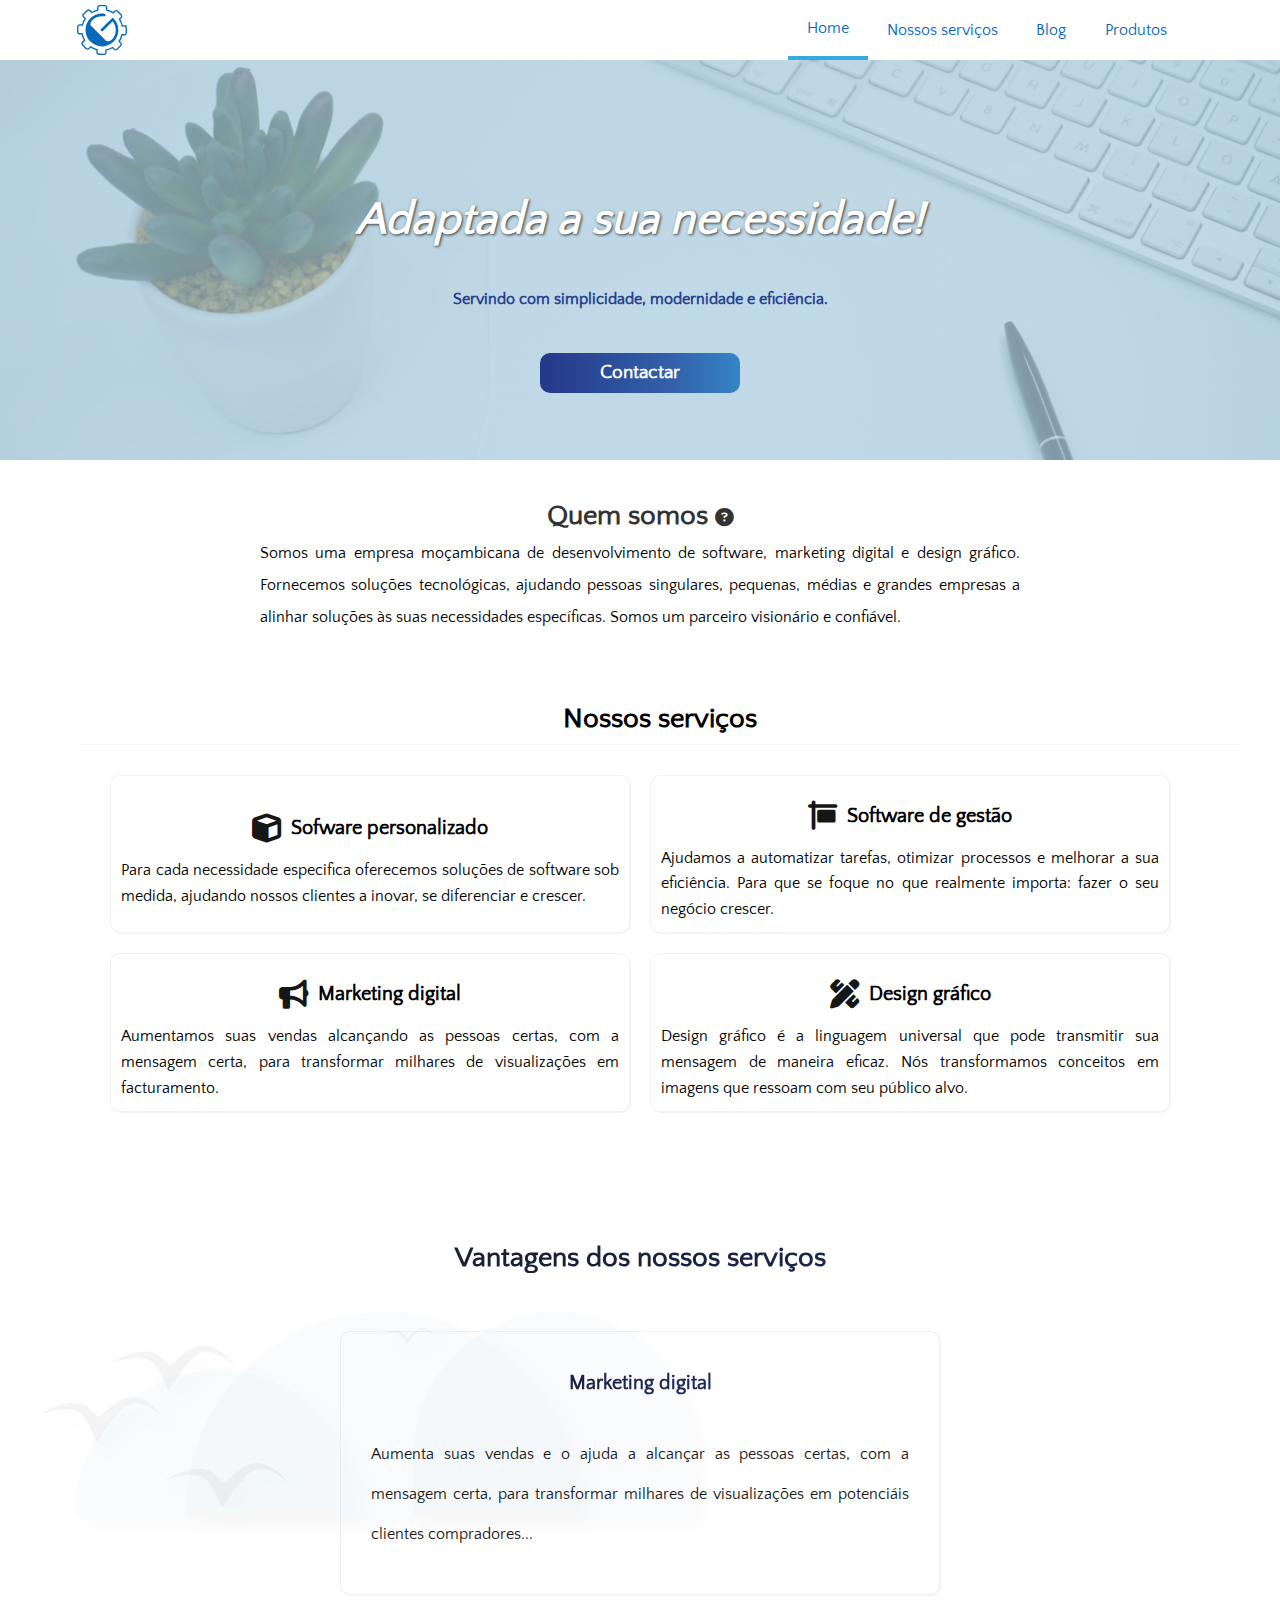
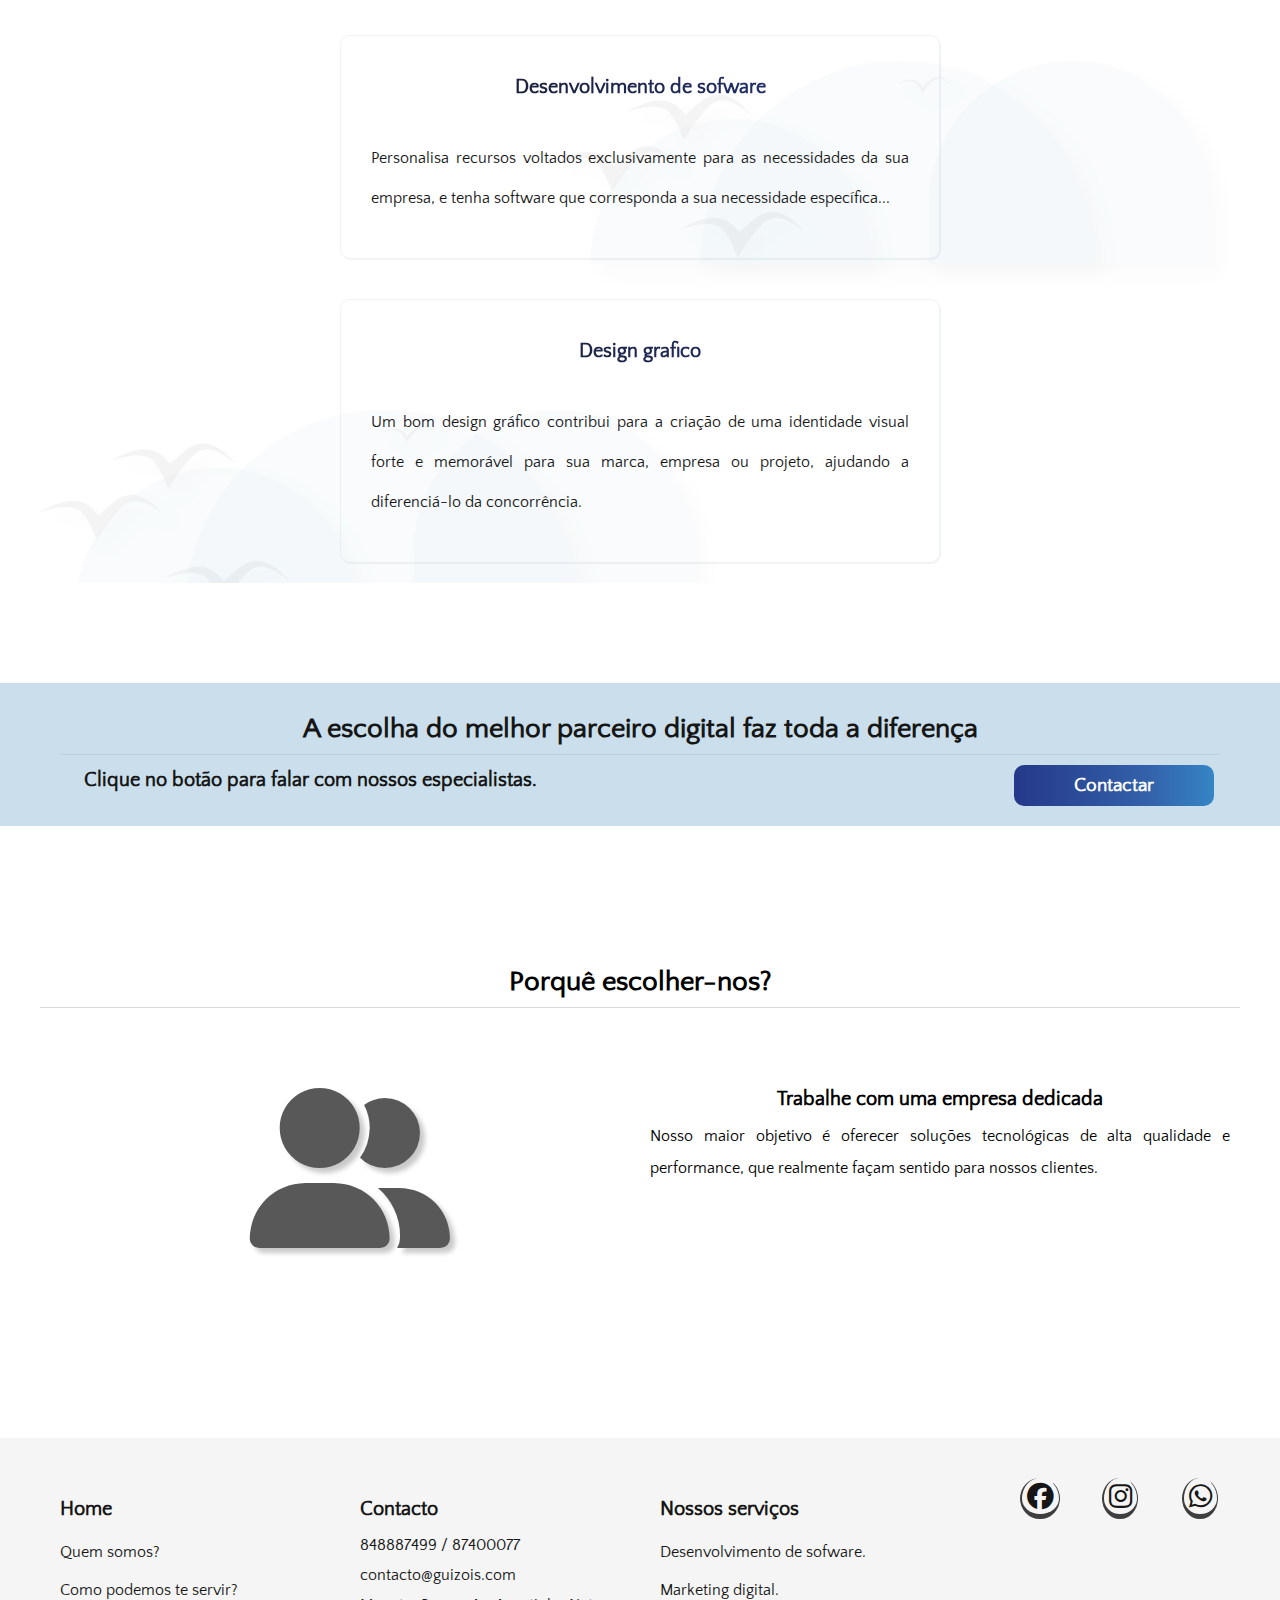
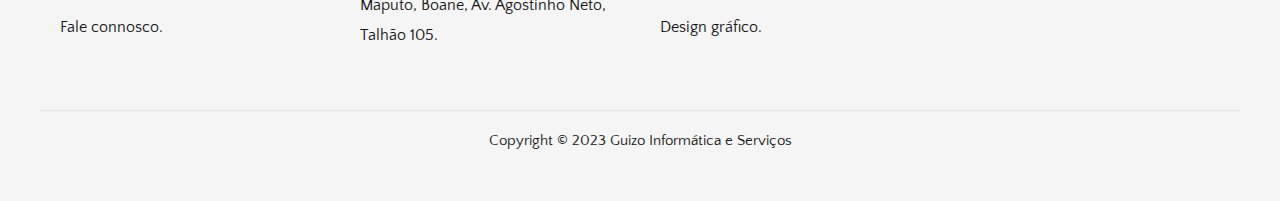
<file: index.html>
<!DOCTYPE html>
<html lang="pt">
<head>
    <meta charset="UTF-8">
    <meta name="viewport" content="width=device-width, initial-scale=1.0">
    <link rel="shortcut icon" href="icons/Favcon-1.svg" type="image/x-icon">
    <link rel="stylesheet" href="styles/css/style.css">
    <link rel="stylesheet" href="styles/css/header.css">
    <link rel="stylesheet" href="styles/css/main.css">
    <link rel="stylesheet" href="styles/css/footer.css">
    <link rel="stylesheet" href="styles/css/mediaQuery.css">
    <link rel="stylesheet" href="fonts/fontawesome-free-6.5.1-web/css/all.min.css">
    <title>Home</title>
</head>
<body>

<dialog class="popUp-conteiner">
    <form class="popUp" action="#">
        <h1>Cadastro<i class="fa-solid fa-xmark"></i></h1>

        <div class="lbl-inp">
            <label for="nome">Nome (Obrigatório)</label>
            <div class="arange">
                <input type="text" id="nome" required>
            </div>
        </div>

        <div class="lbl-inp">
            <label for="contact">Contacto (Obrigatório)</label>
            <div class="arange">
                <input type="tel" id="contact" required>
            </div>
        </div>

        <div id="help" class="lbl-inp">
            <label for="order">Como podemos ajuda-lo?</label>
            <div class="arange">
                                        <textarea name="input_6" id="order" class="textarea small" tabindex="103"
                                                  aria-required="true" aria-invalid="false" rows="10" cols="50"
                                                  spellcheck="false"></textarea>
            </div>
        </div>

        <!--        <div class="lbl-inp">-->
        <!--            <label for="email">E-mail</label>-->
        <!--            <div class="arange">-->
        <!--                <input type="email" id="email">-->
        <!--            </div>-->
        <!--        </div>-->

        <!--        <div id="help" class="lbl-inp">-->
        <!--            <label for="order">Como podemos ajuda-lo?</label>-->
        <!--            <div class="arange">-->
        <!--                                <textarea name="input_6" id="order" class="textarea small" tabindex="103"-->
        <!--                                          aria-required="true" aria-invalid="false" rows="10" cols="50"-->
        <!--                                          spellcheck="false"></textarea>-->
        <!--            </div>-->
        <!--        </div>-->

        <div class="lbl-inp">
            <input class="btn-sucess" type="submit" value="Contactar">
        </div>
    </form>
</dialog>


<h1 class="SITE"><!--GUIZO--></h1>
<header class="header-top">
    <div class="conteiner-header">
        <a id="logo" href="index.html" class="header-logo"><img src="icons/icon_logo.svg" alt="logotipo da GUIZO"></a>
        <!--        <div class="div-logo2">-->
        <a id="logo2" href="index.html" class="header-logo"><img src="icons/icon_logo.svg" alt="logotipo da GUIZO"></a>
        <!--        </div>-->
        <div class="header-menu">
            <ul>
                <li><a href="index.html" class="home" style="border-bottom: 4px solid #36a9e1">Home</a></li>
                <li><a href="index.html#Nossos-servicos">Nossos serviços</a></li>
                <li><a href="pages/blog.html">Blog</a></li>
                <li id="product"><a>Produtos<i class="fa-solid fa-caret-down"></i></a>
                    <ul class="menu-dropDown">
                        <li id="end-end-gemic"><a href="pages/gemic.html"><strong>Gemic</strong> <span>Sistema de gestão para microcréditos / microfinanças</span></a>
                        </li>
<!--                        <li class="vendas-plus"><a href="pages/vendasPlus.html" class="vendas-plus"><strong>Vendas-->
<!--                            Plus</strong> <span>Sistema de gestão para estabelecimentos comerciais</span></a>-->
<!--                        </li>-->
                    </ul>
                </li>
            </ul>
        </div>
        <nav class="menu-mobile">
            <ul>
                <li>
                    <div class="menu-mobile-limit">
                        <span></span>
                        <span></span>
                        <span></span>
                    </div>
                    <ul class="menu-mobile-list ds_none">
                        <li class="midle"><a href="index.html" style="border-left: 4px solid #fff">Home</a></li>
                        <li class="midle"><a href="index.html#Nossos-servicos">Nossos serviços</a></li>
                        <li class="midle"><a href="pages/blog.html">Blog</a></li>
                        <li id="end"><a href="pages/useless/Produtos.html">Produtos<i
                                class="fa-solid fa-caret-down"></i></a>
                            <ul class="menu-dropDown">
                                <li id="end-end"><a href="pages/gemic.html">Gemic</a></li>
<!--                                <li id="end-end"><a href="pages/vendasPlus.html" class="vendas-plus">Vendas Plus</a>-->
<!--                                </li>-->
                            </ul>
                        </li>
                    </ul>
                </li>
            </ul>
        </nav>
    </div>
</header>

<div class="content">
    <div class="BG-black">
        <div class="content-img-main">
            <!--            <span></span>-->
            <div class="txt">
                <h2><i>Adaptada a sua necessidade!</i></h2>
                <!--                <h2> Servindo de forma simples, moderna e eficiente.</h2>-->
                <div class="paragraph">
                    <p>Servindo com simplicidade, modernidade e eficiência.</p>
                    <div class="a">
                        <!--                        <input class="btn" id="pop" type="submit" value="Contactar">-->
                        <a href="#" target="_self" class="btn">Contactar</a>
                    </div>
                </div>
            </div>
        </div>
    </div>
</div>
<main class="main">
    <section class="about">
        <h1 id="who-are-we" class="main-title">Quem somos <i class="fa-solid fa-circle-question"></i></h1>
        <header class="main-header">
            <p>Somos uma empresa moçambicana de desenvolvimento de software, marketing digital e design gráfico.
                Fornecemos soluções
                tecnológicas, ajudando pessoas singulares, pequenas, médias e grandes empresas a alinhar soluções às
                suas necessidades específicas. Somos um parceiro visionário e confiável.</p>
        </header>

        <!--        <div class="article-content">-->
        <!--            <article>-->
        <!--                <h2>Marketing digital</h2>-->
        <!--                <p>A maioria dos consumidores pesquisam online, um website e uma solução de marketing digital-->
        <!--                    integrada-->
        <!--                    representam uma oportunidade única de ser encontrado por potenciais clientes e aumentar o seu-->
        <!--                    faturamento!</p>-->
        <!--                <p>Quando você tem uma solução integrada, cada peça é feita com o objectivo correcto para aumentar-->
        <!--                    suas-->
        <!--                    vendas, atrair mais clientes, tornar seu negócio uma referência no mercado.</p>-->
        <!--                <p>A nossa equipe oferece serviços de marketing digital com foco no crescimento do seu negocio.</p>-->
        <!--            </article>-->

        <!--            <article>-->
        <!--                <h2>Desenvolvimento de software</h2>-->
        <!--                <p>Um sistema feito exclusivamente para suas necessidades, é o ideal para reduzir o tempo das-->
        <!--                    tarefas e-->
        <!--                    aumentar a dinâmica dos seus colaboradores.</p>-->
        <!--                <p>Nossa equipe de desenvolvimento de software é especialista em criar e desenvolver sistemas-->
        <!--                    exclusivos-->
        <!--                    para cada empresa.</p>-->
        <!--                <p>Nossos softwares são feitos baseados nas necessidades do seu negócio afim de organizar e-->
        <!--                    simplificar-->
        <!--                    os processos da sua empresa, seja qual for sua área de atuação.</p>-->
        <!--            </article>-->
        <!--        </div>-->
    </section>

    <section id="how-we-help" class="service">
        <div class="service-content">

            <h1 id="Nossos-servicos">Nossos serviços</h1>

            <a href="pages/blogView.html" id="sofware-personalizado">
                <article>
                    <div class="ico-h2">
                        <!--                        <span class="ico-dev"></span>-->
                        <h2><i class="fa-solid fa-cube"></i>Sofware personalizado</h2>
                    </div>
                    <p>
                        Para cada necessidade especifica oferecemos soluções de software sob medida, ajudando nossos
                        clientes
                        a inovar, se diferenciar e crescer.
                    </p>
                </article>
            </a>


            <a href="pages/blogView.html" id="software-de-gestao">
                <article>
                    <div class="ico-h2">
                        <!--                        <span class="ico-dsg"></span>-->
                        <h2><i class="fa-solid fa-sign-hanging"></i>Software de gestão</h2>
                    </div>
                    <p>
                        Ajudamos a automatizar tarefas, otimizar processos e melhorar a sua eficiência. Para que se
                        foque no que realmente importa: fazer o seu negócio crescer.
                    </p>
                </article>
            </a>

            <a href="pages/blogView.html" id="marketing-digital">
                <article>
                    <div class="ico-h2">
                        <!--                        <span class="ico-mkt"></span>-->
                        <h2><i class="fa-solid fa-bullhorn"></i>Marketing digital</h2>
                    </div>

                    <p>Aumentamos suas vendas alcançando as pessoas certas, com a mensagem certa, para transformar
                        milhares
                        de visualizações em facturamento.</p>
                </article>
            </a>

            <a href="pages/blogView.html" id="design-grafico">
                <article>
                    <div class="ico-h2">
                        <!--                        <span class="ico-dsg"></span>-->
                        <h2><i class="fa-solid fa-pen-ruler"></i>Design gráfico</h2>
                    </div>
                    <p>
                        Design
                        gráfico é a linguagem
                        universal que pode transmitir
                        sua mensagem de maneira
                        eficaz.
                        Nós transformamos conceitos em
                        imagens que ressoam com
                        seu público alvo.
                    </p>
                </article>
            </a>

        </div>
    </section>

    <section class="about2">
        <div class="about2-limit">
            <header class="main-header">
                <h1 class="main-title">Vantagens dos nossos serviços</h1>
            </header>

            <div class="article-content">
                <a class="how-we-help-you" href="pages/blogView.html">
                    <article>
                        <h2>Marketing digital</h2>
                        <p>Aumenta suas vendas e o ajuda a alcançar as pessoas certas, com a mensagem certa,
                            para transformar milhares de visualizações em potenciáis clientes compradores...</p>
                        <!--                                            <p>Aumentar as vendas, campanhas de prontidão para o seu público alvo que já está pronto para-->
                        <!--                                                comprar.-->
                        <!--                                                Criamos estímulos que potencializam suas vendas no digital.</p>-->
                        <!--                                            <p>Relatórios mensais, acompanhamento e alinhamento de expectativas constantes para trazer-->
                        <!--                                                sempre o-->
                        <!--                                                resultado que é mais urgente para o seu negócio.</p>-->
                    </article>
                </a>

                <a class="how-we-help-you" href="pages/blogView.html">
                    <article>
                        <h2>Desenvolvimento de sofware</h2>
                        <p>Personalisa recursos voltados exclusivamente para as necessidades da sua empresa, e tenha
                            software que
                            corresponda a sua necessidade específica...</p>
                        <!--                                            <p>Podem ser acessados em qualquer computador conectado a internet.</p>-->
                        <!--                                            <p>Sem necessidade de investimento em infraestrutura própria de TI.</p>-->
                        <!--                                            <p>Mais facilidade para os administradores, permitindo personalizar processos e definir o modo-->
                        <!--                                                como-->
                        <!--                                                os-->
                        <!--                                                dados são exibidos para departamentos e grupos de trabalho diferentes.</p>-->
                        <!--                                            <p>Mais segurança: os usuários podem acessar somente dados para os quais tenham autorização-->
                        <!--                                                .</p>-->
                        <!--                                            <p>Baixo custo de investimento.</p>-->
                    </article>
                </a>

                <a class="how-we-help-you" href="pages/blogView.html">
                    <article>
                        <h2>Design grafico</h2>
                        <p>
                            Um bom design gráfico contribui para a criação de uma identidade visual forte
                            e memorável para sua marca, empresa ou projeto, ajudando a diferenciá-lo da concorrência.
                        </p>
                        <!--                                            <p>-->
                        <!--                                                Elementos visuais bem projetados capturam a atenção do público-alvo,-->
                        <!--                                                tornando a informação mais atraente e aumentando a probabilidade de-->
                        <!--                                                engajamento.-->
                        <!--                                            </p>-->
                        <!--                                            <p>-->
                        <!--                                                Um design gráfico profissional transmite uma imagem de credibilidade e profissionalismo. Isso é crucial para estabelecer a confiança do público e garantir uma impressão positiva.-->
                        <!--                                            </p>-->
                    </article>
                </a>

            </div>
        </div>
    </section>

    <section id="talk-to-us" class="cta">
        <div class="cta-content">
            <h1>A escolha do melhor parceiro digital faz toda a diferença</h1>
            <article>
                <h2>Clique no botão para falar com nossos especialistas.</h2>
            </article>

            <div class="cta-button">
                <a href="#" target="_self" class="btn">Contactar</a>
            </div>

        </div>
    </section>

    <section class="why-us">

        <div class="why-us-content">
            <h1>Porquê escolher-nos?</h1>
            <div class="why-us-content-info">
                <div class="us-img">
                    <span class="img"><i class="fa-solid fa-user-group"></i></span>
                </div>
                <div class="why-us-article-content">
                    <article>
                        <h2>Trabalhe com uma empresa dedicada</h2>
                        <p>Nosso maior objetivo é oferecer soluções tecnológicas de alta qualidade e performance,
                            que
                            realmente
                            façam sentido para nossos clientes.</p>
                    </article>
                </div>
            </div>
        </div>
    </section>
</main>

<!--<dialog class="popUp-conteiner" open>-->
<!--    <form class="popUp" action="#">-->
<!--        <h1>Cadastro</h1>-->

<!--        <div class="lbl-inp">-->
<!--            <label for="nome">Nome (Obrigatório)</label>-->
<!--            <div class="arange">-->
<!--                <input type="text" id="nome" required>-->
<!--            </div>-->
<!--        </div>-->

<!--        <div class="lbl-inp">-->
<!--            <label for="contact">Contacto (Obrigatório)</label>-->
<!--            <div class="arange">-->
<!--                <input type="tel" id="contact" required>-->
<!--            </div>-->
<!--        </div>-->

<!--        <div class="lbl-inp">-->
<!--            <label for="email">E-mail</label>-->
<!--            <div class="arange">-->
<!--                <input type="email" id="email">-->
<!--            </div>-->
<!--        </div>-->

<!--        <div id="help" class="lbl-inp">-->
<!--            <label for="order">Como podemos ajuda-lo?</label>-->
<!--            <div class="arange">-->
<!--                                <textarea name="input_6" id="order" class="textarea small" tabindex="103"-->
<!--                                          aria-required="true" aria-invalid="false" rows="10" cols="50"-->
<!--                                          spellcheck="false"></textarea>-->
<!--            </div>-->
<!--        </div>-->

<!--        <div class="lbl-inp">-->
<!--            <input class="btn-sucess" type="submit" value="Enviar">-->
<!--        </div>-->
<!--    </form>-->
<!--</dialog>-->

<section class="foot">
    <div class="article">

        <div class="foot-items menu">
            <!--            <h2>Menu</h2>-->
            <!--            <ul>-->
            <!--                <li><a href="index.html">Home</a></li>-->
            <ul>
                <li><h2>Home</h2></li>
                <li><a href="#who-are-we">Quem somos?</a></li>
                <li><a href="#how-we-help">Como podemos te servir?</a></li>
                <li><a href="#talk-to-us">Fale connosco.</a></li>
            </ul>

            <ul>
                <li><h2>Contacto</h2></li>
                <li><a onclick="fazerChamada()">848887499 / 87400077</a></li>
                <li><a href="mailto:contacto@guizois.com" target="_blank">contacto@guizois.com</a></li>
                <li><a href="https://maps.app.goo.gl/174FJnFPtoN5ge4w8" target="_blank">
                    Maputo, Boane, Av. Agostinho Neto, Talhão 105.
                </a></li>
            </ul>
            <!--                <li><a href="pages/Produtos.html">Sobre nós</a></li>-->
            <!--                <li><a href="pages/nossosServicos.html">Nossos serviços</a></li>-->

            <ul>
                <li><h2>Nossos serviços</h2></li>
                <li><a href="#how-we-help">Desenvolvimento de sofware.</a></li>
                <li><a href="#how-we-help">Marketing digital.</a></li>
                <li><a href="#how-we-help">Design gráfico.</a></li>
            </ul>

        </div>

        <div class="foot-items contact">
            <!--            <h2>Contactos</h2>-->
            <a href="https://www.facebook.com/profile.php?id=100094059331392&mibextid=LQQJ4d" target="_blank"><i
                    class="fa-brands fa-facebook"></i></a>
            <a href="https://www.instagram.com/guizo_informatica_e_servicos?igshid=OGQ5ZDc2ODk2ZA==" target="_blank"><i
                    class="fa-brands fa-instagram"></i></a>
            <a href=" https://wa.me/258874000778" target="_blank"><i class="fa-brands fa-whatsapp"></i></a>
        </div>

        <p>Copyright © 2023 Guizo Informática e Serviços</p>
    </div>
</section>

<script src="styles/js/jquery-3.7.1.min.js"></script>
<script src="styles/js/main.js"></script>
</body>
</html>
</file>
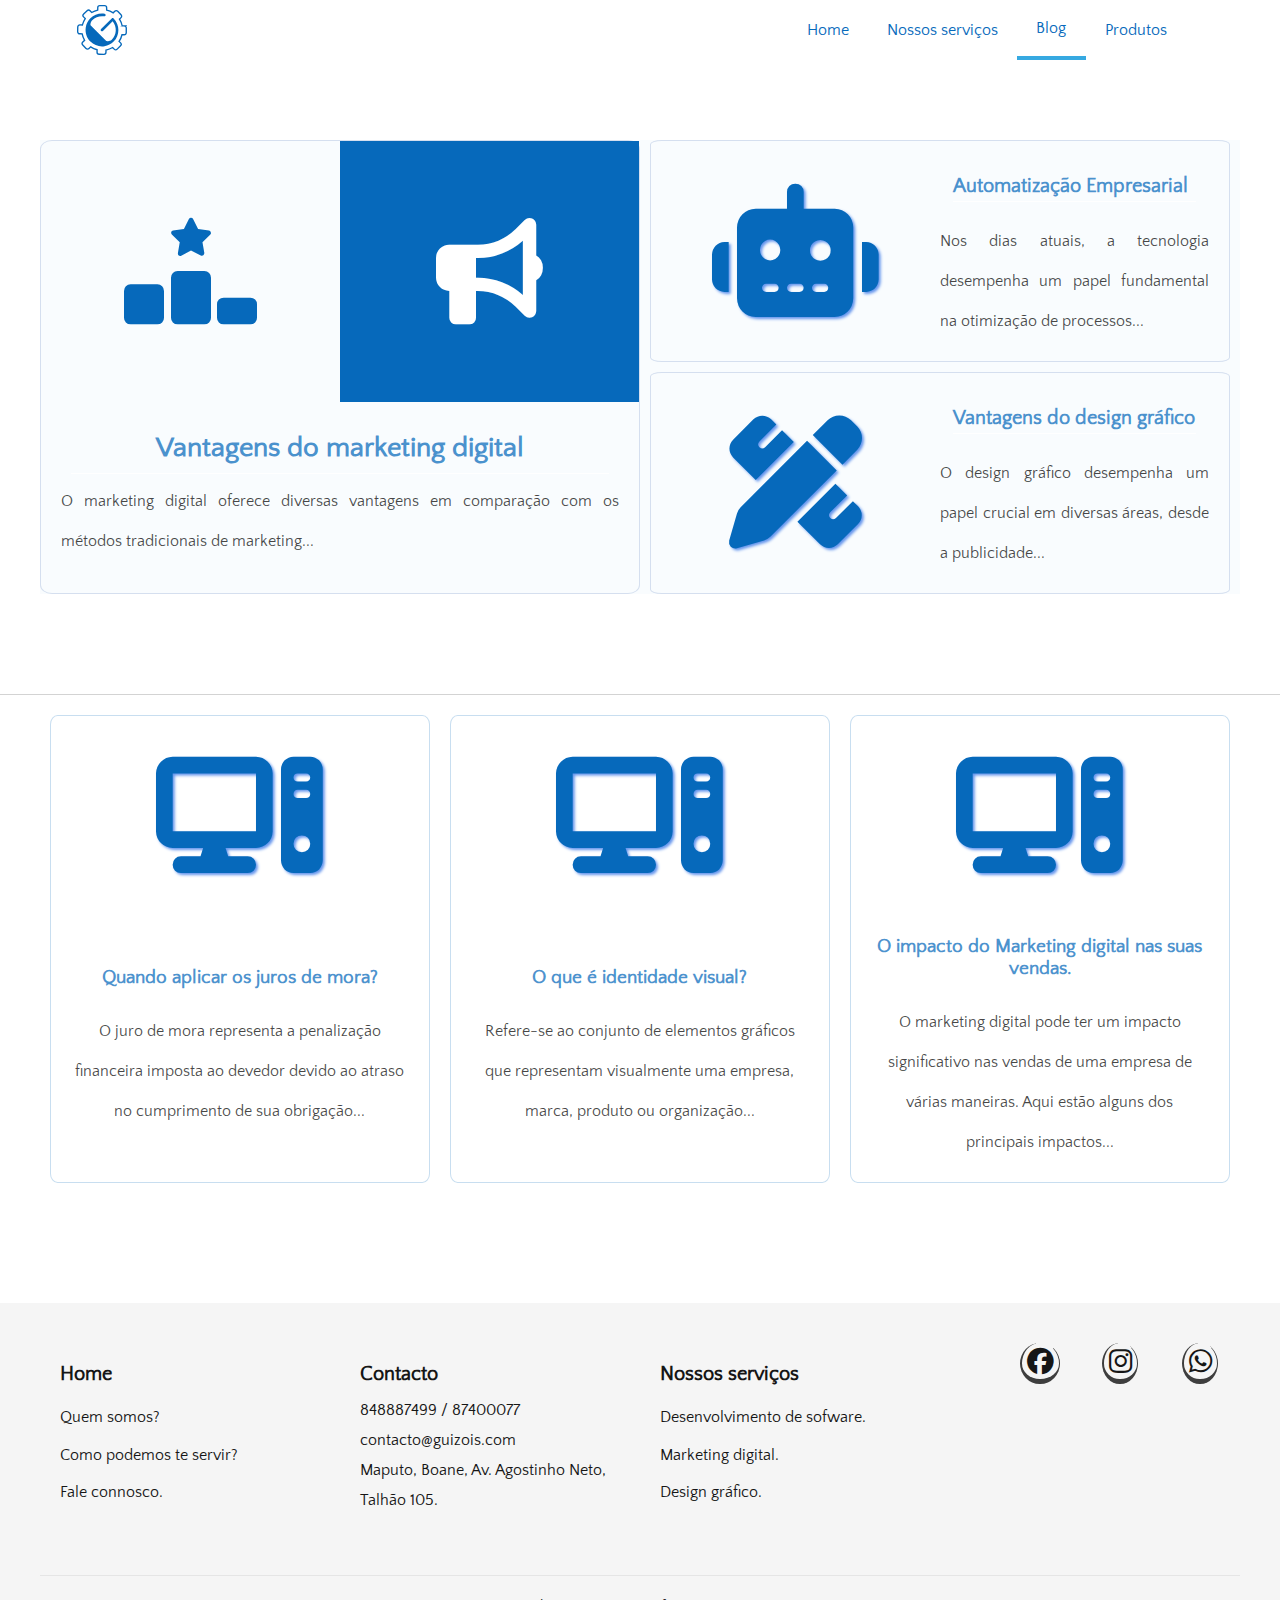
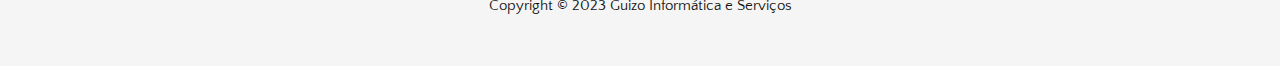
<file: pages/blog.html>
<!DOCTYPE html>
<html lang="pt">
<head>
    <meta charset="UTF-8">
    <meta name="viewport" content="width=device-width, initial-scale=1.0">
    <link rel="shortcut icon" href="../icons/Favcon-1.svg" type="image/x-icon">
    <link rel="stylesheet" href="../styles/css/style.css">
    <link rel="stylesheet" href="../styles/css/header.css">
    <link rel="stylesheet" href="../styles/css/main.css">
    <link rel="stylesheet" href="../styles/css/footer.css">
    <link rel="stylesheet" href="../styles/css/mediaQuery.css">
    <link rel="stylesheet" href="../fonts/fontawesome-free-6.5.1-web/css/all.min.css">
    <title>Blog</title>
</head>
<body>
<h1 class="SITE">GUIZO</h1>
<header class="header-top">
    <div class="conteiner-header">
        <a id="logo" href="../index.html" class="header-logo"><img src="../icons/icon_logo.svg" alt="logotipo da GUIZO"></a>
        <!--        <div class="div-logo2">-->
        <a id="logo2" href="../index.html" class="header-logo"><img src="../icons/icon_logo.svg"
                                                                    alt="logotipo da GUIZO"></a>
        <!--        </div>-->
        <div class="header-menu">
            <ul>
                <li><a href="../index.html" class="home">Home</i></a></li>
                <li><a href="../index.html#Nossos-servicos">Nossos serviços</a></li>
                <li><a href="../pages/blog.html" style="border-bottom: 4px solid #36a9e1">Blog</a></li>
                <li id="product"><a>Produtos<i class="fa-solid fa-caret-down"></i></a>
                    <ul class="menu-dropDown">
                        <li><a href="../pages/gemic.html"><strong>Gemic</strong> <span>Sistema de gestão para microcréditos / microfinanças</span></a></li>
<!--                        <li class="vendas-plus"><a href="../pages/vendasPlus.html" class="vendas-plus"><strong>Vendas Plus</strong> <span>Sistema de gestão para estabelecimentos comerciais</span></a>-->
<!--                        </li>-->
                    </ul>
                </li>
            </ul>
        </div>
        <nav class="menu-mobile">
            <ul>
                <li>
                    <div class="menu-mobile-limit">
                        <span></span>
                        <span></span>
                        <span></span>
                    </div>
                    <ul class="menu-mobile-list ds_none">
                        <li class="midle"><a href="../index.html">Home</a></li>
                        <li class="midle"><a href="../index.html#Nossos-servicos">Nossos serviços</a></li>
                        <li class="midle"><a href="../pages/blog.html" style="border-left: 4px solid #36a9e1">Blog</a></li>
                        <li id="end"><a>Produtos<i class="fa-solid fa-caret-down"></i></a>
                            <ul class="menu-dropDown">
                                <li><a href="../pages/gemic.html">Gemic</a></li>
<!--                                <li id="end-end"><a href="../pages/vendasPlus.html" class="vendas-plus">Vendas Plus</a></li>-->
                            </ul>
                        </li>
                    </ul>
                </li>
            </ul>
        </nav>
    </div>
</header>

<div class="content-blog-emphasis-main">
    <article class="blog-emphasis-main">
        <div class="blog-emphasis-main-image"><i class="fa-solid fa-ranking-star"></i><i class="fa-solid fa-bullhorn"></i></div>
        <div class="blog-emphasis-main-txt">
            <h1>
                <a href="blogView.html">Vantagens do marketing digital</a>
            </h1>
            <p>
                O marketing digital oferece diversas vantagens em comparação com os métodos tradicionais
                de marketing...
<!--                Aqui estão algumas das principais vantagens...-->
            </p>
        </div>
    </article>
    <div class="conteiner-blog-emphasis">
        <article class="blog-emphasis" id="up">
            <div class="blog-emphasis-image" id="na"><i class="fa-solid fa-robot"></i></div>
            <div class="blog-emphasis-txt">
                <h1>
                    <a href="blogView.html">Automatização Empresarial</a>
                </h1>
                <p>
                    Nos dias atuais, a tecnologia desempenha um papel fundamental na otimização de processos...
<!--                    e no-->
<!--                    aumento da eficiência operacional. Em particular...-->
                </p>
            </div>
        </article>

        <article class="blog-emphasis" id="floor">
            <div class="blog-emphasis-image" id="nb"><i class="fa-solid fa-pen-ruler"></i></div>
            <div class="blog-emphasis-txt">
                <h1>
                    <a href="blogView.html">Vantagens do design gráfico</a>
                </h1>
                <p>
                    O design gráfico desempenha um papel crucial em diversas áreas, desde a publicidade...
<!--                    experiência do usuário...-->
                </p>
            </div>
        </article>
    </div>
</div>

<main class="main-blog">
    <div class="conteiner-blog">
        <article class="blog">
            <div class="blog-main-image"><i class="fa-solid fa-computer"></i></div>
            <div class="blog-txt">
                <h1>
                    <a href="blogView.html">Quando aplicar os juros de mora?</a>
                </h1>
                <p>
                    O juro de mora representa a penalização financeira imposta ao devedor devido ao atraso no cumprimento de sua obrigação...
                </p>
            </div>
        </article>


        <article class="blog">
            <div class="blog-main-image"><i class="fa-solid fa-computer"></i></div>
            <div class="blog-txt">
                <h1>
                    <a href="blogView.html">O que é identidade visual?</a>
                </h1>
                <p>
                    Refere-se ao conjunto de elementos gráficos que representam visualmente uma empresa, marca, produto ou organização...
                </p>
            </div>
        </article>

        <article class="blog">
            <div class="blog-main-image"><i class="fa-solid fa-computer"></i></div>
            <div class="blog-txt">
                <h1>
                    <a href="blogView.html">O impacto do Marketing digital nas suas vendas.</a>
                </h1>
                <p>
                    O marketing digital pode ter um impacto significativo nas vendas de uma empresa de várias maneiras. Aqui estão alguns dos principais impactos...
                </p>
            </div>
        </article>

    </div>
</main>


<main class="main">
    <!---->
</main>

<section class="foot">
    <div class="article">

        <div class="foot-items menu">
            <!--            <h2>Menu</h2>-->
            <!--            <ul>-->
            <!--                <li><a href="index.html">Home</a></li>-->
            <ul>
                <li><h2>Home</h2></li>
                <li><a href="../index.html#who-are-we">Quem somos?</a></li>
                <li><a href="../index.html#Nossos-servicos">Como podemos te servir?</a></li>
                <li><a href="../index.html#talk-to-us">Fale connosco.</a></li>
            </ul>

            <ul>
                <li><h2>Contacto</h2></li>
                <li><a onclick="fazerChamada()">848887499 / 87400077</a></li>
                <li><a href="mailto:contacto@guizois.com" target="_blank">contacto@guizois.com</a></li>
                <li><a href="https://maps.app.goo.gl/174FJnFPtoN5ge4w8" target="_blank">
                    Maputo, Boane, Av. Agostinho Neto, Talhão 105.
                </a></li>
            </ul>
            <!--                <li><a href="pages/Produtos.html">Sobre nós</a></li>-->
            <!--                <li><a href="pages/nossosServicos.html">Nossos serviços</a></li>-->

            <ul>
                <li><h2>Nossos serviços</h2></li>
                <li><a href="../index.html#Nossos-servicos">Desenvolvimento de sofware.</a></li>
                <li><a href="../index.html#Nossos-servicos">Marketing digital.</a></li>
                <li><a href="../index.html#Nossos-servicos">Design gráfico.</a></li>
            </ul>

        </div>

        <div class="foot-items contact">
            <!--            <h2>Contactos</h2>-->
            <a href="https://www.facebook.com/profile.php?id=100094059331392&mibextid=LQQJ4d" target="_blank"><i
                    class="fa-brands fa-facebook"></i></a>
            <a href="https://www.instagram.com/guizo_informatica_e_servicos?igshid=OGQ5ZDc2ODk2ZA==" target="_blank"><i
                    class="fa-brands fa-instagram"></i></a>
            <a href=" https://wa.me/258874000778" target="_blank"><i class="fa-brands fa-whatsapp"></i></a>
        </div>

        <p>Copyright © 2023 Guizo Informática e Serviços</p>
    </div>
</section>

<script src="../styles/js/jquery-3.7.1.min.js"></script>
<script src="../styles/js/main.js"></script>
</body>
</html>
</file>
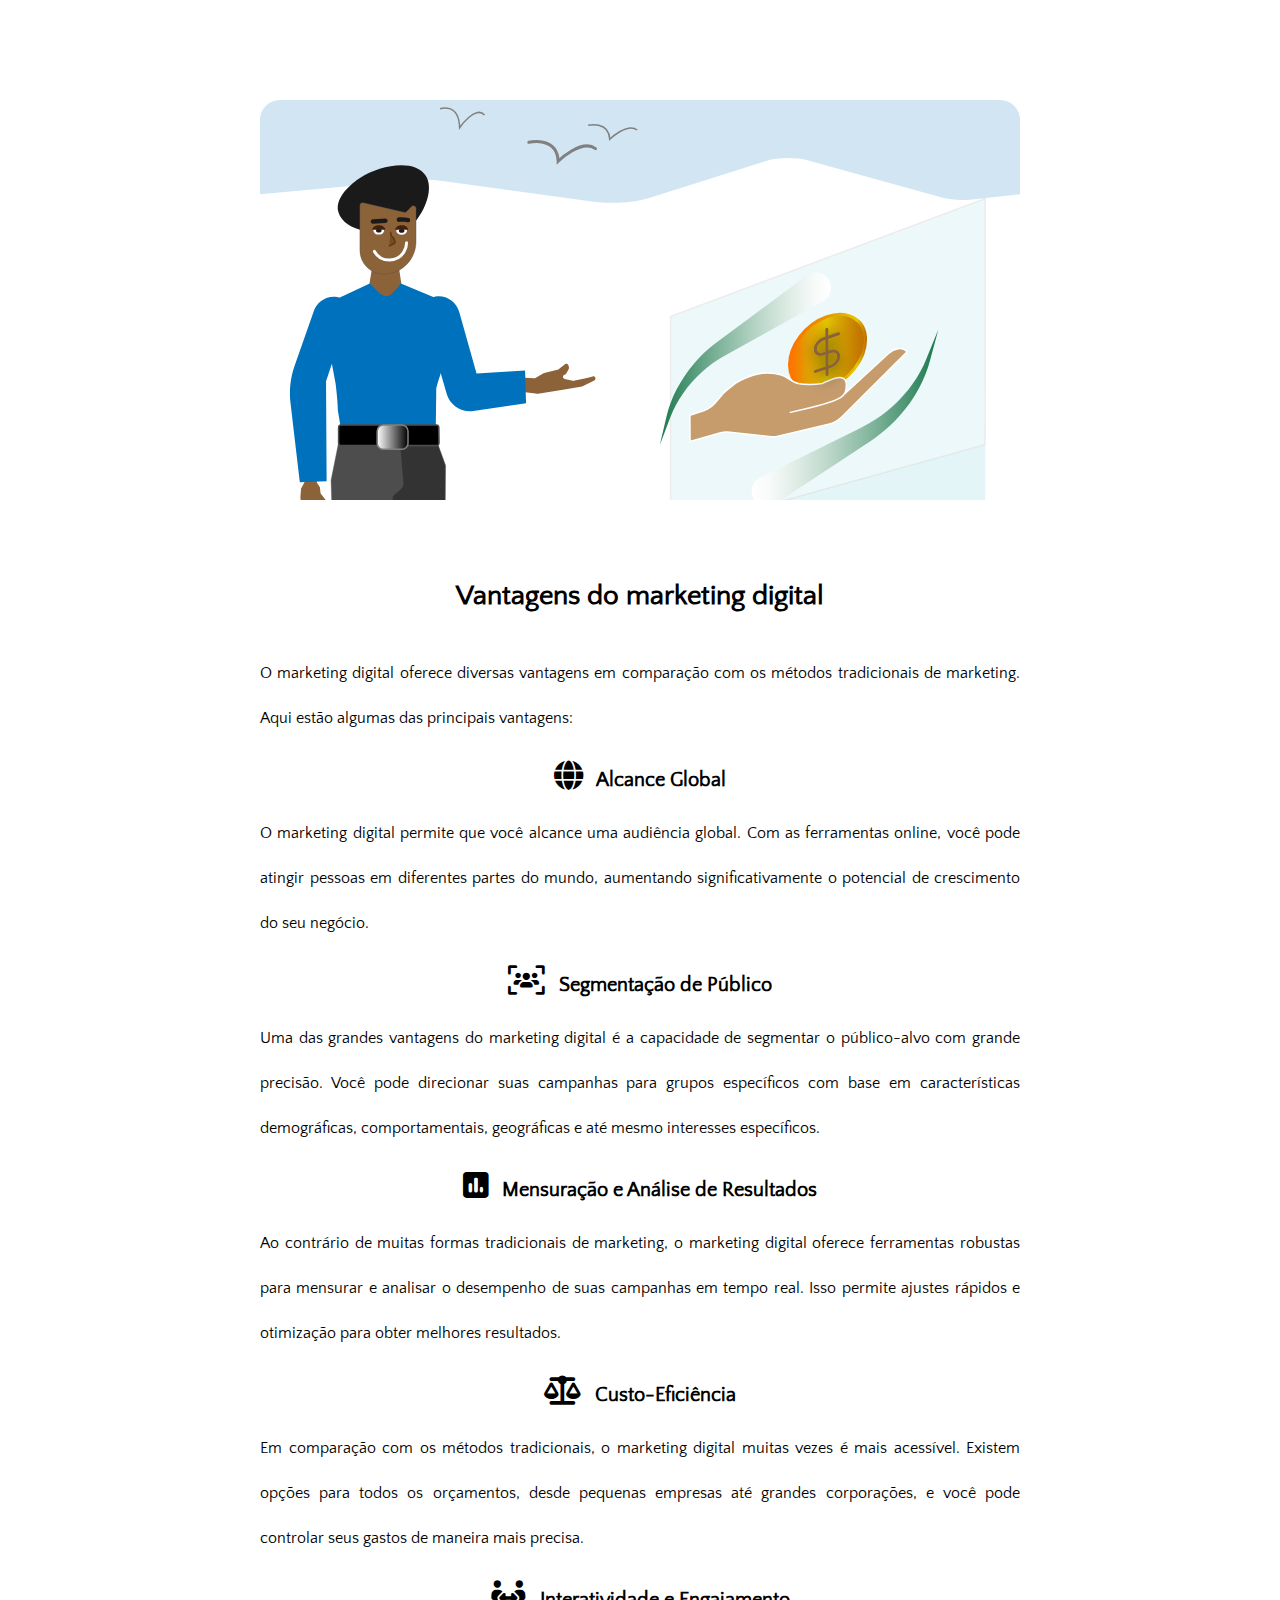
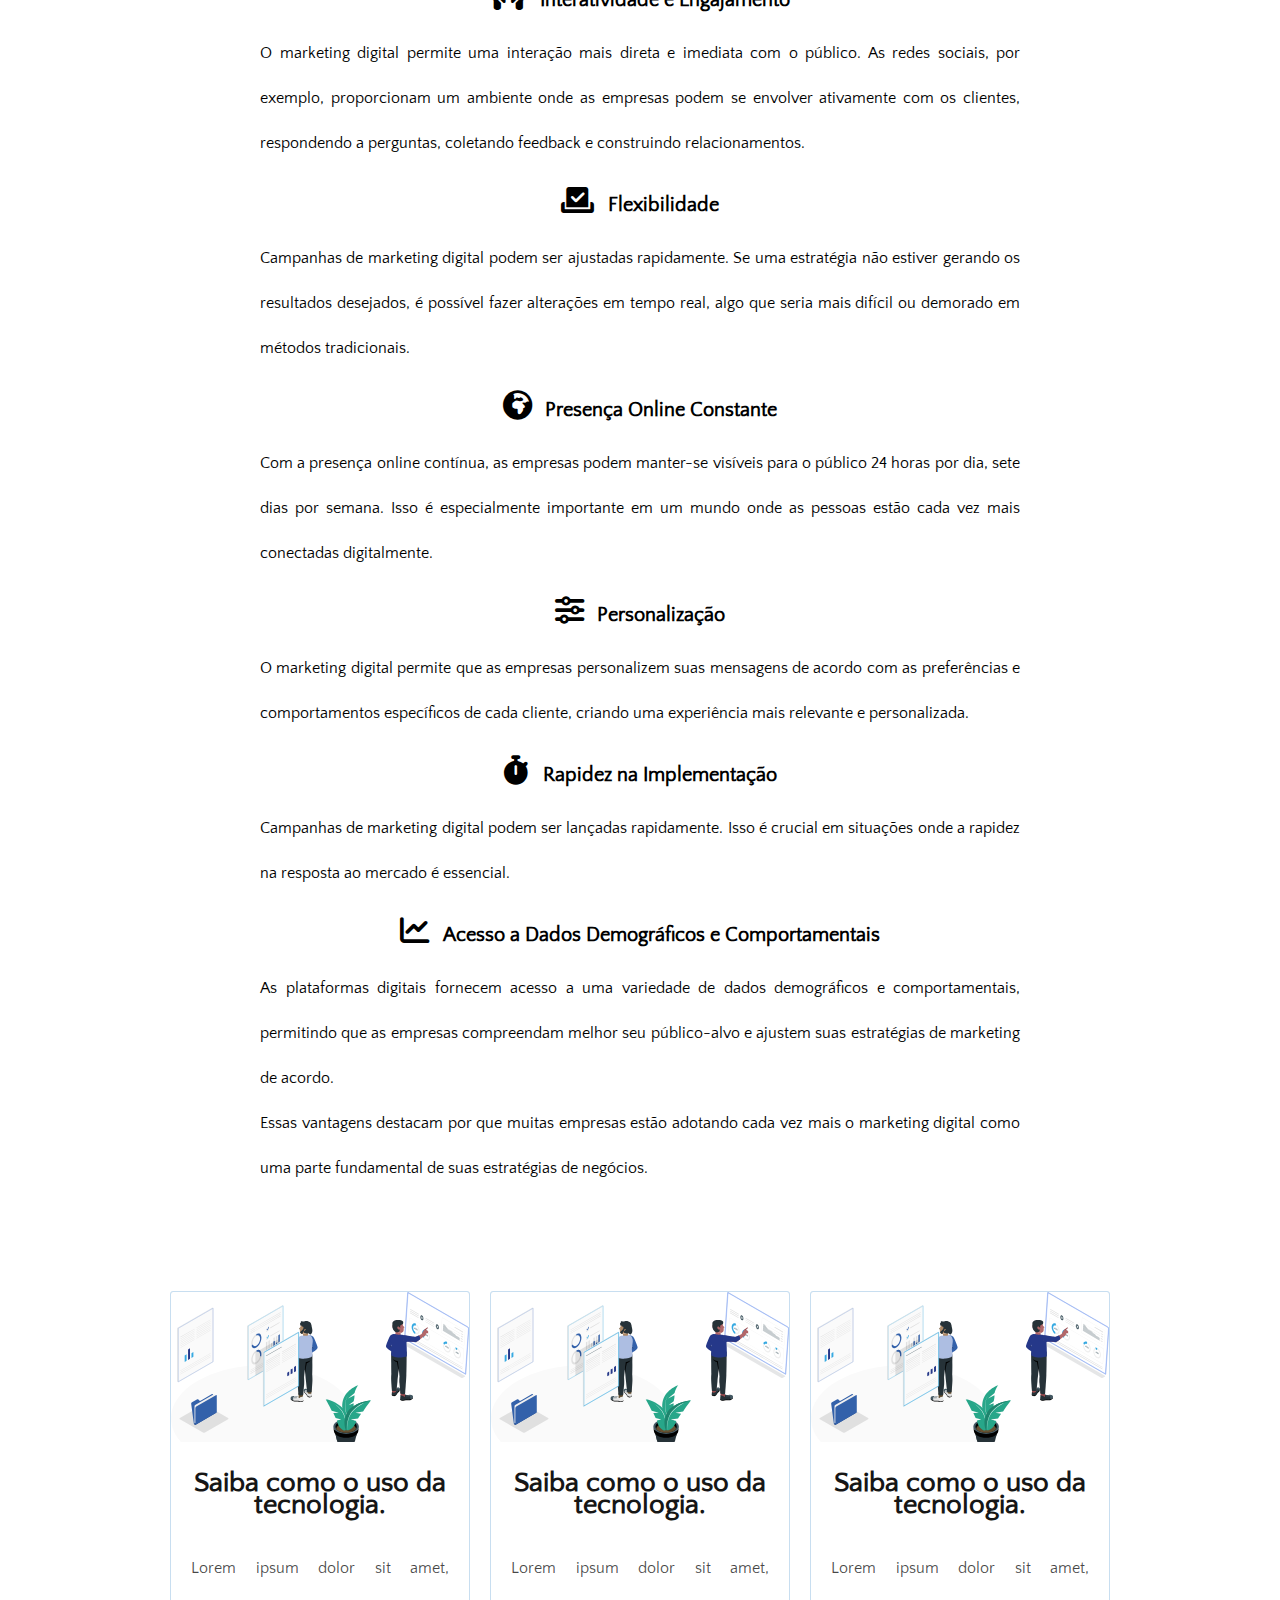
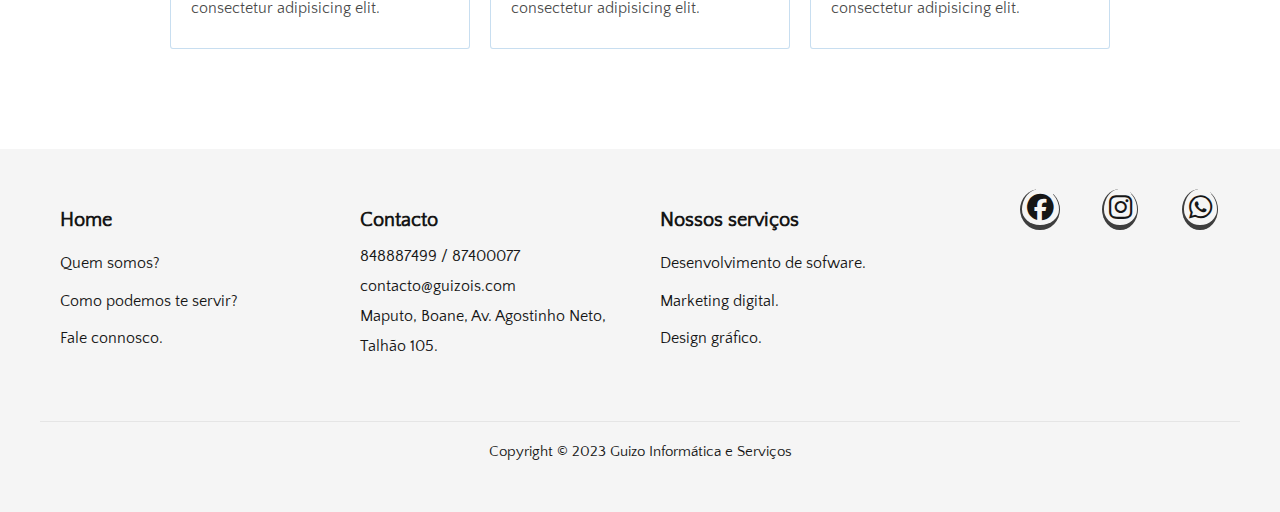
<file: pages/blogView.html>
<!doctype html>
<html lang="PT">
<head>
    <meta charset="UTF-8">
    <meta name="viewport"
          content="width=device-width, user-scalable=no, initial-scale=1.0, maximum-scale=1.0, minimum-scale=1.0">
    <meta http-equiv="X-UA-Compatible" content="ie=edge">
    <link rel="shortcut icon" href="../icons/Favcon-1.svg" type="image/x-icon">
    <link rel="stylesheet" href="../styles/css/style.css">
    <link rel="stylesheet" href="../styles/css/header.css">
    <link rel="stylesheet" href="../styles/css/main.css">
    <link rel="stylesheet" href="../styles/css/footer.css">
    <link rel="stylesheet" href="../styles/css/mediaQuery.css">
    <link rel="stylesheet" href="../fonts/fontawesome-free-6.5.1-web/css/all.min.css">
    <link rel="stylesheet" href="../styles/css/blogView.css">
    <title>View</title>
</head>
<body>
<h1 class="SITE">GUIZO</h1>
<header class="header-top hide">
    <div class="conteiner-header">
        <a id="logo" href="../index.html" class="header-logo"><img src="../icons/icon_logo.svg" alt="logotipo da GUIZO"></a>
        <!--        <div class="div-logo2">-->
        <a id="logo2" href="../index.html" class="header-logo"><img src="../icons/icon_logo.svg" alt="logotipo da GUIZO"></a>
        <!--        </div>-->
        <div class="header-menu">
            <ul>
                <li><a href="../index.html" class="home">Home</i></a></li>
                <li><a href="../index.html#Nossos-servicos">Nossos serviços</a></li>
                <li><a href="../pages/blog.html" style="border-bottom: 4px solid #36a9e1">Blog</a></li>
                <li id="product"><a>Produtos<i class="fa-solid fa-caret-down"></i></a>
                    <ul class="menu-dropDown">
                        <li><a href="../pages/gemic.html"><strong>Gemic</strong> <span>Sistema de gestão para microcréditos / microfinanças</span></a></li>
<!--                        <li class="vendas-plus"><a href="../pages/vendasPlus.html" class="vendas-plus"><strong>Vendas Plus</strong> <span>Sistema de gestão para estabelecimentos comerciais</span></a>-->
<!--                        </li>-->
                    </ul>
                </li>
            </ul>
        </div>
        <nav class="menu-mobile">
            <ul>
                <li>
                    <div class="menu-mobile-limit">
                        <span></span>
                        <span></span>
                        <span></span>
                    </div>
                    <ul class="menu-mobile-list ds_none">
                        <li class="midle"><a href="../index.html">Home</a></li>
                        <li class="midle"><a href="../index.html#Nossos-servicos">Nossos serviços</a></li>
                        <li class="midle"><a href="../pages/blog.html" style="border-left: 4px solid #36a9e1">Blog</a></li>
                        <li id="end"><a>Produtos<i class="fa-solid fa-caret-down"></i></a>
                            <ul class="menu-dropDown">
                                <li><a href="../pages/gemic.html">Gemic</a></li>
<!--                                <li id="end-end"><a href="../pages/vendasPlus.html" class="vendas-plus">Vendas Plus</a></li>-->
                            </ul>
                        </li>
                    </ul>
                </li>
            </ul>
        </nav>
    </div>
</header>

<main class="main-view-blog">
    <section class="main-view-blog-section">
        <article class="main-view-blog-article">
            <div class="main-view-blog-img">
<!--                Aqui fica a imagem-->
            </div>
            <div class="main-view-blog-txt">
                <h1>Vantagens do marketing digital</h1>
                <p>O marketing digital oferece diversas vantagens em comparação com os métodos tradicionais de marketing. Aqui estão algumas das principais vantagens:</p>
                <h2><i class="fa-solid fa-globe"></i>Alcance Global</h2>
                <p>O marketing digital permite que você alcance uma audiência global. Com as ferramentas online, você pode atingir pessoas em diferentes partes do mundo, aumentando significativamente o potencial de crescimento do seu negócio.</p>

                <h2><i class="fa-solid fa-users-viewfinder"></i>Segmentação de Público</h2>
                <p>Uma das grandes vantagens do marketing digital é a capacidade de segmentar o público-alvo com grande precisão. Você pode direcionar suas campanhas para grupos específicos com base em características demográficas, comportamentais, geográficas e até mesmo interesses específicos.</p>

                <h2><i class="fa-solid fa-square-poll-vertical"></i>Mensuração e Análise de Resultados</h2>
                <p>Ao contrário de muitas formas tradicionais de marketing, o marketing digital oferece ferramentas robustas para mensurar e analisar o desempenho de suas campanhas em tempo real. Isso permite ajustes rápidos e otimização para obter melhores resultados.</p>

                <h2><i class="fa-solid fa-scale-balanced"></i>Custo-Eficiência</h2>
                <p>Em comparação com os métodos tradicionais, o marketing digital muitas vezes é mais acessível. Existem opções para todos os orçamentos, desde pequenas empresas até grandes corporações, e você pode controlar seus gastos de maneira mais precisa.</p>

                <h2><i class="fa-solid fa-people-arrows"></i>Interatividade e Engajamento</h2>
                <p>O marketing digital permite uma interação mais direta e imediata com o público. As redes sociais, por exemplo, proporcionam um ambiente onde as empresas podem se envolver ativamente com os clientes, respondendo a perguntas, coletando feedback e construindo relacionamentos.</p>

                <div class="view-blog-img">
                    <!--                Aqui fica a imagem-->
                </div>

                <h2><i class="fa-solid fa-check-to-slot"></i>Flexibilidade</h2>
                <p>Campanhas de marketing digital podem ser ajustadas rapidamente. Se uma estratégia não estiver gerando os resultados desejados, é possível fazer alterações em tempo real, algo que seria mais difícil ou demorado em métodos tradicionais.</p>

                <h2><i class="fa-solid fa-earth-africa"></i>Presença Online Constante</h2>
                <p>Com a presença online contínua, as empresas podem manter-se visíveis para o público 24 horas por dia, sete dias por semana. Isso é especialmente importante em um mundo onde as pessoas estão cada vez mais conectadas digitalmente.</p>

                <h2><i class="fa-solid fa-sliders"></i>Personalização</h2>
                <p>O marketing digital permite que as empresas personalizem suas mensagens de acordo com as preferências e comportamentos específicos de cada cliente, criando uma experiência mais relevante e personalizada.</p>

                <h2><i class="fa-solid fa-stopwatch"></i>Rapidez na Implementação</h2>
                <p>Campanhas de marketing digital podem ser lançadas rapidamente. Isso é crucial em situações onde a rapidez na resposta ao mercado é essencial.</p>

                <h2><i class="fa-solid fa-chart-line"></i>Acesso a Dados Demográficos e Comportamentais</h2>
                <p>As plataformas digitais fornecem acesso a uma variedade de dados demográficos e comportamentais, permitindo que as empresas compreendam melhor seu público-alvo e ajustem suas estratégias de marketing de acordo.</p>


                <p>Essas vantagens destacam por que muitas empresas estão adotando cada vez mais o marketing digital como uma parte fundamental de suas estratégias de negócios.</p>

            </div>
        </article>
    </section>

    <section class="sec-view-blog">
        <article class="view-blog">
            <div class="view-blog-main-image"></div>
            <div class="view-blog-txt">
                <h1>
                    <a href="blogView.html">Saiba como o uso da tecnologia.</a>
                </h1>
                <p>
                    Lorem ipsum dolor sit amet, consectetur adipisicing elit.
                </p>
            </div>
        </article>

        <article class="view-blog">
            <div class="view-blog-main-image"></div>
            <div class="view-blog-txt">
                <h1>
                    <a href="blogView.html">Saiba como o uso da tecnologia.</a>
                </h1>
                <p>
                    Lorem ipsum dolor sit amet, consectetur adipisicing elit.
                </p>
            </div>
        </article>

        <article class="view-blog">
            <div class="view-blog-main-image"></div>
            <div class="view-blog-txt">
                <h1>
                    <a href="blogView.html">Saiba como o uso da tecnologia.</a>
                </h1>
                <p>
                    Lorem ipsum dolor sit amet, consectetur adipisicing elit.
                </p>
            </div>
        </article>
    </section>

</main>
<!-- Fim do   main    -->

<section class="foot">
    <div class="article">

        <div class="foot-items menu">
            <!--            <h2>Menu</h2>-->
            <!--            <ul>-->
            <!--                <li><a href="index.html">Home</a></li>-->
            <ul>
                <li><h2>Home</h2></li>
                <li><a href="../index.html#who-are-we">Quem somos?</a></li>
                <li><a href="../index.html#Nossos-servicos">Como podemos te servir?</a></li>
                <li><a href="../index.html#talk-to-us">Fale connosco.</a></li>
            </ul>

            <ul>
                <li><h2>Contacto</h2></li>
                <li><a onclick="fazerChamada()">848887499 / 87400077</a></li>
                <li><a href="mailto:contacto@guizois.com" target="_blank">contacto@guizois.com</a></li>
                <li><a href="https://maps.app.goo.gl/174FJnFPtoN5ge4w8" target="_blank">
                    Maputo, Boane, Av. Agostinho Neto, Talhão 105.
                </a></li>
            </ul>
            <!--                <li><a href="pages/Produtos.html">Sobre nós</a></li>-->
            <!--                <li><a href="pages/nossosServicos.html">Nossos serviços</a></li>-->

            <ul>
                <li><h2>Nossos serviços</h2></li>
                <li><a href="../index.html#Nossos-servicos">Desenvolvimento de sofware.</a></li>
                <li><a href="../index.html#Nossos-servicos">Marketing digital.</a></li>
                <li><a href="../index.html#Nossos-servicos">Design gráfico.</a></li>
            </ul>

        </div>

        <div class="foot-items contact">
            <!--            <h2>Contactos</h2>-->
            <a href="https://www.facebook.com/profile.php?id=100094059331392&mibextid=LQQJ4d" target="_blank"><i class="fa-brands fa-facebook"></i></a>
            <a href="https://www.instagram.com/guizo_informatica_e_servicos?igshid=OGQ5ZDc2ODk2ZA==" target="_blank"><i class="fa-brands fa-instagram"></i></a>
            <a href=" https://wa.me/258874000778" target="_blank"><i class="fa-brands fa-whatsapp"></i></a>
        </div>

        <p>Copyright © 2023  Guizo Informática e Serviços</p>
    </div>
</section>

<script src="../styles/js/jquery-3.7.1.min.js"></script>
<script src="../styles/js/main.js"></script>
</body>
</html>
</file>
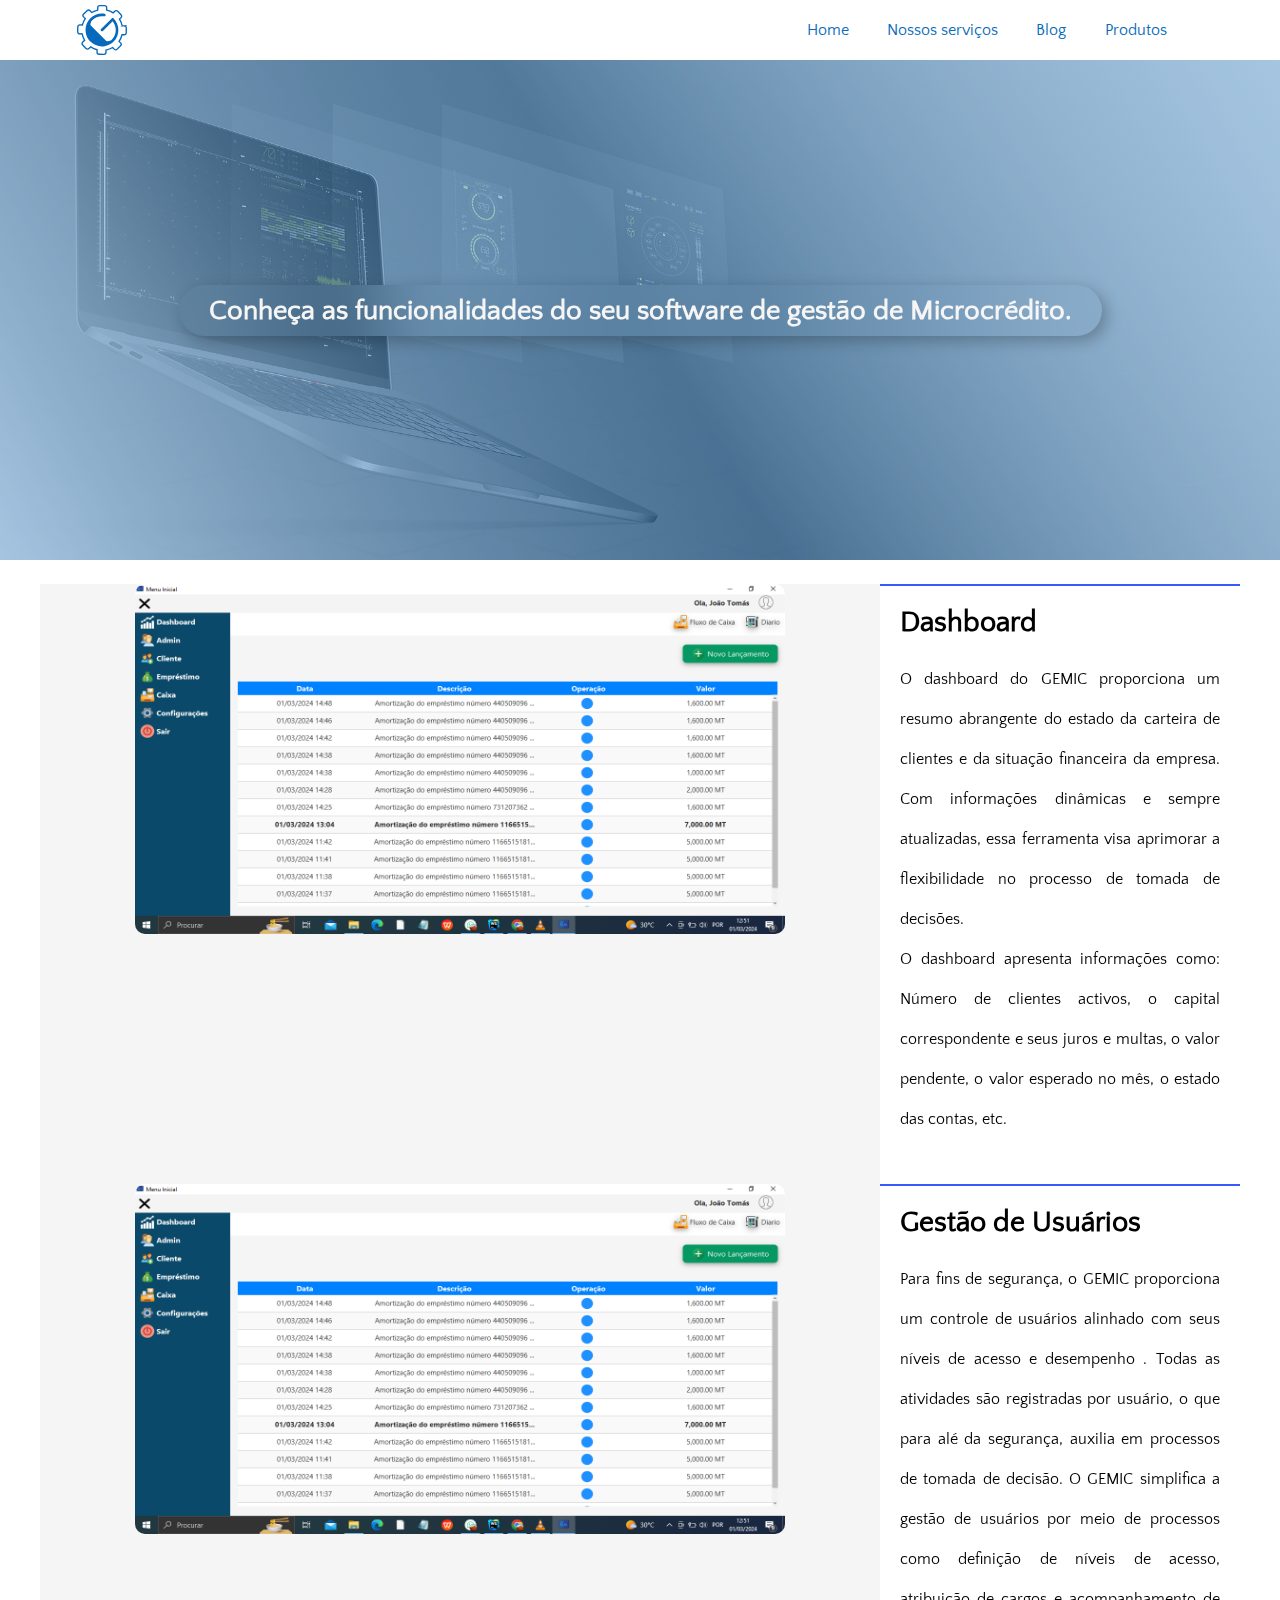
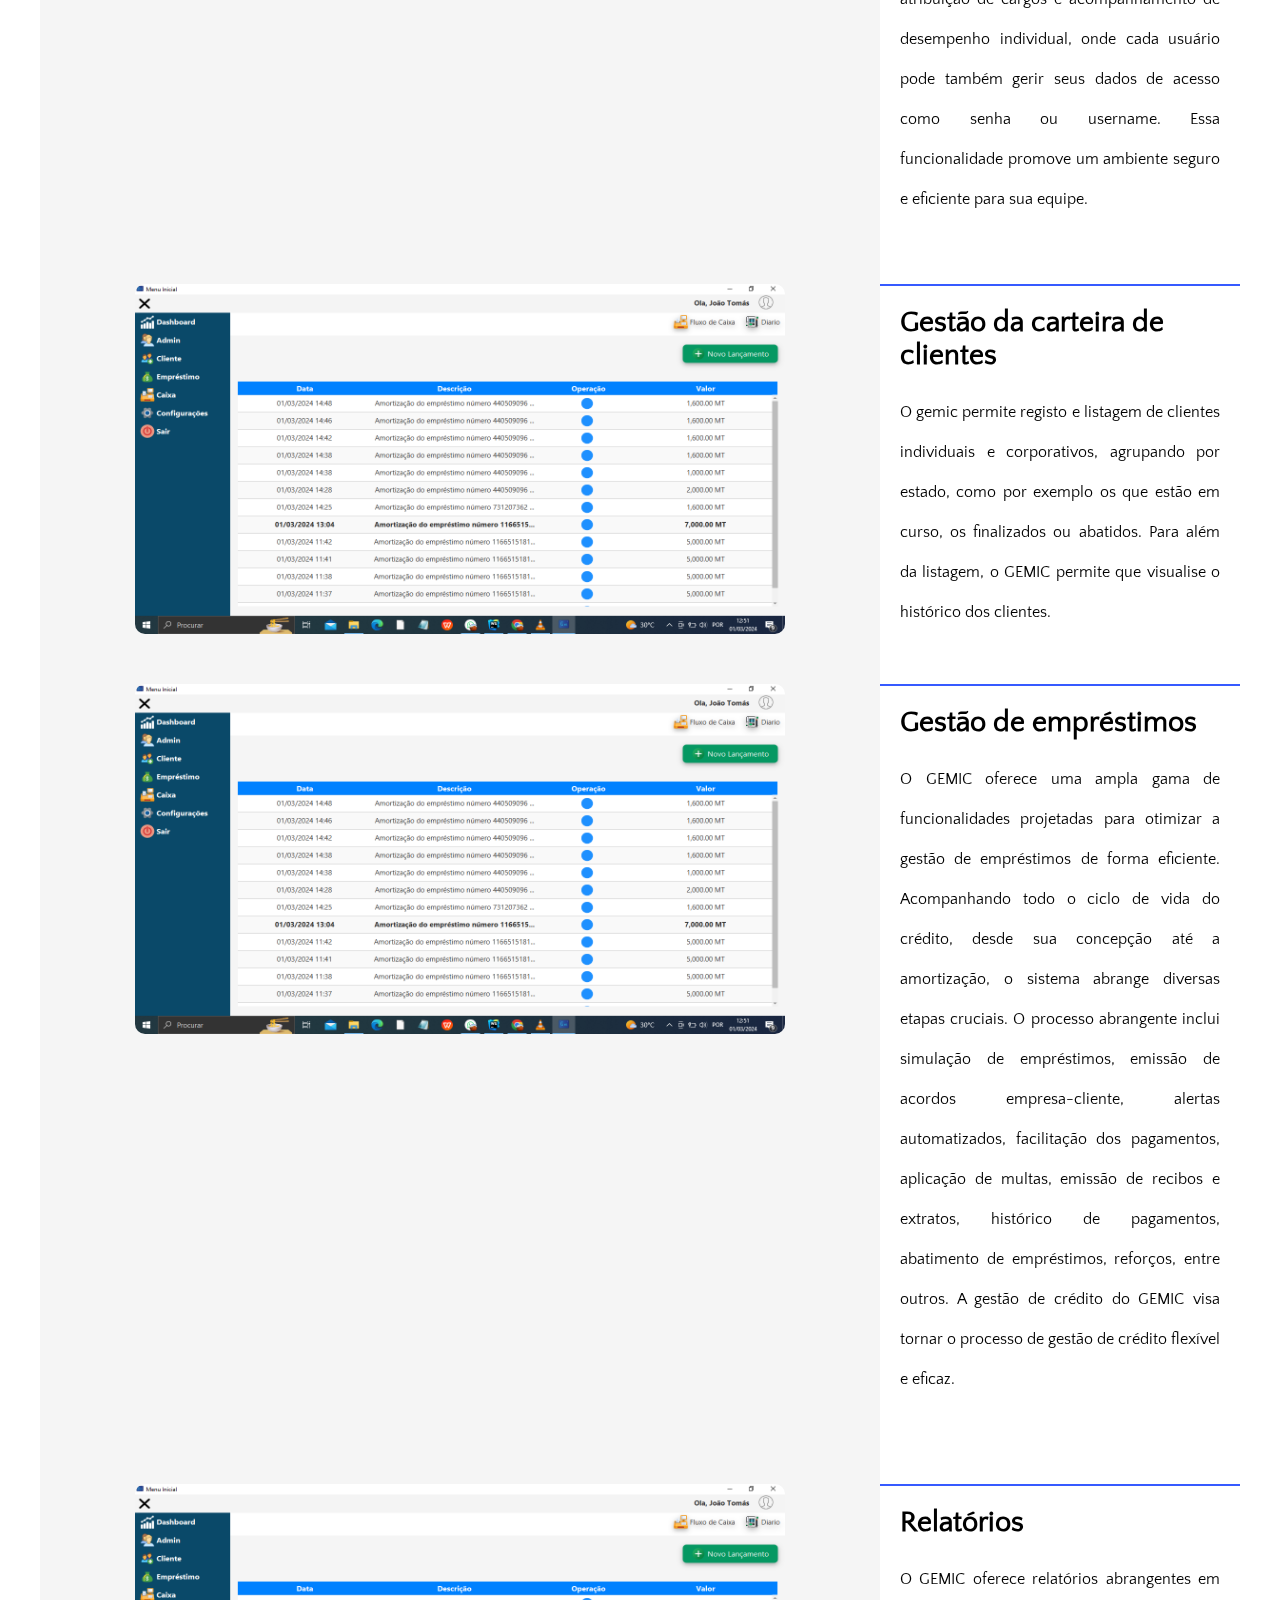
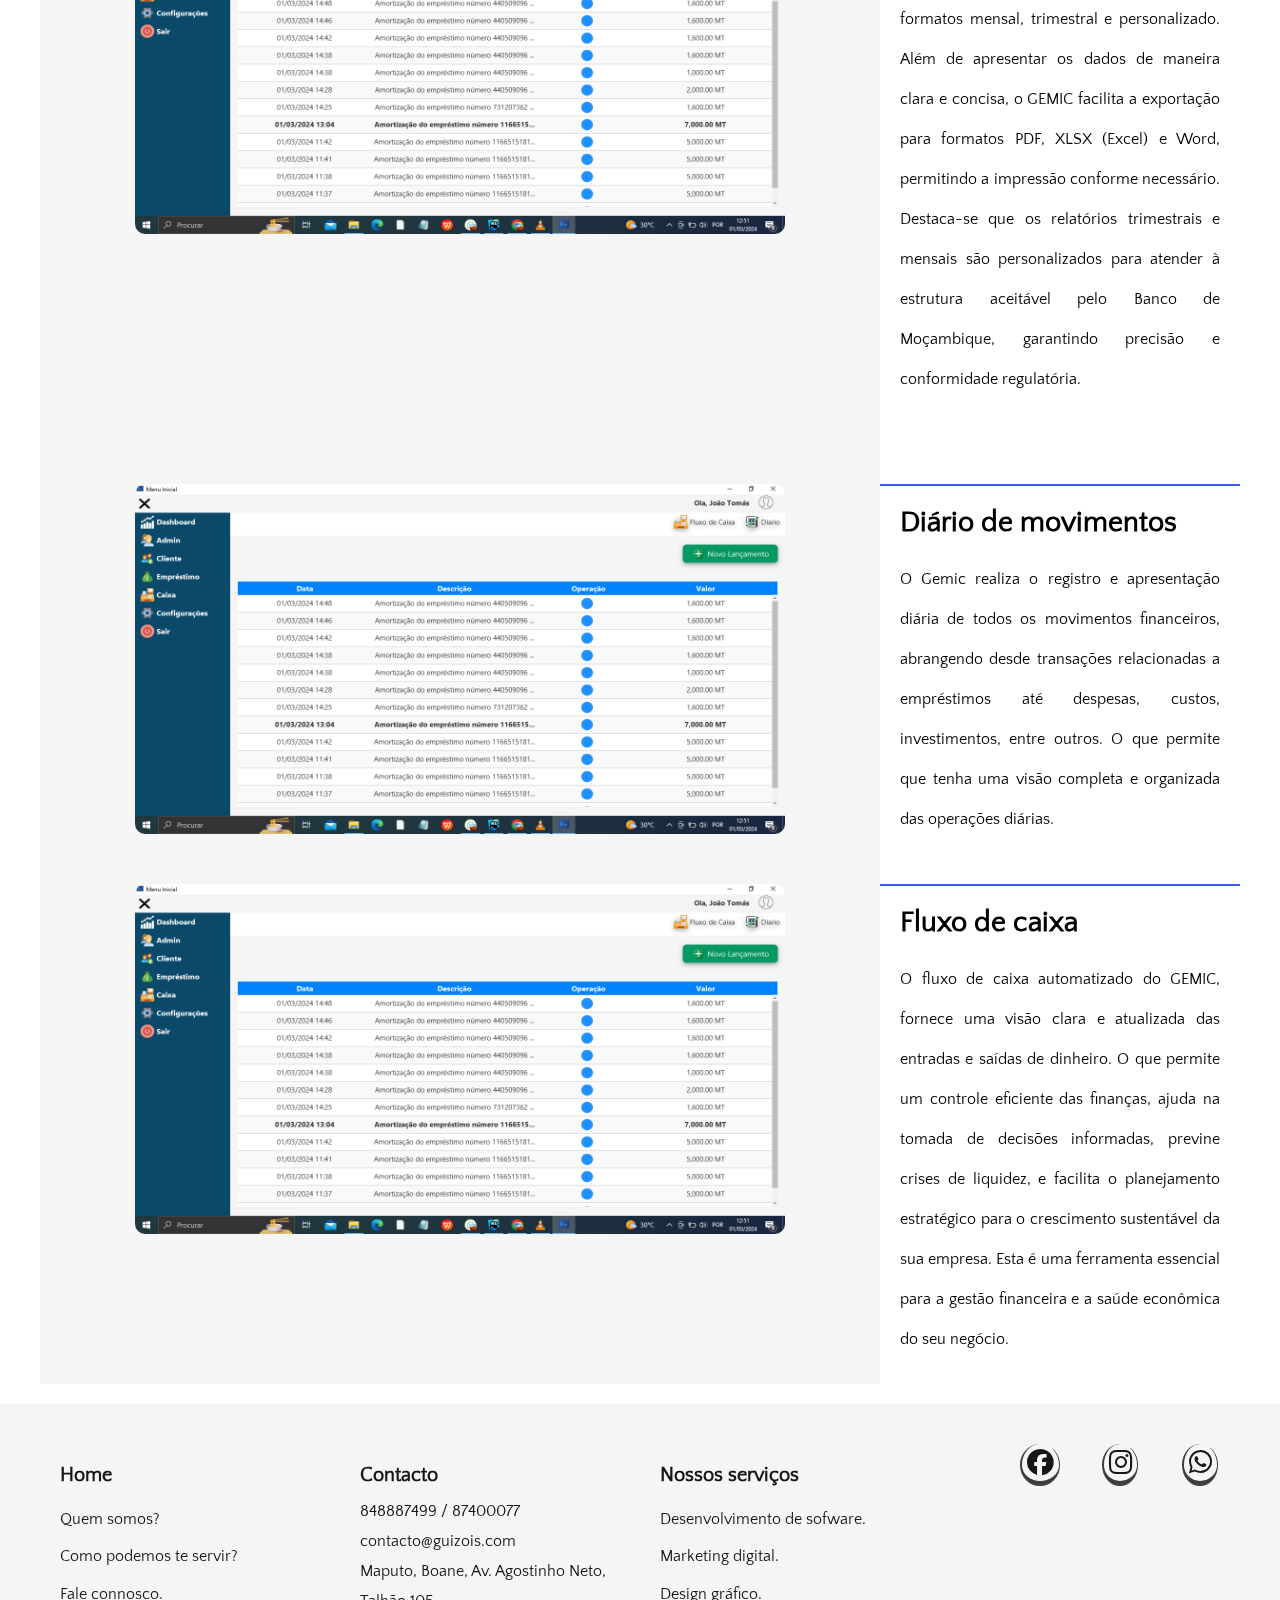
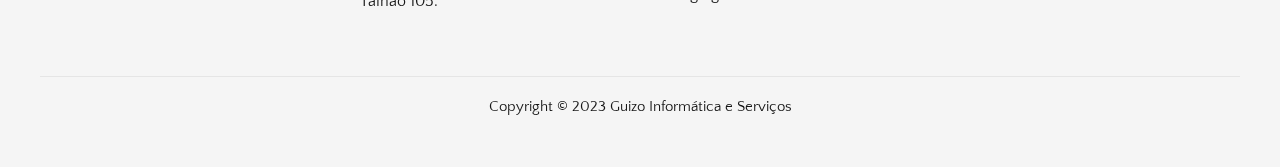
<file: pages/gemic-functions.html>
<!DOCTYPE html>
<html lang="pt">
<head>
    <meta charset="UTF-8">
    <meta name="viewport" content="width=device-width, initial-scale=1.0">
    <link rel="shortcut icon" href="../icons/Favcon-1.svg" type="image/x-icon">
    <link rel="stylesheet" href="../styles/css/style.css">
    <link rel="stylesheet" href="../styles/css/header.css">
    <link rel="stylesheet" href="../styles/css/main.css">
    <link rel="stylesheet" href="../styles/css/footer.css">
    <link rel="stylesheet" href="../styles/css/mediaQuery.css">
    <link rel="stylesheet" href="../fonts/fontawesome-free-6.5.1-web/css/all.min.css">
    <title>GEMIC</title>
</head>
<body class="body-black">
<h1 class="SITE">GUIZO</h1>
<header class="header-top">
    <div class="conteiner-header">
        <a id="logo" href="../index.html" class="header-logo"><img src="../icons/icon_logo.svg" alt="logotipo da GUIZO"></a>
        <!--        <div class="div-logo2">-->
        <a id="logo2" href="../index.html" class="header-logo"><img src="../icons/icon_logo.svg"
                                                                    alt="logotipo da GUIZO"></a>
        <!--        </div>-->
        <div class="header-menu">
            <ul>
                <li><a href="../index.html" class="home">Home</i></a></li>
                <li><a href="../index.html#Nossos-servicos">Nossos serviços</a></li>
                <li><a href="../pages/blog.html">Blog</a></li>
                <li id="product"><a>Produtos<i class="fa-solid fa-caret-down"></i></a>
                    <ul class="menu-dropDown">
                        <li><a href="../pages/gemic.html"
                               style="border-bottom: 4px solid #36a9e1"><strong>Gemic</strong> <span>Sistema de gestão para microcréditos / microfinanças</span></a>
                        </li>
                        <!--                        <li class="vendas-plus"><a href="../pages/vendasPlus.html" class="vendas-plus"><strong>Vendas-->
                        <!--                            Plus</strong> <span>Sistema de gestão para estabelecimentos comerciais</span></a>-->
                        <!--                        </li>-->
                    </ul>
                </li>
            </ul>
        </div>
        <nav class="menu-mobile">
            <ul>
                <li>
                    <div class="menu-mobile-limit">
                        <span></span>
                        <span></span>
                        <span></span>
                    </div>
                    <ul class="menu-mobile-list ds_none">
                        <li class="midle"><a href="../index.html">Home</a></li>
                        <li class="midle"><a href="../index.html#Nossos-servicos">Nossos serviços</a></li>
                        <li class="midle"><a href="../pages/blog.html">Blog</a></li>
                        <li id="end"><a>Produtos<i class="fa-solid fa-caret-down"></i></a>
                            <ul class="menu-dropDown">
                                <li><a href="../pages/gemic.html" style="border-left: 4px solid #36a9e1">Gemic</a></li>
                                <!--                                <li id="end-end"><a href="../pages/vendasPlus.html" class="vendas-plus">Vendas Plus</a>-->
                                <!--                                </li>-->
                            </ul>
                        </li>
                    </ul>
                </li>
            </ul>
        </nav>
    </div>
</header>

<!--<div class="bg-video">-->
<!--    <video class="product" autoplay muted loop>-->
<!--        <source src="../video/Video%20branco.mp4" type="video/mp4">-->
<!--    </video>-->
<!--</div>-->

<img src="../images/computer.jpg" class="bg-image" alt="Imagem principal">

<div class="product-BG-black">
    <div class="content-img-main">
        <h1>
            Conheça as funcionalidades do seu software de gestão de Microcrédito.
        </h1>
        <!--        <h1>A escolha da solução certa para sua necessidade!</h1>-->
        <!--            -->
    </div>
</div>

<main class="main-p">
    <main class="main-product">
        <div class="div-product-gemic">

            <section class="product-section">
                <div class="div-product-section">

                    <div class="article-img dashboard">
                        <img src="../images/diario.png" class="scroll-image" alt="Logo Gemic">
                    </div>

                    <div class="article-img emprestimoFunctions">
                        <img src="../images/diario.png" class="scroll-image" alt="Logo Gemic">
                    </div>

                    <div class="article-img financeiroFunctions">
                        <img src="../images/diario.png" class="scroll-image" alt="Logo Gemic">
                    </div>

                    <div class="article-img relatorioFunctions">
                        <img src="../images/diario.png" class="scroll-image" alt="Logo Gemic">
                    </div>

                    <div class="article-img quemUsaFunctions">
                        <img src="../images/diario.png" class="scroll-image" alt="Logo Gemic">
                    </div>

                    <div class="article-img diarioFunctions">
                        <img src="../images/diario.png" class="scroll-image" alt="Logo Gemic">
                    </div>

                    <div class="article-img caixaFunctions">
                        <img src="../images/diario.png" class="scroll-image" alt="Logo Gemic">
                    </div>
                </div>

                <div class="div-product-article-txt">

                    <div class="product-article-txt whatIsGemicFunctions">

                        <article class="topics" id="dashboard">
                            <h2>Dashboard</h2>
                            <div class="separater">
                                <!--                            <img src="../images/statistic.png">-->
                                <p class="topics-paragraph">
                                    O dashboard do GEMIC proporciona um resumo abrangente do estado da carteira de
                                    clientes e da situação financeira da empresa. Com informações dinâmicas e sempre
                                    atualizadas, essa ferramenta visa aprimorar a flexibilidade no processo
                                    de tomada de decisões.<br>

                                    O dashboard apresenta informações como: Número de clientes activos, o capital
                                    correspondente e seus juros e multas, o valor pendente, o valor esperado no mês, o
                                    estado
                                    das contas, etc.
                                </p>
                            </div>
                        </article>
                    </div>
                    <div class="product-article-txt loanFunctions" id="gestao-de-usuarios">
                        <article class="topics">
                            <h2>Gestão de Usuários</h2>
                            <div class="separater">
                                <!--                            <img src="../images/statistic.png">-->
                                <p class="topics-paragraph">
                                    Para fins de segurança, o GEMIC proporciona um controle de usuários
                                    alinhado com seus níveis de acesso e desempenho . Todas as
                                    atividades são registradas por usuário, o que para alé da segurança, auxilia em
                                    processos de tomada de decisão.

                                    O GEMIC simplifica a gestão de usuários por meio de processos como definição de
                                    níveis de acesso, atribuição de cargos e acompanhamento de desempenho individual,
                                    onde cada usuário pode também gerir seus dados de acesso como senha ou username.
                                    Essa funcionalidade promove um ambiente seguro e eficiente para sua equipe.
                                </p>
                            </div>
                        </article>
                    </div>
                    <div class="product-article-txt financialFunctions" id="gestao-da-carteira-de-clientes">
                        <article class="topics">
                            <h2>Gestão da carteira de clientes</h2>
                            <div class="separater">
                                <!--                            <img src="../images/statistic.png">-->
                                <p class="topics-paragraph">
                                    O gemic permite registo e listagem de clientes individuais e corporativos, agrupando
                                    por estado, como por exemplo os que estão em curso, os finalizados ou
                                    abatidos. Para além da listagem, o GEMIC permite que visualise o histórico dos
                                    clientes.
                                </p>
                            </div>
                        </article>
                    </div>
                    <div class="product-article-txt reportsFunctions" id="gestao-de-emprestimos">
                        <article class="topics">
                            <h2>Gestão de empréstimos</h2>
                            <div class="separater">
                                <!--                            <img src="../images/statistic.png">-->
                                <p class="topics-paragraph">
                                    O GEMIC oferece uma ampla gama de funcionalidades projetadas para otimizar a gestão
                                    de empréstimos de forma eficiente. Acompanhando todo o ciclo de vida do crédito,
                                    desde sua concepção até a amortização, o sistema abrange diversas etapas cruciais.

                                    O processo abrangente inclui simulação de empréstimos, emissão de acordos
                                    empresa-cliente, alertas automatizados, facilitação dos pagamentos, aplicação de
                                    multas, emissão de recibos e extratos, histórico de pagamentos, abatimento de
                                    empréstimos, reforços, entre outros. A gestão de crédito do GEMIC visa tornar o
                                    processo
                                    de gestão de crédito flexível e eficaz.
                                </p>
                            </div>
                        </article>
                    </div>
                    <div class="product-article-txt whoUsesFunctions" id="relatorios">
                        <article class="topics">
                            <h2>Relatórios</h2>
                            <div class="separater">
                                <!--                            <img src="../images/statistic.png">-->
                                <p class="topics-paragraph">
                                    O GEMIC oferece relatórios abrangentes em formatos mensal, trimestral e
                                    personalizado. Além de apresentar os dados de maneira clara e concisa, o GEMIC
                                    facilita a exportação para formatos PDF, XLSX (Excel) e Word, permitindo a impressão
                                    conforme necessário.

                                    Destaca-se que os relatórios trimestrais e mensais são personalizados para atender à
                                    estrutura aceitável pelo Banco de Moçambique, garantindo precisão e conformidade
                                    regulatória.
                                </p>
                            </div>
                        </article>
                    </div>
                    <div class="product-article-txt dailyFunctions" id="diario-de-movimentos">
                        <article class="topics">
                            <h2>Diário de movimentos</h2>
                            <div class="separater">
                                <!--                            <img src="../images/statistic.png">-->
                                <p class="topics-paragraph">
                                    O Gemic realiza o registro e apresentação diária de todos os movimentos
                                    financeiros, abrangendo desde transações relacionadas a empréstimos até despesas,
                                    custos, investimentos, entre outros. O que permite que tenha uma visão completa e
                                    organizada das
                                    operações diárias.
                                </p>
                            </div>
                        </article>
                    </div>
                    <div class="product-article-txt cashFunctions" id="fluxo-de-caixa">
                        <article class="topics">
                            <h2>Fluxo de caixa</h2>
                            <div class="separater">
                                <!--                            <img src="../images/statistic.png">-->
                                <p class="topics-paragraph">
                                    O fluxo de caixa automatizado do GEMIC, fornece uma visão
                                    clara e atualizada das entradas e saídas de dinheiro. O que permite um controle
                                    eficiente das finanças, ajuda na tomada de decisões informadas, previne crises de
                                    liquidez, e facilita o planejamento estratégico para o crescimento sustentável da
                                    sua empresa. Esta é uma ferramenta essencial para a gestão financeira e a
                                    saúde econômica do seu negócio.
                                </p>
                            </div>
                        </article>
                    </div>
                </div>
            </section>
        </div>

        <!--        -->
    </main>

</main>

<!--    -->

<section class="foot">
    <div class="article">

        <div class="foot-items menu">
            <!--            <h2>Menu</h2>-->
            <!--            <ul>-->
            <!--                <li><a href="index.html">Home</a></li>-->
            <ul>
                <li><h2>Home</h2></li>
                <li><a href="../index.html#who-are-we">Quem somos?</a></li>
                <li><a href="../index.html#Nossos-servicos">Como podemos te servir?</a></li>
                <li><a href="../index.html#talk-to-us">Fale connosco.</a></li>
            </ul>

            <ul>
                <li><h2>Contacto</h2></li>
                <li><a onclick="fazerChamada()">848887499 / 87400077</a></li>
                <li><a href="mailto:contacto@guizois.com" target="_blank">contacto@guizois.com</a></li>
                <li><a href="https://maps.app.goo.gl/174FJnFPtoN5ge4w8" target="_blank">
                    Maputo, Boane, Av. Agostinho Neto, Talhão 105.
                </a></li>
            </ul>
            <!--                <li><a href="pages/Produtos.html">Sobre nós</a></li>-->
            <!--                <li><a href="pages/nossosServicos.html">Nossos serviços</a></li>-->

            <ul>
                <li><h2>Nossos serviços</h2></li>
                <li><a href="../index.html#Nossos-servicos">Desenvolvimento de sofware.</a></li>
                <li><a href="../index.html#Nossos-servicos">Marketing digital.</a></li>
                <li><a href="../index.html#Nossos-servicos">Design gráfico.</a></li>
            </ul>

        </div>

        <div class="foot-items contact">
            <!--            <h2>Contactos</h2>-->
            <a href="https://www.facebook.com/profile.php?id=100094059331392&mibextid=LQQJ4d" target="_blank"><i
                    class="fa-brands fa-facebook"></i></a>
            <a href="https://www.instagram.com/guizo_informatica_e_servicos?igshid=OGQ5ZDc2ODk2ZA==" target="_blank"><i
                    class="fa-brands fa-instagram"></i></a>
            <a href=" https://wa.me/258874000778" target="_blank"><i class="fa-brands fa-whatsapp"></i></a>
        </div>

        <p>Copyright © 2023 Guizo Informática e Serviços</p>
    </div>
</section>

<script src="../styles/js/jquery-3.7.1.min.js"></script>
<script src="../styles/js/main.js"></script>
</body>
</html>
</file>
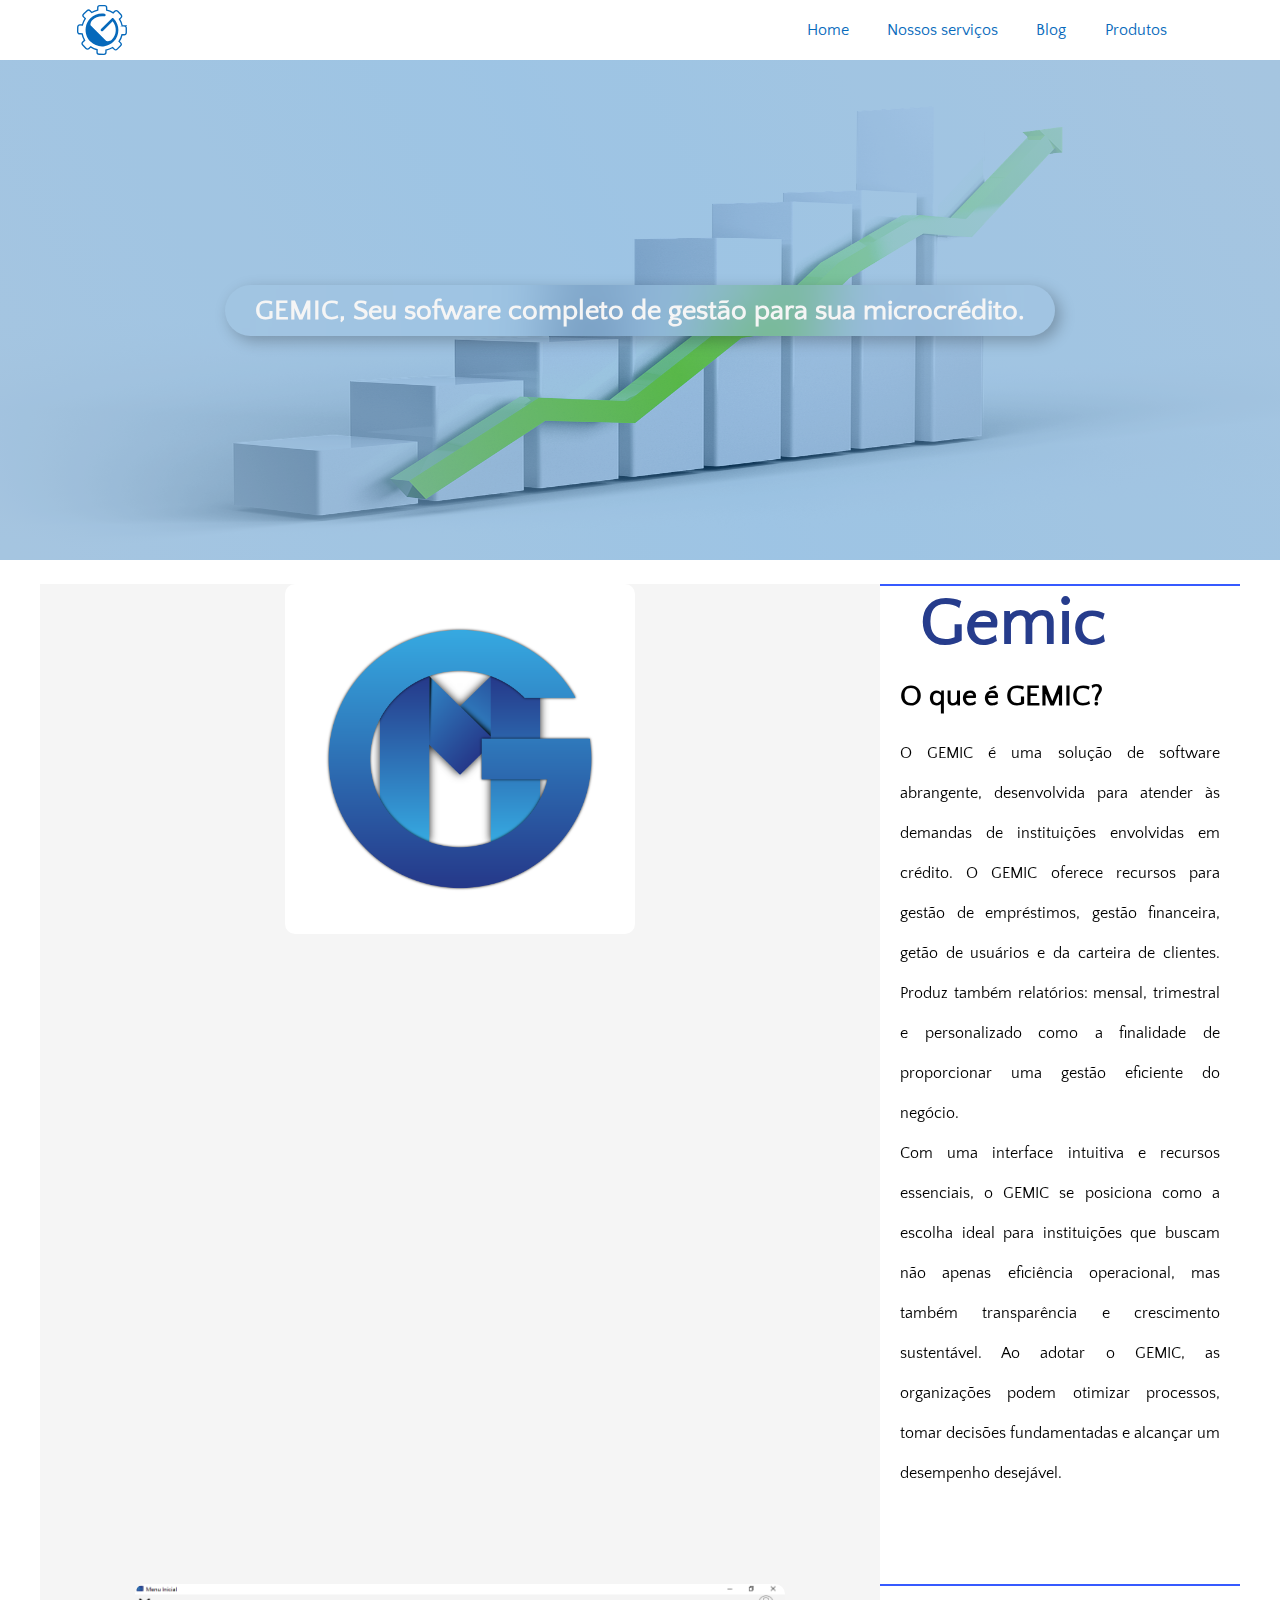
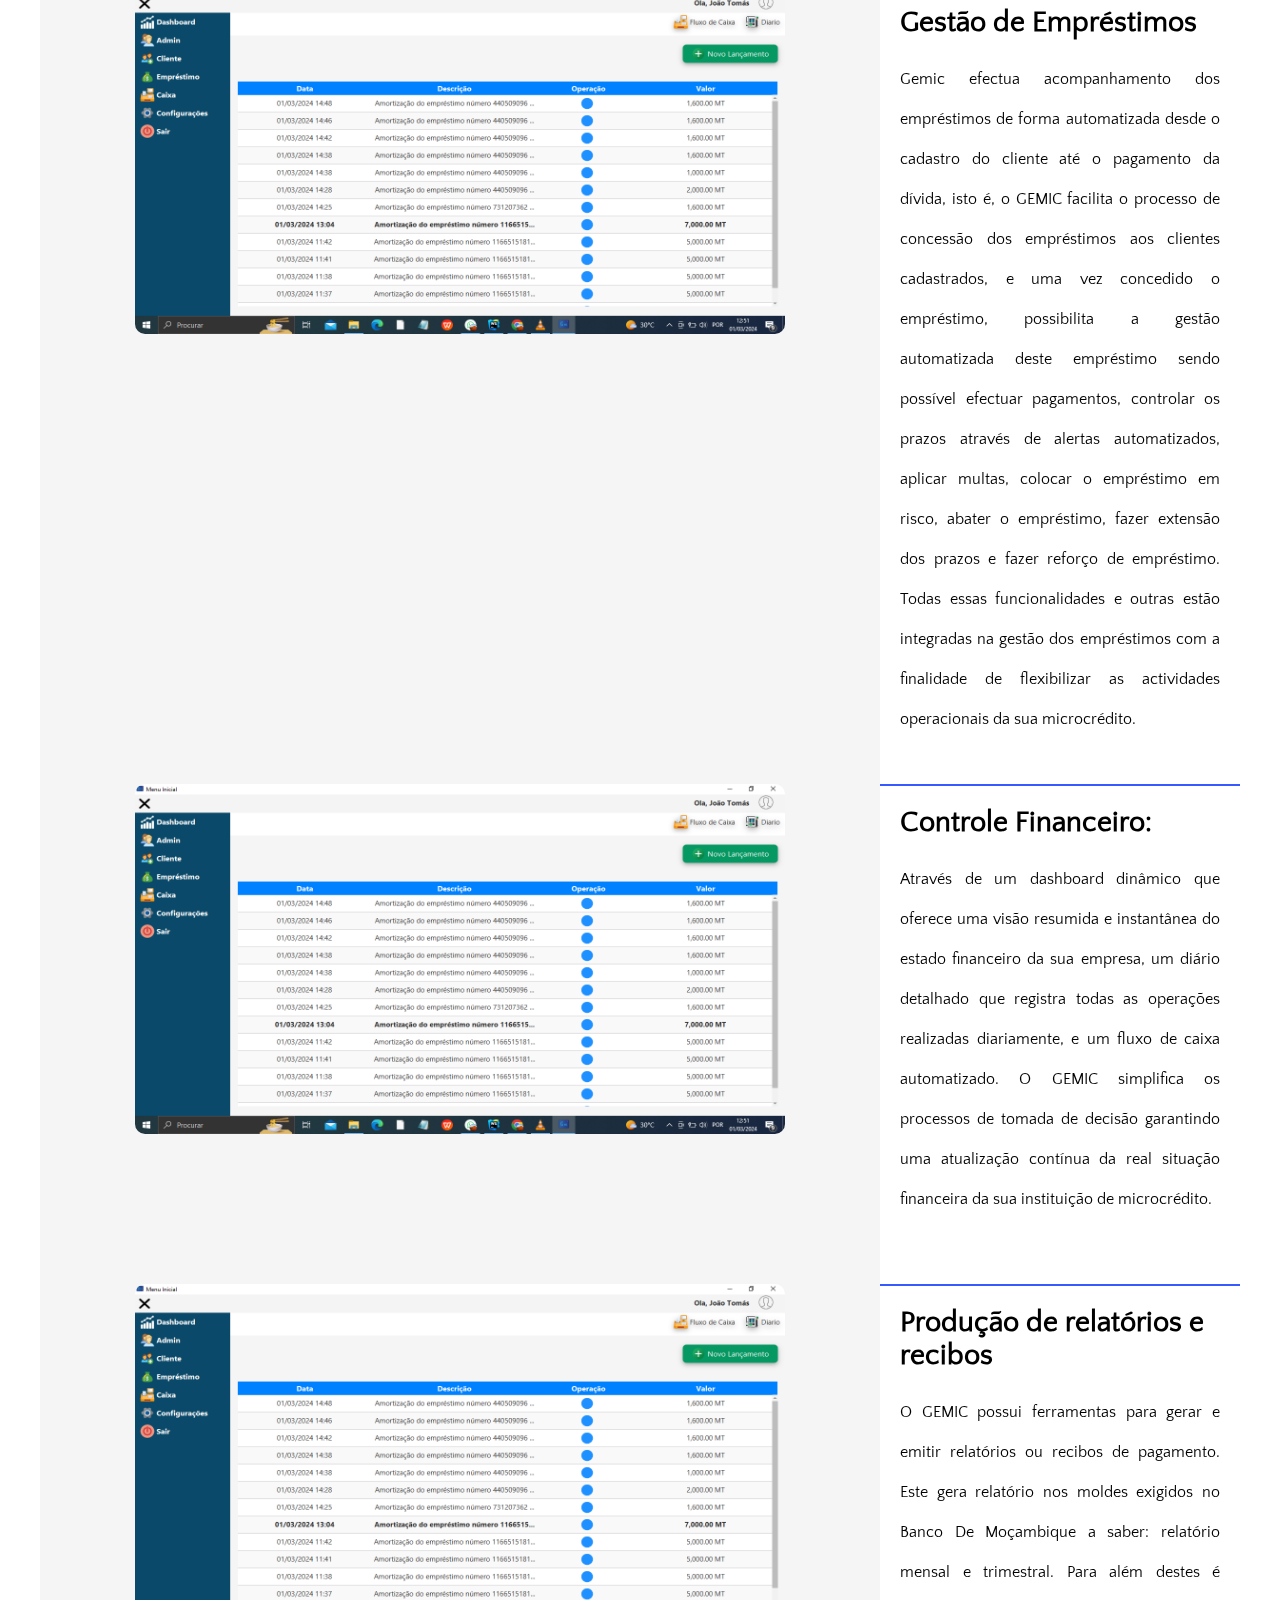
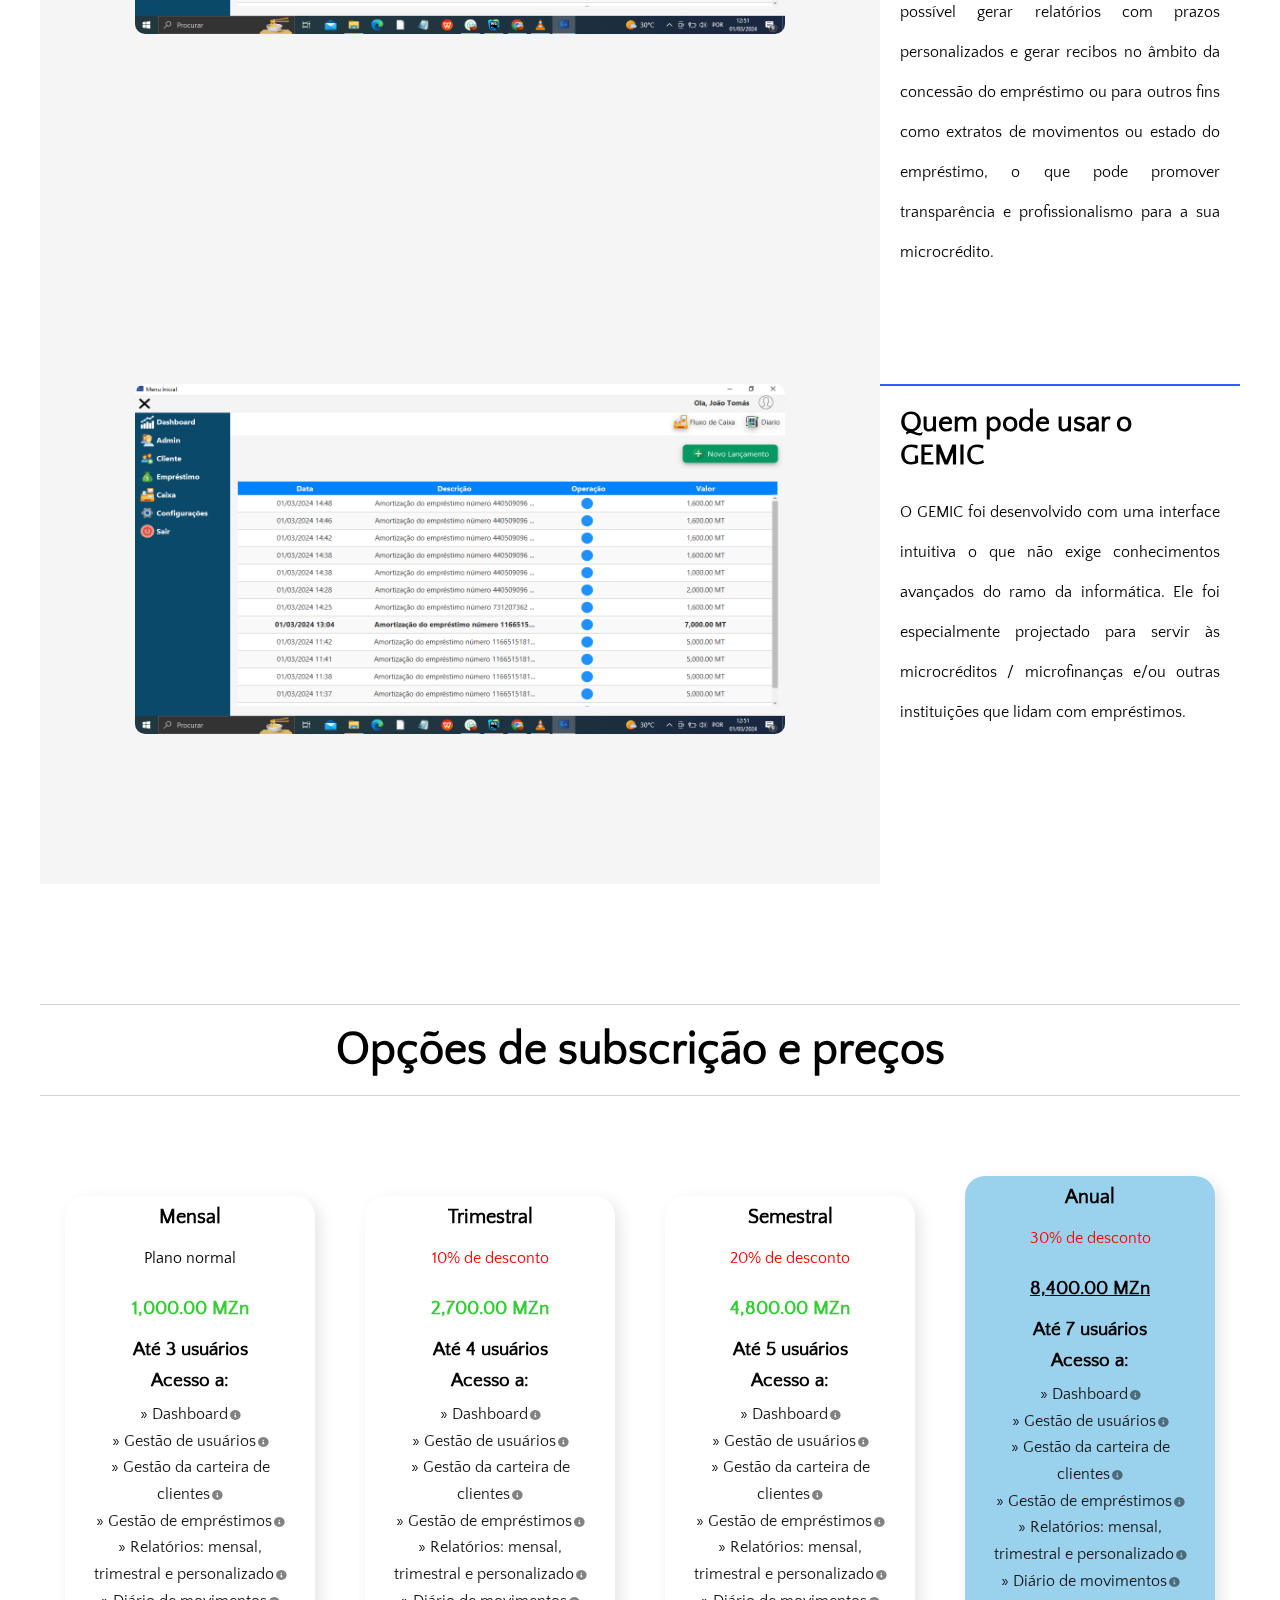
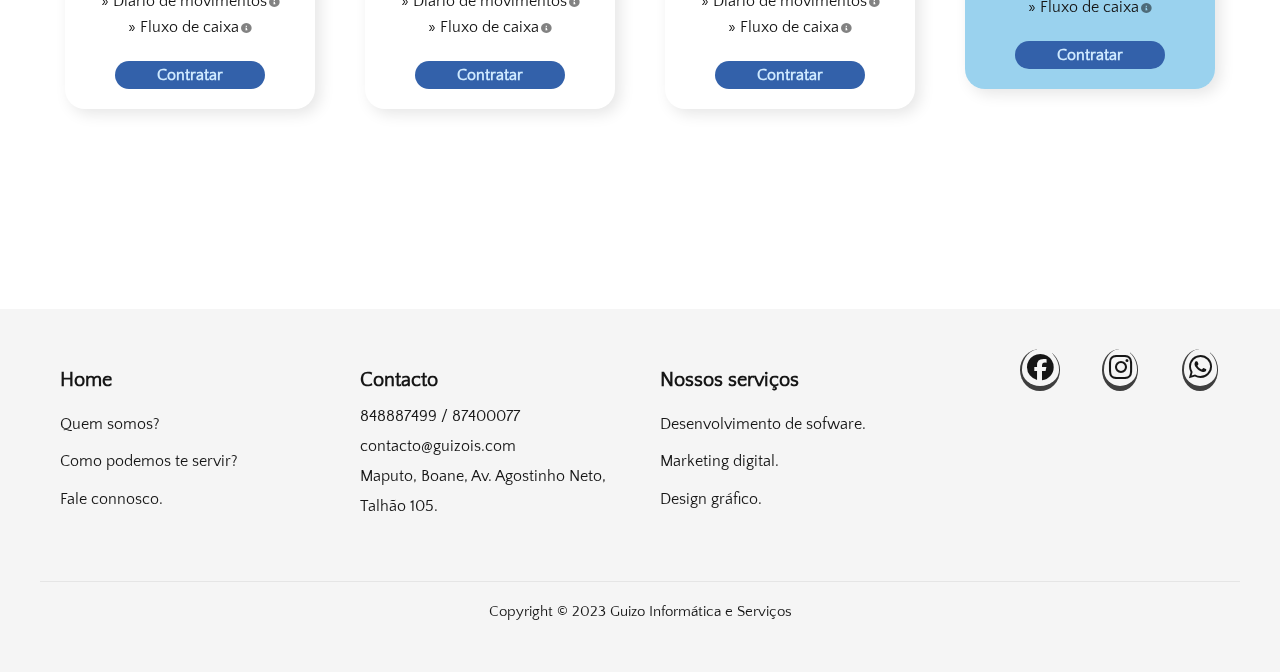
<file: pages/gemic.html>
<!DOCTYPE html>
<html lang="pt">
<head>
    <meta charset="UTF-8">
    <meta name="viewport" content="width=device-width, initial-scale=1.0">
    <link rel="shortcut icon" href="../icons/Favcon-1.svg" type="image/x-icon">
    <link rel="stylesheet" href="../styles/css/style.css">
    <link rel="stylesheet" href="../styles/css/header.css">
    <link rel="stylesheet" href="../styles/css/main.css">
    <link rel="stylesheet" href="../styles/css/footer.css">
    <link rel="stylesheet" href="../styles/css/mediaQuery.css">
    <link rel="stylesheet" href="../fonts/fontawesome-free-6.5.1-web/css/all.min.css">
    <title>GEMIC</title>
</head>
<body class="body-black">
<h1 class="SITE">GUIZO</h1>
<header class="header-top">
    <div class="conteiner-header">
        <a id="logo" href="../index.html" class="header-logo"><img src="../icons/icon_logo.svg" alt="logotipo da GUIZO"></a>
        <!--        <div class="div-logo2">-->
        <a id="logo2" href="../index.html" class="header-logo"><img src="../icons/icon_logo.svg"
                                                                    alt="logotipo da GUIZO"></a>
        <!--        </div>-->
        <div class="header-menu">
            <ul>
                <li><a href="../index.html" class="home">Home</i></a></li>
                <li><a href="../index.html#Nossos-servicos">Nossos serviços</a></li>
                <li><a href="../pages/blog.html">Blog</a></li>
                <li id="product"><a>Produtos<i class="fa-solid fa-caret-down"></i></a>
                    <ul class="menu-dropDown">
                        <li><a href="../pages/gemic.html"
                               style="border-bottom: 4px solid #36a9e1"><strong>Gemic</strong> <span>Sistema de gestão para microcréditos / microfinanças</span></a>
                        </li>
                        <!--                        <li class="vendas-plus"><a href="../pages/vendasPlus.html" class="vendas-plus"><strong>Vendas-->
                        <!--                            Plus</strong> <span>Sistema de gestão para estabelecimentos comerciais</span></a>-->
                        <!--                        </li>-->
                    </ul>
                </li>
            </ul>
        </div>
        <nav class="menu-mobile">
            <ul>
                <li>
                    <div class="menu-mobile-limit">
                        <span></span>
                        <span></span>
                        <span></span>
                    </div>
                    <ul class="menu-mobile-list ds_none">
                        <li class="midle"><a href="../index.html">Home</a></li>
                        <li class="midle"><a href="../index.html#Nossos-servicos">Nossos serviços</a></li>
                        <li class="midle"><a href="../pages/blog.html">Blog</a></li>
                        <li id="end"><a>Produtos<i class="fa-solid fa-caret-down"></i></a>
                            <ul class="menu-dropDown">
                                <li><a href="../pages/gemic.html" style="border-left: 4px solid #36a9e1">Gemic</a></li>
                                <!--                                <li id="end-end"><a href="../pages/vendasPlus.html" class="vendas-plus">Vendas Plus</a>-->
                                <!--                                </li>-->
                            </ul>
                        </li>
                    </ul>
                </li>
            </ul>
        </nav>
    </div>
</header>

<!--<div class="bg-video">-->
<!--    <video class="product" autoplay muted loop>-->
<!--        <source src="../video/Video%20branco.mp4" type="video/mp4">-->
<!--    </video>-->
<!--</div>-->

<img src="../images/growth.png" class="bg-image" alt="Imagem principal">

<div class="product-BG-black">
    <div class="content-img-main">
        <h1>
            GEMIC, Seu sofware completo de gestão para sua microcrédito.
        </h1>
        <!--        <h1>A escolha da solução certa para sua necessidade!</h1>-->
        <!--            -->
    </div>
</div>

<main class="main-p">
    <main class="main-product">
        <div class="div-product-gemic">

            <section class="product-section">
                <div class="div-product-section">
                    <div class="article-img logoGemic">
                        <img src="../images/logoGemic.png" class="scroll-image" alt="Logo Gemic">
                    </div>

                    <div class="article-img emprestimo">
                        <img src="../images/diario.png" class="scroll-image" alt="Logo Gemic">
                    </div>

                    <div class="article-img financeiro">
                        <img src="../images/diario.png" class="scroll-image" alt="Logo Gemic">
                    </div>

                    <div class="article-img relatorio">
                        <img src="../images/diario.png" class="scroll-image" alt="Logo Gemic">
                    </div>

                    <div class="article-img quemUsa">
                        <img src="../images/diario.png" class="scroll-image" alt="Logo Gemic">
                    </div>
                </div>

                <div class="div-product-article-txt">

                    <div class="product-article-txt whatIsGemic">
                        <h1>Gemic</h1>

                        <article class="topics">
                            <h2>O que é GEMIC?</h2>
                            <div class="separater">
                                <!--                            <img src="../images/statistic.png">-->
                                <p class="topics-paragraph">
                                    O GEMIC é uma solução de software abrangente, desenvolvida para atender às demandas
                                    de instituições envolvidas em crédito. O GEMIC oferece recursos para gestão de
                                    empréstimos, gestão financeira, getão de usuários e da carteira de clientes. Produz
                                    também
                                    relatórios: mensal, trimestral e personalizado como a finalidade de proporcionar uma
                                    gestão eficiente do negócio.<br>

                                    Com uma interface intuitiva e recursos essenciais, o GEMIC se posiciona como a
                                    escolha ideal para instituições que buscam não apenas eficiência operacional, mas
                                    também transparência e crescimento sustentável. Ao adotar o GEMIC, as organizações
                                    podem otimizar processos, tomar decisões fundamentadas e alcançar um desempenho
                                    desejável.
                                </p>
                            </div>
                        </article>
                    </div>
                    <div class="product-article-txt loan">
                        <article class="topics">
                            <h2>Gestão de Empréstimos</h2>
                            <div class="separater">
                                <!--                            <img src="../images/statistic.png">-->
                                <p class="topics-paragraph">
                                    Gemic efectua acompanhamento dos empréstimos de forma automatizada desde o cadastro
                                    do cliente até o pagamento da dívida, isto é, o GEMIC facilita o processo de
                                    concessão dos empréstimos aos clientes cadastrados, e uma vez concedido o
                                    empréstimo, possibilita a gestão automatizada deste empréstimo sendo possível
                                    efectuar pagamentos, controlar os prazos através de alertas automatizados, aplicar
                                    multas, colocar o empréstimo em risco, abater o empréstimo, fazer extensão dos
                                    prazos e fazer reforço de empréstimo. Todas essas funcionalidades e outras estão
                                    integradas na gestão dos empréstimos com a finalidade de flexibilizar as actividades
                                    operacionais da sua microcrédito.
                                </p>
                            </div>
                        </article>
                    </div>
                    <div class="product-article-txt financial">
                        <article class="topics">
                            <h2>Controle Financeiro:</h2>
                            <div class="separater">
                                <!--                            <img src="../images/statistic.png">-->
                                <p class="topics-paragraph">
                                    Através de um dashboard dinâmico que oferece uma visão resumida e instantânea
                                    do estado financeiro da sua empresa, um diário detalhado que
                                    registra todas as operações realizadas diariamente, e um fluxo de caixa
                                    automatizado. O GEMIC simplifica os processos de tomada de
                                    decisão garantindo uma atualização contínua da real situação financeira da
                                    sua instituição de microcrédito.
                                </p>
                            </div>
                        </article>
                    </div>
                    <div class="product-article-txt reports">
                        <article class="topics">
                            <h2>Produção de relatórios e recibos</h2>
                            <div class="separater">
                                <!--                            <img src="../images/statistic.png">-->
                                <p class="topics-paragraph">
                                    O GEMIC possui ferramentas para gerar e emitir relatórios ou recibos de pagamento.
                                    Este gera relatório nos moldes exigidos no Banco De Moçambique a saber: relatório
                                    mensal e trimestral. Para além destes é possível
                                    gerar relatórios com prazos personalizados e gerar recibos no âmbito da concessão do
                                    empréstimo ou para outros fins como extratos
                                    de movimentos ou estado do empréstimo, o que pode promover transparência e
                                    profissionalismo para a sua microcrédito.
                                </p>
                            </div>
                        </article>
                    </div>
                    <div class="product-article-txt whoUses">
                        <article class="topics">
                            <h2>Quem pode usar o GEMIC</h2>
                            <div class="separater">
                                <!--                            <img src="../images/statistic.png">-->
                                <p class="topics-paragraph">
                                    O GEMIC foi desenvolvido com uma interface intuitiva o que não exige conhecimentos
                                    avançados do ramo da informática. Ele foi especialmente projectado para servir às
                                    microcréditos / microfinanças e/ou outras instituições que lidam com empréstimos.
                                </p>
                            </div>
                        </article>
                    </div>
                </div>
            </section>
        </div>

        <!--        -->
    </main>

    <div class="prices-div gemic">
        <section class="prices gemic">
            <h1 class="prices-topic gemic">Opções de subscrição e preços</h1>


            <article class="prices-plan gemic-article">
                <h2 class="prices-subtopic gemic">Mensal</h2>
                <p class="prices-description gemic">Plano normal</p>
                <h3 class="prices-price gemic" style="color: limegreen !important;">
                    1,000.00 MZn</h3>
                <div class="prices-benefit gemic">
                    <h3 class="prices-benefit-topic">Até 3 usuários</h3>
                    <h3 class="prices-benefit-topic">Acesso a:</h3>
                    <ul>
                        <!--                            <li style="font-weight: bold"></li>-->
                        <li><a href="gemic-functions.html#dashboard"> » Dashboard<i class="fa-solid fa-circle-info"></i></a>
                        </li>
                        <li><a href="gemic-functions.html#gestao-de-usuarios"> » Gestão de usuários<i
                                class="fa-solid fa-circle-info"></i></a></li>
                        <li><a href="gemic-functions.html#gestao-da-carteira-de-clientes"> » Gestão da carteira de
                            clientes<i class="fa-solid fa-circle-info"></i></a></li>
                        <li><a href="gemic-functions.html#gestao-de-emprestimos"> » Gestão de empréstimos<i
                                class="fa-solid fa-circle-info"></i></a></li>
                        <li><a href="gemic-functions.html#relatorios"> » Relatórios: mensal, trimestral e
                            personalizado<i class="fa-solid fa-circle-info"></i></a></li>
                        <li><a href="gemic-functions.html#diario-de-movimentos"> » Diário de movimentos<i
                                class="fa-solid fa-circle-info"></i></a></li>
                        <li><a href="gemic-functions.html#fluxo-de-caixa"> » Fluxo de caixa<i
                                class="fa-solid fa-circle-info"></i></a></li>
                    </ul>
                </div>
                <button type="submit" class="btn-gemic">Contratar</button>
            </article>

            <article class="prices-plan gemic-article">
                <h2 class="prices-subtopic gemic">Trimestral</h2>
                <p class="prices-description gemic" style="color: red !important;">10% de desconto</p>
                <h3 class="prices-price gemic" style="color: limegreen !important;">2,700.00 MZn</h3>
                <div class="prices-benefit gemic">
                    <h3 class="prices-benefit-topic">Até 4 usuários</h3>
                    <h3 class="prices-benefit-topic">Acesso a:</h3>
                    <ul>
                        <!--                            <li style="font-weight: bold"></li>-->
                        <li><a href="gemic-functions.html#dashboard"> » Dashboard<i class="fa-solid fa-circle-info"></i></a>
                        </li>
                        <li><a href="gemic-functions.html#gestao-de-usuarios"> » Gestão de usuários<i
                                class="fa-solid fa-circle-info"></i></a></li>
                        <li><a href="gemic-functions.html#gestao-da-carteira-de-clientes"> » Gestão da carteira de
                            clientes<i class="fa-solid fa-circle-info"></i></a></li>
                        <li><a href="gemic-functions.html#gestao-de-emprestimos"> » Gestão de empréstimos<i
                                class="fa-solid fa-circle-info"></i></a></li>
                        <li><a href="gemic-functions.html#relatorios"> » Relatórios: mensal, trimestral e
                            personalizado<i class="fa-solid fa-circle-info"></i></a></li>
                        <li><a href="gemic-functions.html#diario-de-movimentos"> » Diário de movimentos<i
                                class="fa-solid fa-circle-info"></i></a></li>
                        <li><a href="gemic-functions.html#fluxo-de-caixa"> » Fluxo de caixa<i
                                class="fa-solid fa-circle-info"></i></a></li>
                    </ul>
                </div>
                <button type="submit" class="btn-gemic">Contratar</button>
            </article>


            <article class="prices-plan gemic-article">
                <h2 class="prices-subtopic gemic">Semestral</h2>
                <p class="prices-description gemic" style="color: red !important;">20% de desconto</p>
                <h3 class="prices-price gemic" style="color: limegreen !important;">4,800.00 MZn</h3>
                <div class="prices-benefit gemic">
                    <h3 class="prices-benefit-topic">Até 5 usuários</h3>
                    <h3 class="prices-benefit-topic">Acesso a:</h3>
                    <ul>
                        <!--                            <li style="font-weight: bold"></li>-->
                        <li><a href="gemic-functions.html#dashboard"> » Dashboard<i class="fa-solid fa-circle-info"></i></a>
                        </li>
                        <li><a href="gemic-functions.html#gestao-de-usuarios"> » Gestão de usuários<i
                                class="fa-solid fa-circle-info"></i></a></li>
                        <li><a href="gemic-functions.html#gestao-da-carteira-de-clientes"> » Gestão da carteira de
                            clientes<i class="fa-solid fa-circle-info"></i></a></li>
                        <li><a href="gemic-functions.html#gestao-de-emprestimos"> » Gestão de empréstimos<i
                                class="fa-solid fa-circle-info"></i></a></li>
                        <li><a href="gemic-functions.html#relatorios"> » Relatórios: mensal, trimestral e
                            personalizado<i class="fa-solid fa-circle-info"></i></a></li>
                        <li><a href="gemic-functions.html#diario-de-movimentos"> » Diário de movimentos<i
                                class="fa-solid fa-circle-info"></i></a></li>
                        <li><a href="gemic-functions.html#fluxo-de-caixa"> » Fluxo de caixa<i
                                class="fa-solid fa-circle-info"></i></a></li>
                    </ul>
                </div>
                <button type="submit" class="btn-gemic">Contratar</button>
            </article>

            <article class="prices-plan gemic-article" id="anual-gemic">
                <h2 class="prices-subtopic gemic">Anual</h2>
                <p class="prices-description gemic" style="color: red !important;">30% de desconto</p>
                <h3 class="prices-price gemic" style="color: black !important; text-decoration: underline !important;">
                    8,400.00 MZn</h3>
                <div class="prices-benefit gemic">
                    <h3 class="prices-benefit-topic">Até 7 usuários</h3>
                    <h3 class="prices-benefit-topic">Acesso a:</h3>
                    <ul>
                        <!--                            <li style="font-weight: bold"></li>-->
                        <li><a href="gemic-functions.html#dashboard"> » Dashboard<i class="fa-solid fa-circle-info"></i></a>
                        </li>
                        <li><a href="gemic-functions.html#gestao-de-usuarios"> » Gestão de usuários<i
                                class="fa-solid fa-circle-info"></i></a></li>
                        <li><a href="gemic-functions.html#gestao-da-carteira-de-clientes"> » Gestão da carteira de
                            clientes<i class="fa-solid fa-circle-info"></i></a></li>
                        <li><a href="gemic-functions.html#gestao-de-emprestimos"> » Gestão de empréstimos<i
                                class="fa-solid fa-circle-info"></i></a></li>
                        <li><a href="gemic-functions.html#relatorios"> » Relatórios: mensal, trimestral e
                            personalizado<i class="fa-solid fa-circle-info"></i></a></li>
                        <li><a href="gemic-functions.html#diario-de-movimentos"> » Diário de movimentos<i
                                class="fa-solid fa-circle-info"></i></a></li>
                        <li><a href="gemic-functions.html#fluxo-de-caixa"> » Fluxo de caixa<i
                                class="fa-solid fa-circle-info"></i></a></li>
                    </ul>
                </div>
                <button type="submit" class="btn-gemic">Contratar</button>
            </article>

        </section>
    </div>

</main>

<!--    -->

<section class="foot">
    <div class="article">

        <div class="foot-items menu">
            <!--            <h2>Menu</h2>-->
            <!--            <ul>-->
            <!--                <li><a href="index.html">Home</a></li>-->
            <ul>
                <li><h2>Home</h2></li>
                <li><a href="../index.html#who-are-we">Quem somos?</a></li>
                <li><a href="../index.html#Nossos-servicos">Como podemos te servir?</a></li>
                <li><a href="../index.html#talk-to-us">Fale connosco.</a></li>
            </ul>

            <ul>
                <li><h2>Contacto</h2></li>
                <li><a onclick="fazerChamada()">848887499 / 87400077</a></li>
                <li><a href="mailto:contacto@guizois.com" target="_blank">contacto@guizois.com</a></li>
                <li><a href="https://maps.app.goo.gl/174FJnFPtoN5ge4w8" target="_blank">
                    Maputo, Boane, Av. Agostinho Neto, Talhão 105.
                </a></li>
            </ul>
            <!--                <li><a href="pages/Produtos.html">Sobre nós</a></li>-->
            <!--                <li><a href="pages/nossosServicos.html">Nossos serviços</a></li>-->

            <ul>
                <li><h2>Nossos serviços</h2></li>
                <li><a href="../index.html#Nossos-servicos">Desenvolvimento de sofware.</a></li>
                <li><a href="../index.html#Nossos-servicos">Marketing digital.</a></li>
                <li><a href="../index.html#Nossos-servicos">Design gráfico.</a></li>
            </ul>

        </div>

        <div class="foot-items contact">
            <!--            <h2>Contactos</h2>-->
            <a href="https://www.facebook.com/profile.php?id=100094059331392&mibextid=LQQJ4d" target="_blank"><i
                    class="fa-brands fa-facebook"></i></a>
            <a href="https://www.instagram.com/guizo_informatica_e_servicos?igshid=OGQ5ZDc2ODk2ZA==" target="_blank"><i
                    class="fa-brands fa-instagram"></i></a>
            <a href=" https://wa.me/258874000778" target="_blank"><i class="fa-brands fa-whatsapp"></i></a>
        </div>

        <p>Copyright © 2023 Guizo Informática e Serviços</p>
    </div>
</section>

<script src="../styles/js/jquery-3.7.1.min.js"></script>
<script src="../styles/js/main.js"></script>
</body>
</html>
</file>
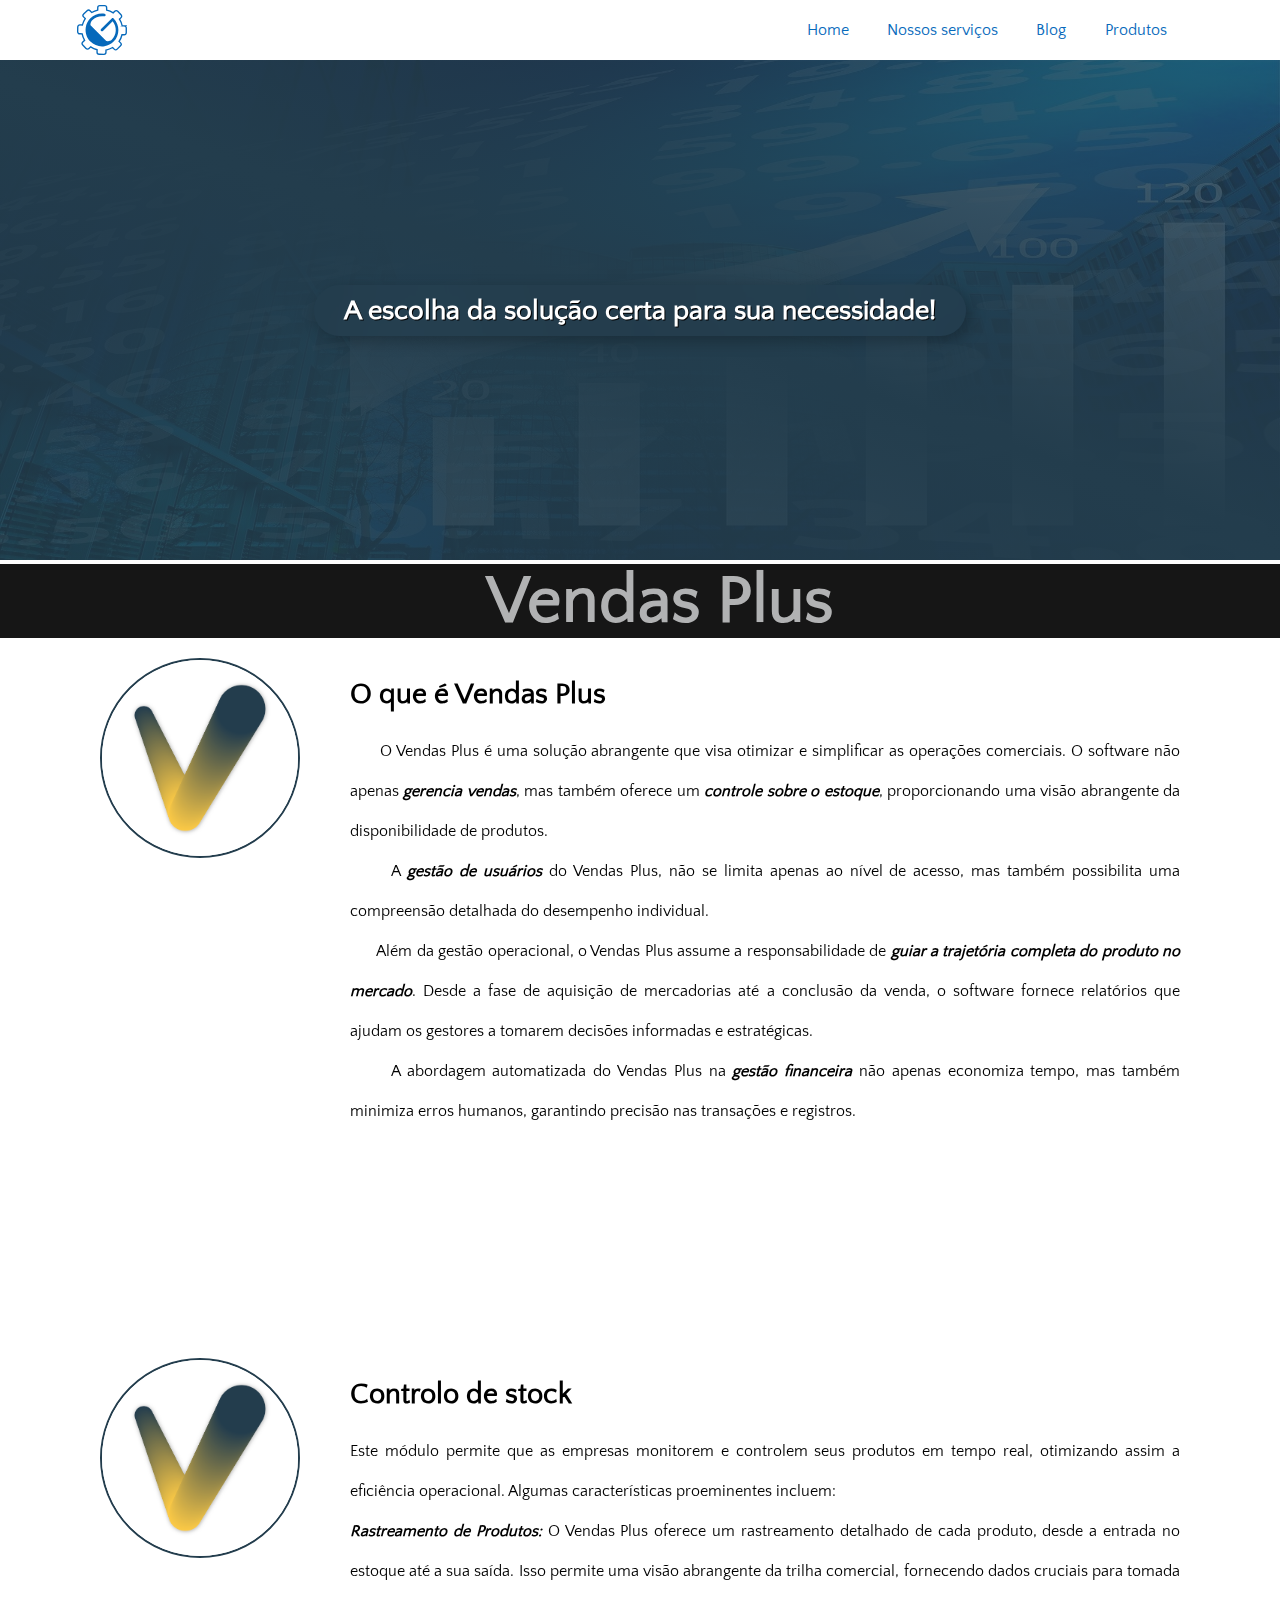
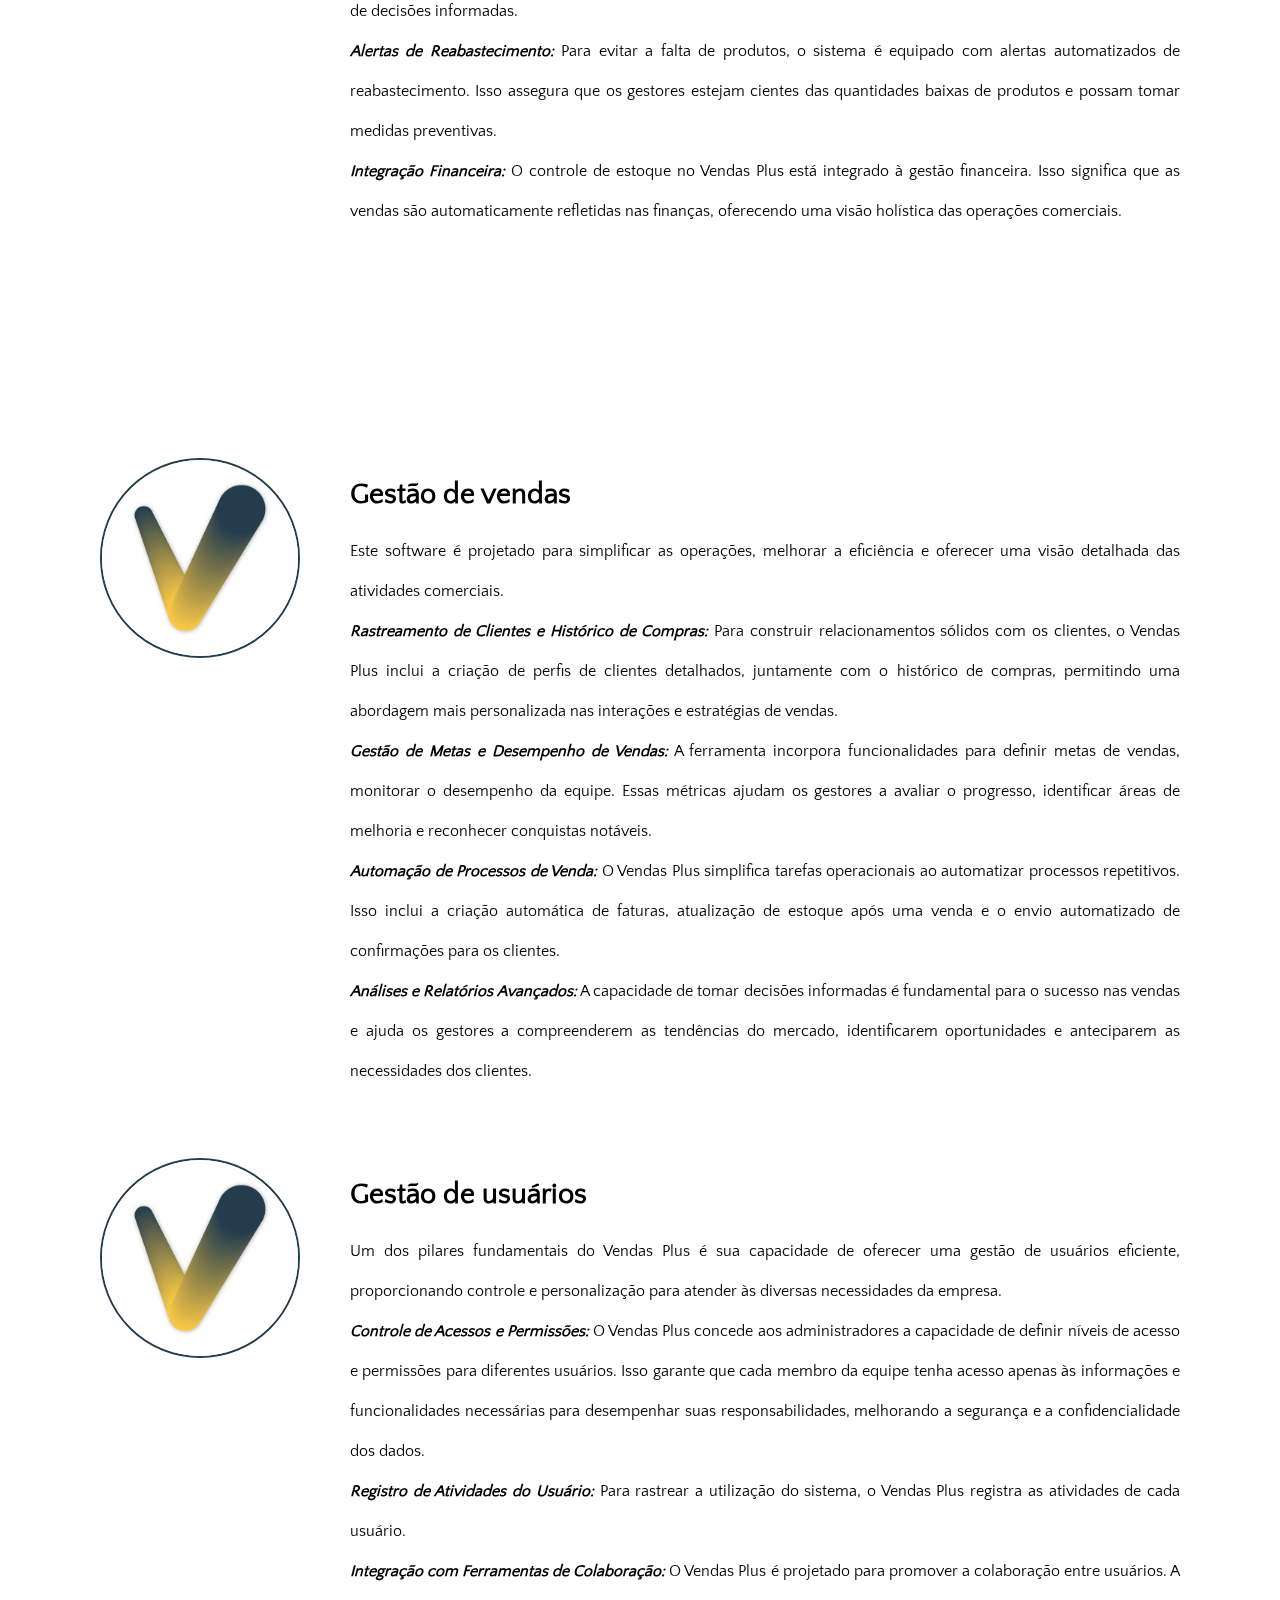
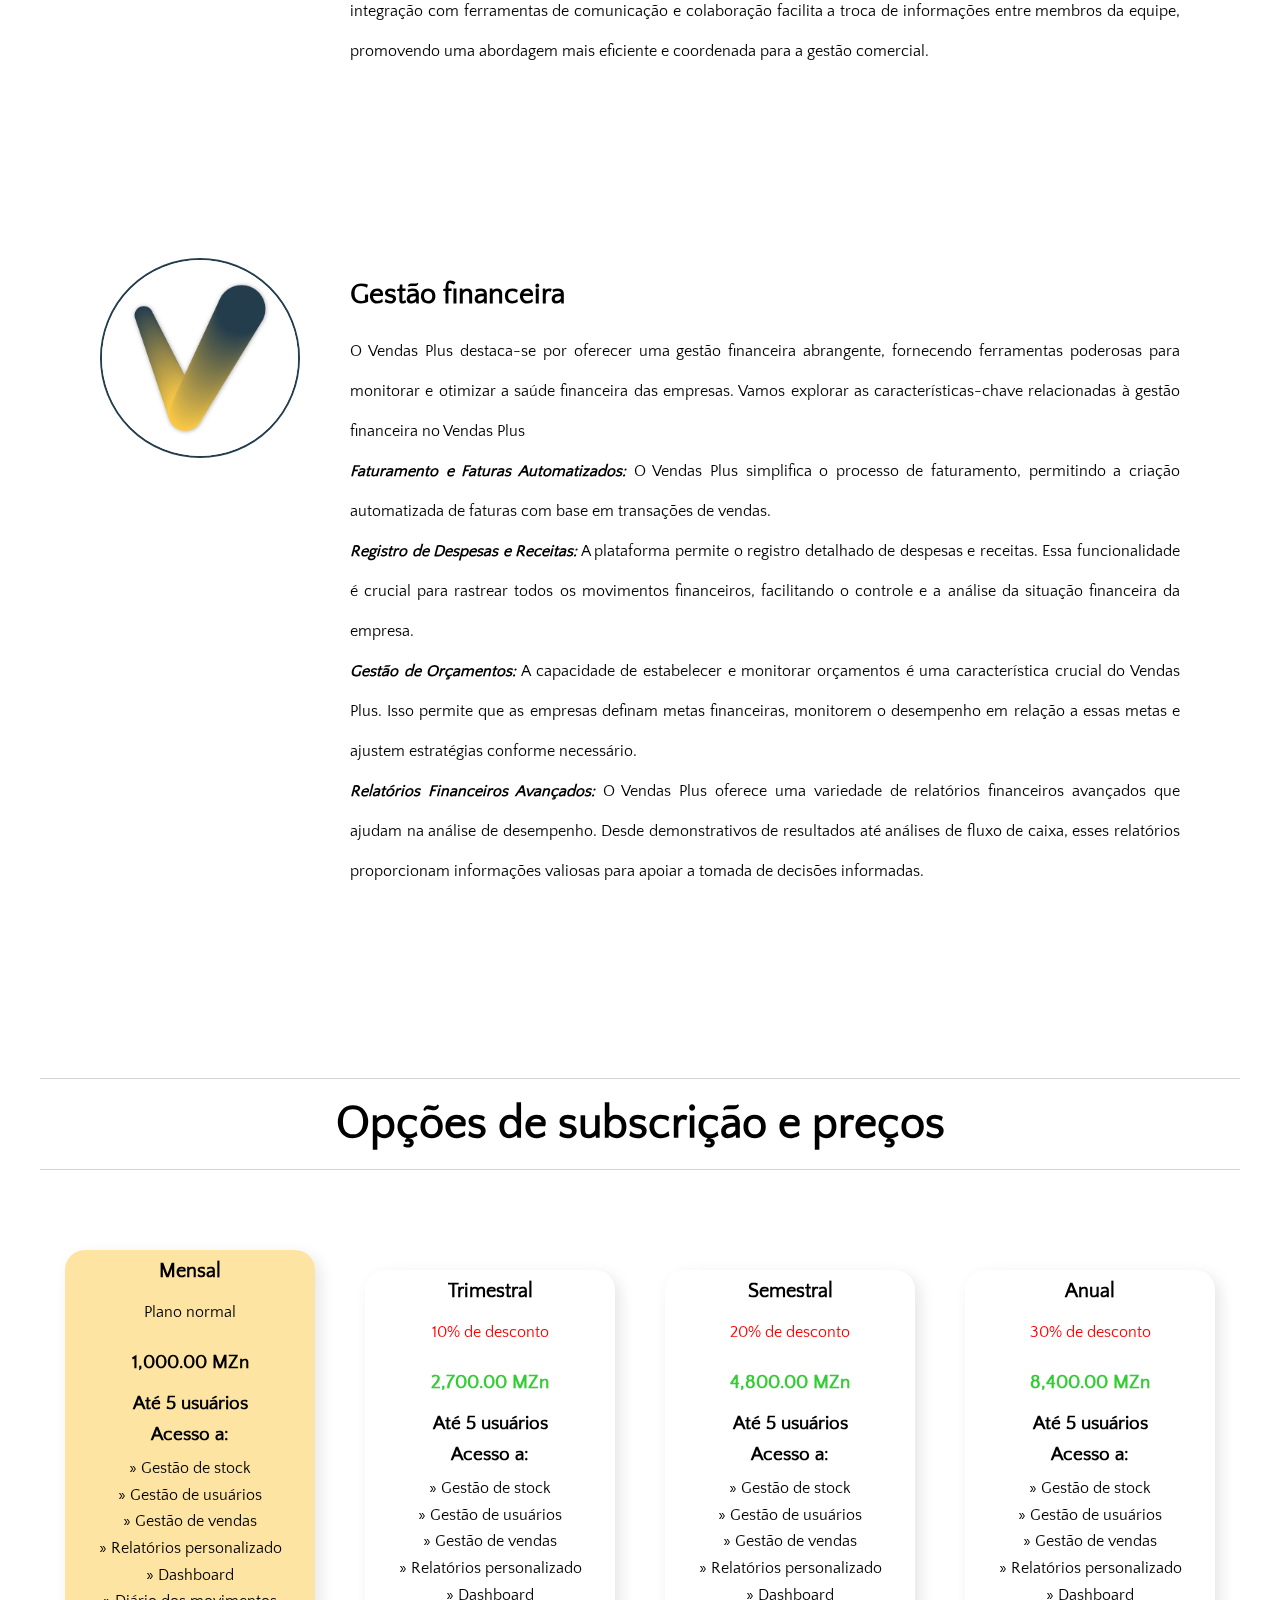
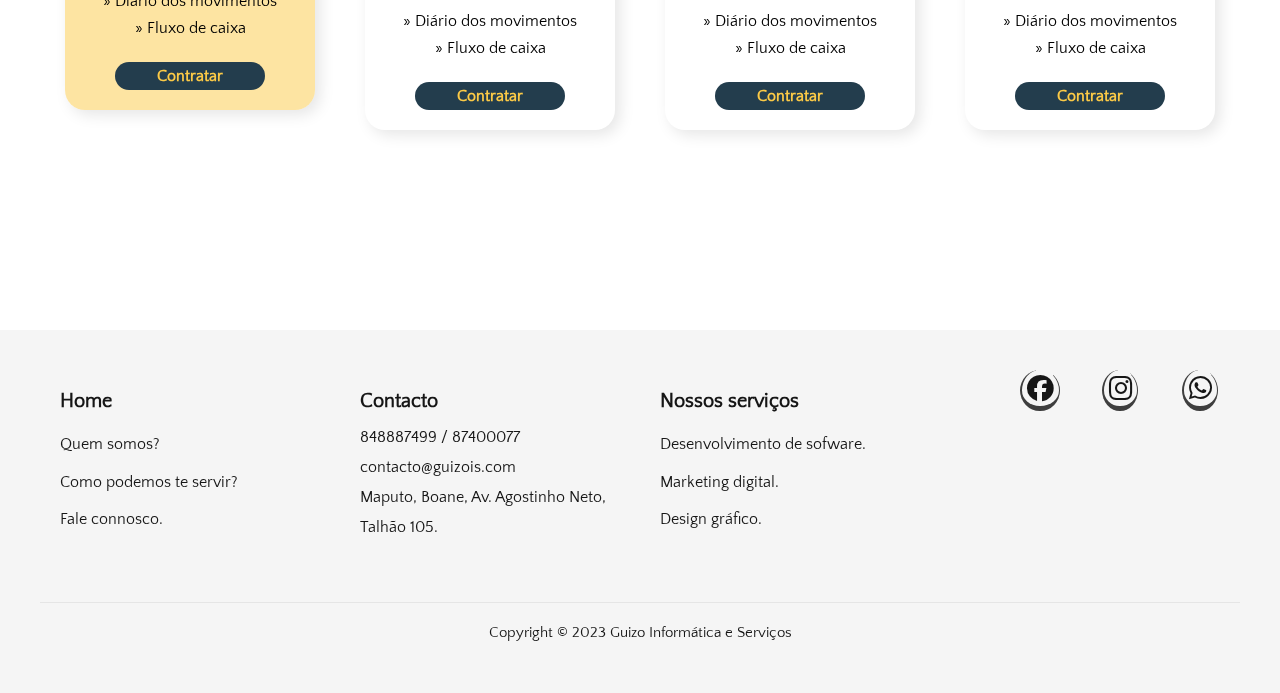
<file: pages/vendasPlus.html>
<!DOCTYPE html>
<html lang="pt">
<head>
    <meta charset="UTF-8">
    <meta name="viewport" content="width=device-width, initial-scale=1.0">
    <link rel="shortcut icon" href="../icons/Favcon-1.svg" type="image/x-icon">
    <link rel="stylesheet" href="../styles/css/style.css">
    <link rel="stylesheet" href="../styles/css/header.css">
    <link rel="stylesheet" href="../styles/css/main.css">
    <link rel="stylesheet" href="../styles/css/footer.css">
    <link rel="stylesheet" href="../styles/css/mediaQuery.css">
    <link rel="stylesheet" href="../fonts/fontawesome-free-6.5.1-web/css/all.min.css">
    <title>VendasPlus</title>
</head>
<body class="body-black-vp">
<h1 class="SITE">GUIZO</h1>
<header class="header-top">
    <div class="conteiner-header">
        <a id="logo" href="../index.html" class="header-logo"><img src="../icons/icon_logo.svg" alt="logotipo da GUIZO"></a>
        <!--        <div class="div-logo2">-->
        <a id="logo2" href="../index.html" class="header-logo"><img src="../icons/icon_logo.svg"
                                                                    alt="logotipo da GUIZO"></a>
        <!--        </div>-->
        <div class="header-menu">
            <ul>
                <li><a href="../index.html" class="home">Home</i></a></li>
                <li><a href="../index.html#Nossos-servicos">Nossos serviços</a></li>
                <li><a href="../pages/blog.html">Blog</a></li>
                <li id="product"><a>Produtos<i class="fa-solid fa-caret-down"></i></a>
                    <ul class="menu-dropDown">
                        <li><a href="../pages/gemic.html"><strong>Gemic</strong> <span>Sistema de gestão para microcréditos / microfinanças</span></a>
                        </li>
                        <li class="vendas-plus"><a href="../pages/v endasPlus.html" class="vendas-plus"
                                                   style="border-bottom: 4px solid #36a9e1"><strong>Vendas Plus</strong>
                            <span>Sistema de gestão para estabelecimentos comerciais</span></a>
                        </li>
                    </ul>
                </li>
            </ul>
        </div>
        <nav class="menu-mobile">
            <ul>
                <li>
                    <div class="menu-mobile-limit">
                        <span></span>
                        <span></span>
                        <span></span>
                    </div>
                    <ul class="menu-mobile-list ds_none">
                        <li class="midle"><a href="../index.html">Home</a></li>
                        <li class="midle"><a href="../index.html#Nossos-servicos">Nossos serviços</a></li>
                        <li class="midle"><a href="../pages/blog.html">Blog</a></li>
                        <li id="end"><a>Produtos<i class="fa-solid fa-caret-down"></i></a>
                            <ul class="menu-dropDown">
                                <li><a href="../pages/gemic.html">Gemic</a></li>
                                <li id="end-end"><a href="../pages/vendasPlus.html" class="vendas-plus"
                                                    style="border-left: 4px solid #36a9e1; border-bottom: 4px solid #36a9e1">Vendas
                                    Plus</a></li>
                            </ul>
                        </li>
                    </ul>
                </li>
            </ul>
        </nav>
    </div>
</header>

<!--<div class="bg-video-vp">-->
<!--    <video class="product-vp" autoplay muted loop>-->
<!--        <source src="../images/business.jpg" type="img/jpg">-->
<!--    </video>-->
<!--</div>-->
<img src="../images/business.jpg" class="bg-image-vp" alt="Imagem principal">

<div class="product-BG-black-vp">
    <div class="content-img-main-vp">
        <h1>A escolha da solução certa para sua necessidade!</h1>
        <!--            -->
    </div>
</div>

<h1 class="what-is-vendas">Vendas Plus</h1>

<main class="main-p-vp">
    <main class="main-product-vp">

        <div class="div-product-vendas-vp">

            <section class="product-section-vendas-vp">
                <div class="div-product-section-vendas-vp">

                    <div class="article-img-vendas-vp">
                        <img src="../images/VENDAS%20PLUS%20NV%20small01_Prancheta%201.png">
                    </div>

                    <div class="article-img-vendas-vp">
                        <img src="../images/VENDAS%20PLUS%20NV%20small01_Prancheta%201.png">
                    </div>

                    <div class="article-img-vendas-vp">
                        <img src="../images/VENDAS%20PLUS%20NV%20small01_Prancheta%201.png">
                    </div>

                    <div class="article-img-vendas-vp">
                        <img src="../images/VENDAS%20PLUS%20NV%20small01_Prancheta%201.png">
                    </div>

                    <div class="article-img-vendas-vp">
                        <img src="../images/VENDAS%20PLUS%20NV%20small01_Prancheta%201.png">
                    </div>
                </div>

                <div class="product-article-vendas-txt-vp">

                    <article class="topics-VP">
                        <h2>O que é Vendas Plus</h2>
                        <div class="separater-vp">
                            <p class="separater-vp-paragraph">
                                <!--                            <p>-->
                                &nbsp;&nbsp;&nbsp;&nbsp;&nbsp;&nbsp;O Vendas Plus é uma solução abrangente que visa
                                otimizar e simplificar as operações comerciais. O software
                                não apenas <i style="font-weight: bold">gerencia vendas</i>, mas também oferece um <i
                                    style="font-weight: bold">controle
                                sobre o estoque</i>, proporcionando uma visão abrangente da disponibilidade de
                                produtos.<br>
                                <!--                            </p>-->
                                <!--                            <p>-->

                                &nbsp;&nbsp;&nbsp;&nbsp;&nbsp;&nbsp;A <i style="font-weight: bold">gestão de
                                usuários</i> do Vendas Plus, não se limita apenas ao nível
                                de acesso, mas também possibilita uma compreensão detalhada do desempenho
                                individual.<br>
                                <!--                            </p>-->
                                <!--                            <p>-->

                                &nbsp;&nbsp;&nbsp;&nbsp;&nbsp;&nbsp;Além da gestão operacional, o Vendas Plus assume a
                                responsabilidade de <i style="font-weight: bold">guiar a
                                trajetória completa do produto no mercado</i>. Desde a fase de aquisição de mercadorias
                                até
                                a conclusão da venda, o software fornece relatórios que
                                ajudam os gestores a tomarem decisões informadas e estratégicas.<br>
                                <!--                            </p>-->
                                <!--                            <p>-->

                                &nbsp;&nbsp;&nbsp;&nbsp;&nbsp;&nbsp;A abordagem automatizada do Vendas Plus na <i
                                    style="font-weight: bold">gestão financeira</i> não apenas economiza tempo,
                                mas também minimiza erros humanos, garantindo precisão nas transações e registros.
                            </p>
                        </div>
                    </article>

                    <article class="topics-VP">
                        <h2>Controlo de stock</h2>
                        <div class="separater-vp">
                            <p class="separater-vp-paragraph">
                                Este módulo permite que as empresas
                                monitorem e controlem seus produtos em tempo real, otimizando assim a eficiência
                                operacional. Algumas características proeminentes incluem:<br>

                                <i style="font-weight: bold">Rastreamento de Produtos:</i>
                                O Vendas Plus oferece um rastreamento detalhado de cada produto, desde a entrada no
                                estoque até a sua saída. Isso permite uma visão abrangente da trilha comercial,
                                fornecendo dados cruciais para tomada de decisões informadas.<br>

                                <i style="font-weight: bold">Alertas de Reabastecimento:</i>
                                Para evitar a falta de produtos, o sistema é equipado com alertas automatizados de
                                reabastecimento. Isso assegura que os gestores estejam cientes das quantidades baixas de
                                produtos e possam tomar medidas preventivas.<br>

                                <i style="font-weight: bold">Integração Financeira:</i>
                                O controle de estoque no Vendas Plus está integrado à gestão financeira. Isso significa
                                que as vendas são automaticamente refletidas nas finanças, oferecendo uma visão
                                holística das operações comerciais.
                            </p>
                        </div>
                    </article>

                    <article class="topics-VP">
                        <h2>Gestão de vendas</h2>
                        <div class="separater-vp">
                            <p class="separater-vp-paragraph">
                                Este
                                software é projetado para simplificar as operações, melhorar a eficiência e oferecer uma
                                visão detalhada das atividades comerciais.<br>

                                <i style="font-weight: bold">Rastreamento de Clientes e Histórico de Compras:</i>
                                Para construir relacionamentos sólidos com os clientes, o Vendas Plus inclui a criação
                                de perfis de clientes detalhados,
                                juntamente com o histórico de compras, permitindo uma abordagem mais personalizada nas
                                interações e estratégias de vendas.<br>

                                <i style="font-weight: bold">Gestão de Metas e Desempenho de Vendas:</i>
                                A ferramenta incorpora funcionalidades para definir metas de vendas, monitorar o
                                desempenho da equipe.
                                Essas métricas ajudam os gestores a avaliar o progresso, identificar áreas de melhoria e
                                reconhecer conquistas notáveis.<br>

                                <i style="font-weight: bold">Automação de Processos de Venda:</i>
                                O Vendas Plus simplifica tarefas operacionais ao automatizar processos repetitivos. Isso
                                inclui a criação automática de faturas, atualização de estoque após uma venda e o envio
                                automatizado de confirmações para os clientes.<br>

                                <i style="font-weight: bold">Análises e Relatórios Avançados:</i>
                                A capacidade de tomar decisões informadas é fundamental para o sucesso nas vendas e
                                ajuda
                                os gestores a compreenderem as tendências do mercado, identificarem oportunidades e
                                anteciparem as necessidades dos clientes.
                            </p>
                        </div>
                    </article>

                    <article class="topics-VP">
                        <h2>Gestão de usuários</h2>
                        <div class="separater-vp">
                            <p class="separater-vp-paragraph">
                                Um dos pilares fundamentais do Vendas Plus é sua capacidade de oferecer uma gestão de
                                usuários eficiente, proporcionando controle e personalização para atender às diversas
                                necessidades da empresa.<br>

                                <i style="font-weight: bold">Controle de Acessos e Permissões:</i>
                                O Vendas Plus concede aos administradores a capacidade de definir níveis de acesso e
                                permissões para diferentes usuários. Isso garante que cada membro da equipe tenha acesso
                                apenas às informações e funcionalidades necessárias para desempenhar suas
                                responsabilidades, melhorando a segurança e a confidencialidade dos dados.<br>

                                <i style="font-weight: bold">Registro de Atividades do Usuário:</i>
                                Para rastrear a utilização do sistema, o Vendas Plus registra as atividades de cada
                                usuário.<br>

                                <i style="font-weight: bold">Integração com Ferramentas de Colaboração:</i>
                                O Vendas Plus é projetado para promover a colaboração entre usuários. A integração com
                                ferramentas de comunicação e colaboração facilita a troca de informações entre membros
                                da equipe, promovendo uma abordagem mais eficiente e coordenada para a gestão comercial.
                            </p>
                        </div>
                    </article>

                    <article class="topics-VP">
                        <h2>Gestão financeira</h2>
                        <div class="separater-vp">
                            <p class="separater-vp-paragraph">
                                O Vendas Plus destaca-se por oferecer uma gestão financeira abrangente, fornecendo
                                ferramentas poderosas para monitorar e otimizar a saúde financeira das empresas. Vamos
                                explorar as características-chave relacionadas à gestão financeira no Vendas Plus<br>

                                <i style="font-weight: bold">Faturamento e Faturas Automatizados:</i>
                                O Vendas Plus simplifica o processo de faturamento, permitindo a criação
                                automatizada de faturas com base em transações de vendas.<br>

                                <i style="font-weight: bold">Registro de Despesas e Receitas:</i>
                                A plataforma permite o registro detalhado de despesas e receitas. Essa funcionalidade é crucial para rastrear
                                todos os movimentos financeiros, facilitando o controle e a análise da situação
                                financeira da empresa.<br>

                                <i style="font-weight: bold">Gestão de Orçamentos:</i>
                                A capacidade de estabelecer e monitorar orçamentos é uma característica crucial do
                                Vendas Plus. Isso permite que as empresas definam metas financeiras, monitorem o
                                desempenho em relação a essas metas e ajustem estratégias conforme necessário.<br>

                                <i style="font-weight: bold">Relatórios Financeiros Avançados:</i>
                                O Vendas Plus oferece uma variedade de relatórios financeiros avançados que ajudam na
                                análise de desempenho. Desde demonstrativos de resultados até análises de fluxo de
                                caixa, esses relatórios proporcionam informações valiosas para apoiar a tomada de decisões
                                informadas.
                            </p>
                        </div>
                    </article>

                </div>

            </section>

        </div>
        <!--        -->
    </main>

    <div class="prices-div">
        <section class="prices">
            <h1 class="prices-topic">Opções de subscrição e preços</h1>


            <article class="prices-plan" id="mensal">
                <h2 class="prices-subtopic">Mensal</h2>
                <p class="prices-description">Plano normal</p>
                <h3 class="prices-price">1,000.00 MZn</h3>
                <div class="prices-benefit">
                    <h3 class="prices-benefit-topic">Até 5 usuários</h3>
                    <h3 class="prices-benefit-topic">Acesso a:</h3>
                    <ul>
                        <!--                            <li style="font-weight: bold"></li>-->
                        <li>» Gestão de stock</li>
                        <li>» Gestão de usuários</li>
                        <li>» Gestão de vendas</li>
                        <li>» Relatórios personalizado</li>
                        <li>» Dashboard</li>
                        <li>» Diário dos movimentos</li>
                        <li>» Fluxo de caixa</li>
                    </ul>
                </div>
                <button type="submit" class="btn-vp">Contratar</button>
            </article>

            <article class="prices-plan">
                <h2 class="prices-subtopic">Trimestral</h2>
                <p class="prices-description" style="color: red !important;">10% de desconto</p>
                <h3 class="prices-price" style="color: limegreen !important;">2,700.00 MZn</h3>
                <div class="prices-benefit">
                    <h3 class="prices-benefit-topic">Até 5 usuários</h3>
                    <h3 class="prices-benefit-topic">Acesso a:</h3>
                    <ul>
                        <!--                            <li style="font-weight: bold"></li>-->
                        <li>» Gestão de stock</li>
                        <li>» Gestão de usuários</li>
                        <li>» Gestão de vendas</li>
                        <li>» Relatórios personalizado</li>
                        <li>» Dashboard</li>
                        <li>» Diário dos movimentos</li>
                        <li>» Fluxo de caixa</li>
                    </ul>
                </div>
                <button type="submit" class="btn-vp">Contratar</button>
            </article>

            <article class="prices-plan">
                <h2 class="prices-subtopic">Semestral</h2>
                <p class="prices-description" style="color: red !important;">20% de desconto</p>
                <h3 class="prices-price" style="color: limegreen !important;">4,800.00 MZn</h3>
                <div class="prices-benefit">
                    <h3 class="prices-benefit-topic">Até 5 usuários</h3>
                    <h3 class="prices-benefit-topic">Acesso a:</h3>
                    <ul>
                        <!--                            <li style="font-weight: bold"></li>-->
                        <li>» Gestão de stock</li>
                        <li>» Gestão de usuários</li>
                        <li>» Gestão de vendas</li>
                        <li>» Relatórios personalizado</li>
                        <li>» Dashboard</li>
                        <li>» Diário dos movimentos</li>
                        <li>» Fluxo de caixa</li>
                    </ul>
                </div>
                <button type="submit" class="btn-vp">Contratar</button>
            </article>

            <article class="prices-plan">
                <h2 class="prices-subtopic">Anual</h2>
                <p class="prices-description" style="color: red !important;">30% de desconto</p>
                <h3 class="prices-price" style="color: limegreen !important;">8,400.00 MZn</h3>
                <div class="prices-benefit">
                    <h3 class="prices-benefit-topic">Até 5 usuários</h3>
                    <h3 class="prices-benefit-topic">Acesso a:</h3>
                    <ul>
                        <!--                            <li style="font-weight: bold"></li>-->
                        <li>» Gestão de stock</li>
                        <li>» Gestão de usuários</li>
                        <li>» Gestão de vendas</li>
                        <li>» Relatórios personalizado</li>
                        <li>» Dashboard</li>
                        <li>» Diário dos movimentos</li>
                        <li>» Fluxo de caixa</li>
                    </ul>
                </div>
                <button type="submit" class="btn-vp">Contratar</button>
            </article>
        </section>
    </div>


</main>

<section class="foot">
    <div class="article">

        <div class="foot-items menu">
            <!--            <h2>Menu</h2>-->
            <!--            <ul>-->
            <!--                <li><a href="index.html">Home</a></li>-->
            <ul>
                <li><h2>Home</h2></li>
                <li><a href="../index.html#who-are-we">Quem somos?</a></li>
                <li><a href="../index.html#Nossos-servicos">Como podemos te servir?</a></li>
                <li><a href="../index.html#talk-to-us">Fale connosco.</a></li>
            </ul>

            <ul>
                <li><h2>Contacto</h2></li>
                <li><a onclick="fazerChamada()">848887499 / 87400077</a></li>
                <li><a href="mailto:contacto@guizois.com" target="_blank">contacto@guizois.com</a></li>
                <li><a href="https://maps.app.goo.gl/174FJnFPtoN5ge4w8" target="_blank">
                    Maputo, Boane, Av. Agostinho Neto, Talhão 105.
                </a></li>
            </ul>
            <!--                <li><a href="pages/Produtos.html">Sobre nós</a></li>-->
            <!--                <li><a href="pages/nossosServicos.html">Nossos serviços</a></li>-->

            <ul>
                <li><h2>Nossos serviços</h2></li>
                <li><a href="../index.html#Nossos-servicos">Desenvolvimento de sofware.</a></li>
                <li><a href="../index.html#Nossos-servicos">Marketing digital.</a></li>
                <li><a href="../index.html#Nossos-servicos">Design gráfico.</a></li>
            </ul>

        </div>

        <div class="foot-items contact">
            <!--            <h2>Contactos</h2>-->
            <a href="https://www.facebook.com/profile.php?id=100094059331392&mibextid=LQQJ4d" target="_blank"><i
                    class="fa-brands fa-facebook"></i></a>
            <a href="https://www.instagram.com/guizo_informatica_e_servicos?igshid=OGQ5ZDc2ODk2ZA==" target="_blank"><i
                    class="fa-brands fa-instagram"></i></a>
            <a href=" https://wa.me/258874000778" target="_blank"><i class="fa-brands fa-whatsapp"></i></a>
        </div>

        <p>Copyright © 2023 Guizo Informática e Serviços</p>
    </div>
</section>

<script src="../styles/js/jquery-3.7.1.min.js"></script>
<script src="../styles/js/main.js"></script>
</body>
</html>
</file>
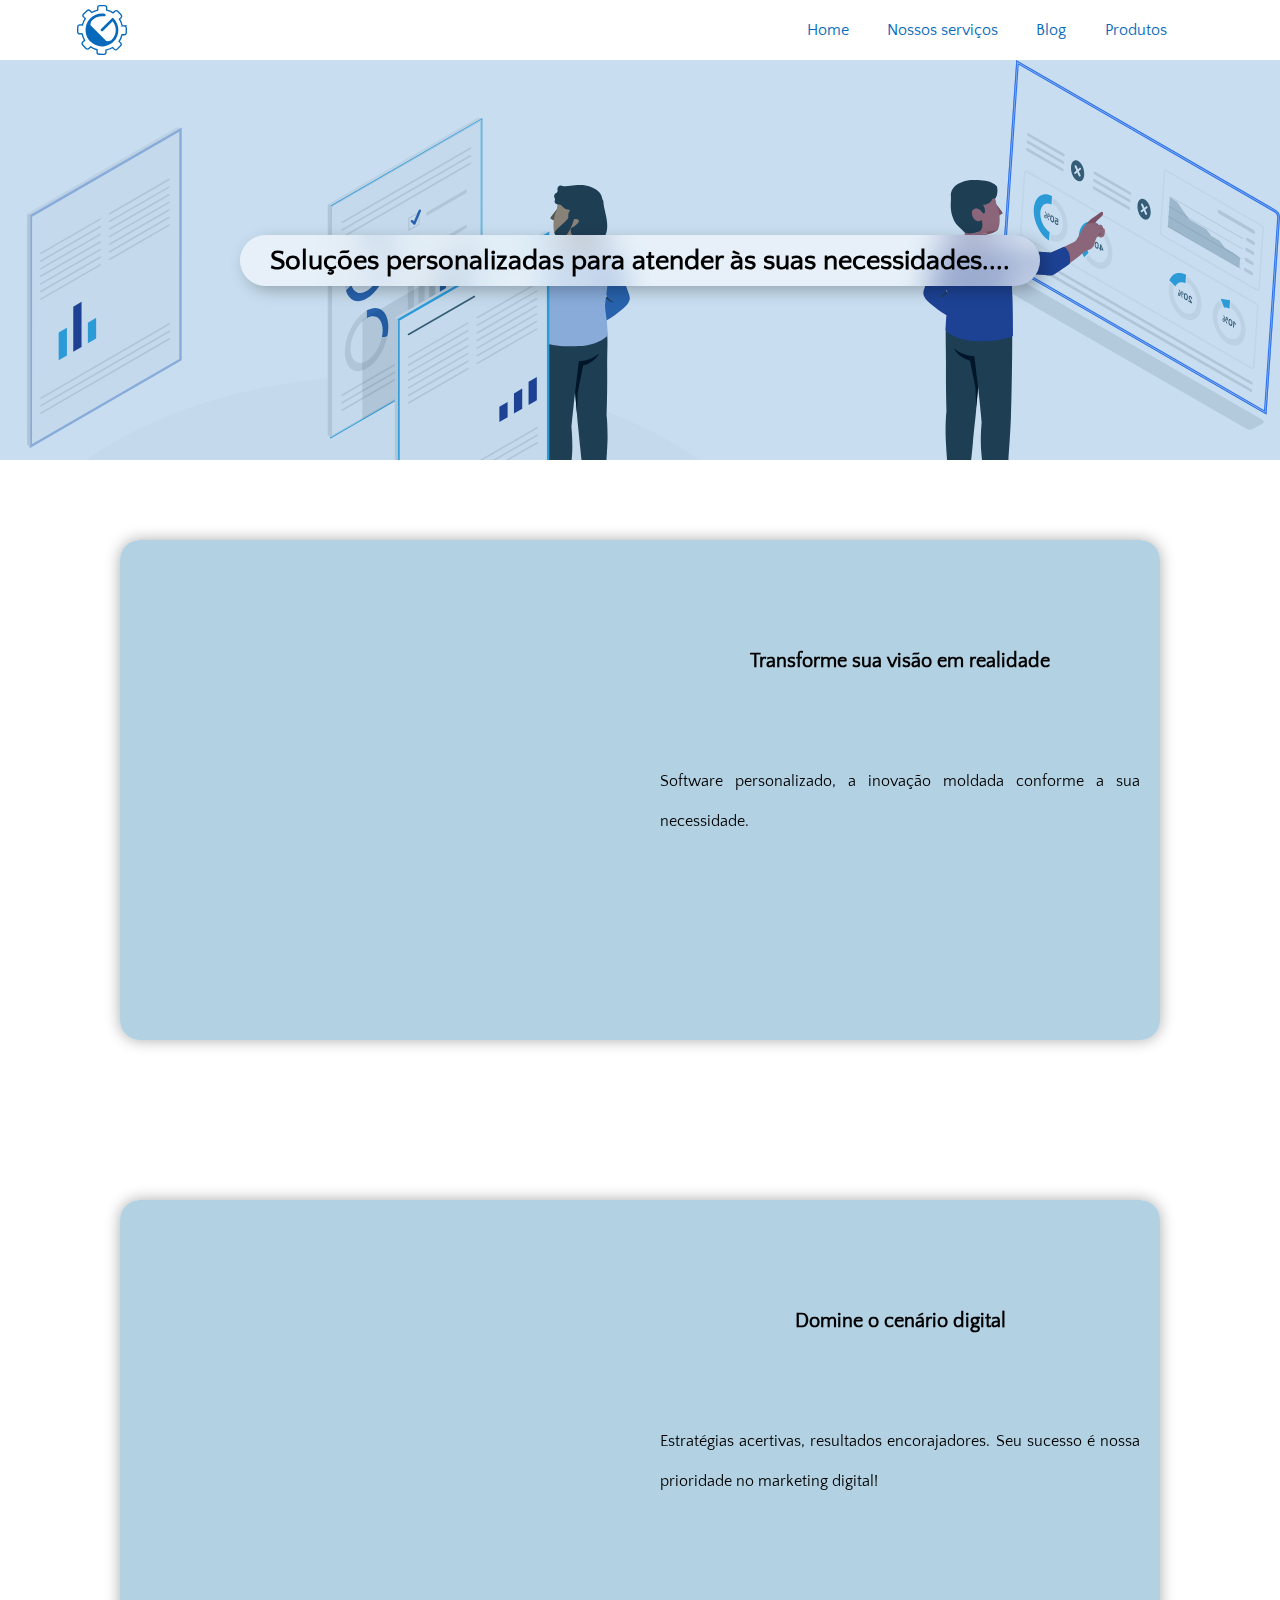
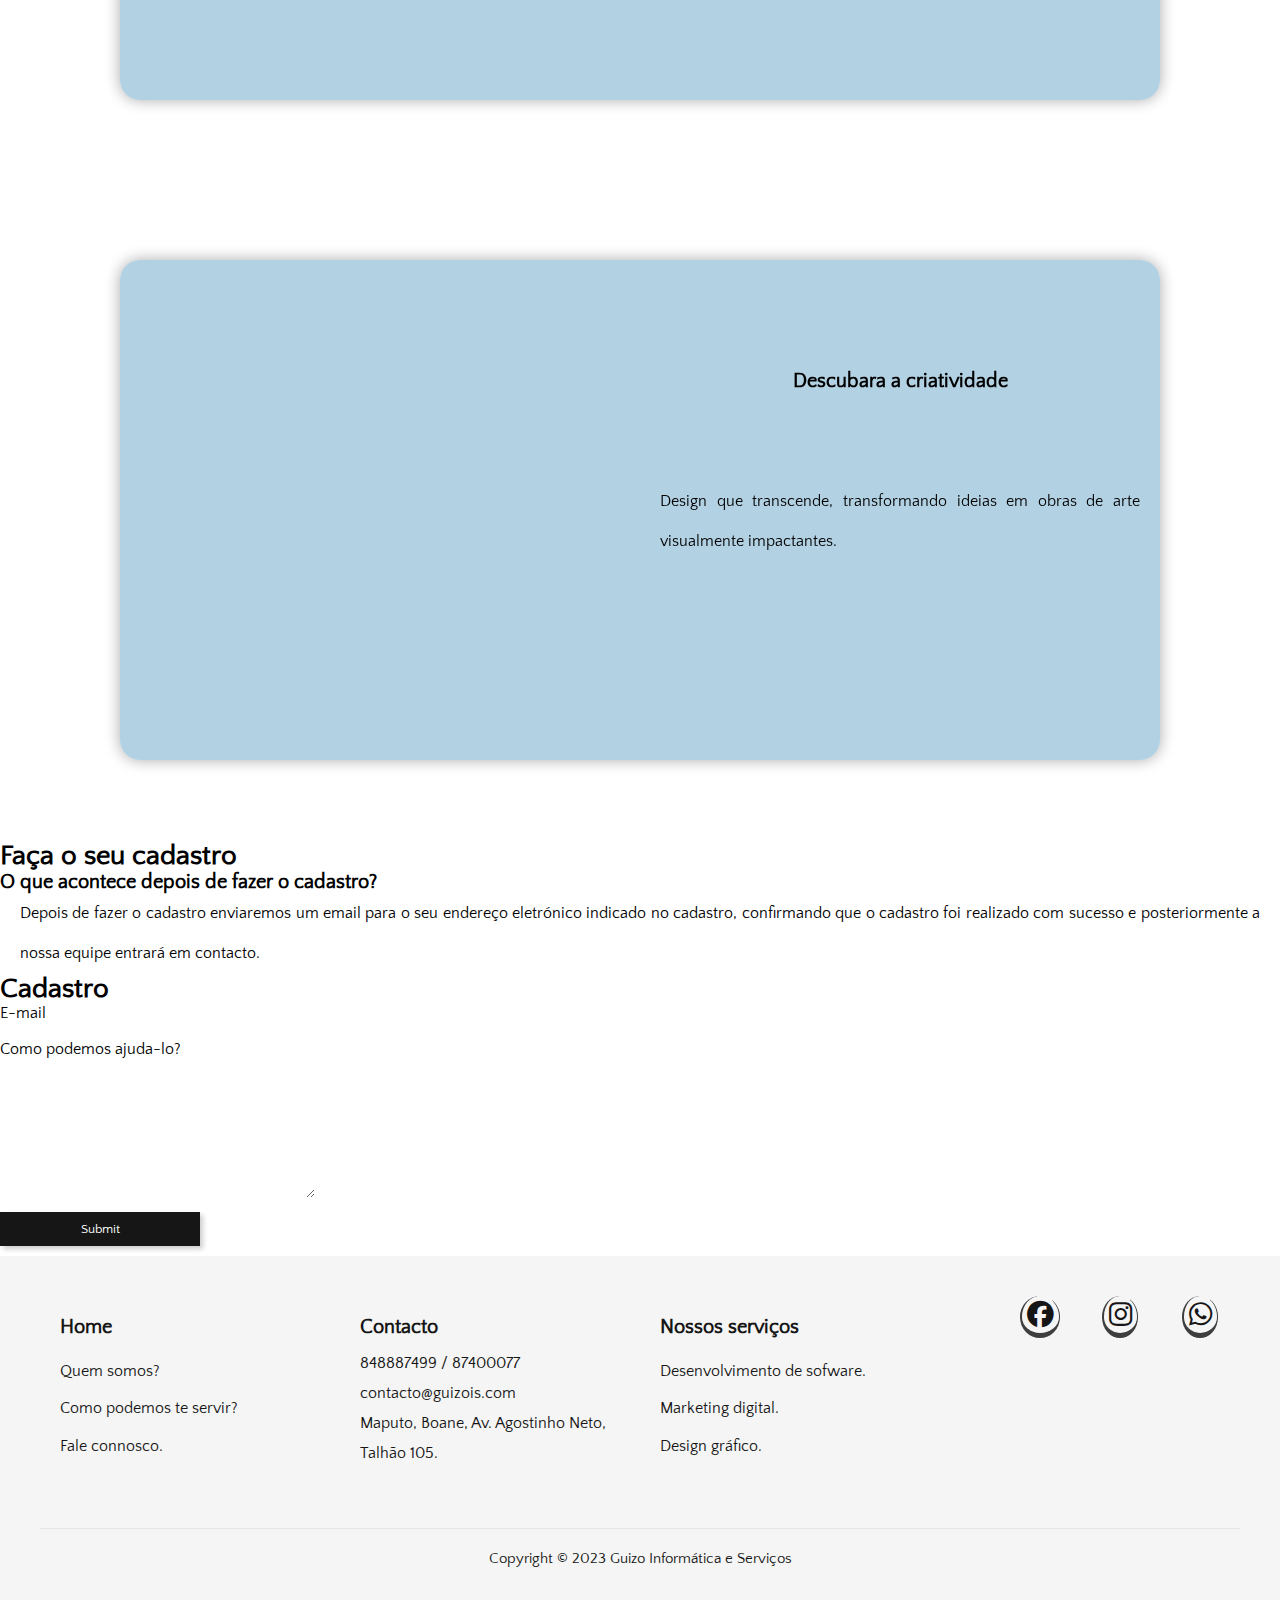
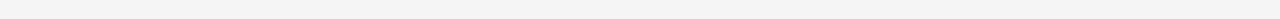
<file: pages/useless/nossosServicos.html>
<!DOCTYPE html>
<html lang="pt">
<head>
    <meta charset="UTF-8">
    <meta name="viewport" content="width=device-width, initial-scale=1.0">
    <link rel="shortcut icon" href="../../icons/Favcon-1.svg" type="image/x-icon">
    <link rel="stylesheet" href="../../styles/css/style.css">
    <link rel="stylesheet" href="../../styles/css/header.css">
    <link rel="stylesheet" href="../../styles/css/main.css">
    <link rel="stylesheet" href="../../styles/css/footer.css">
    <link rel="stylesheet" href="../../styles/css/mediaQuery.css">
    <link rel="stylesheet" href="../../fonts/fontawesome-free-6.5.1-web/css/all.min.css">
    <title>Nossos serviços</title>
</head>
<body>
<h1 class="SITE">GUIZO</h1>
<header class="header-top" id="our-servaces">
    <div class="conteiner-header">
        <a id="logo" href="../../index.html" class="header-logo"><img src="../../icons/icon_logo.svg" alt="logotipo da GUIZO"></a>
        <!--        <div class="div-logo2">-->
        <a id="logo2" href="../../index.html" class="header-logo"><img src="../../icons/icon_logo.svg"
                                                                       alt="logotipo da GUIZO"></a>
        <!--        </div>-->
        <div class="header-menu">
            <ul>
                <li><a href="../../index.html" class="home">Home</i></a></li>
                <li><a href="../../index.html#Nossos-servicos">Nossos serviços</a></li>
                <li><a href="../blog.html">Blog</a></li>
                <li><a>Produtos<i class="fa-solid fa-caret-down"></i></a>
                    <ul class="menu-dropDown">
                        <li><a href="../gemic.html">GEMIC</a></li>
                        <li class="vendas-plus"><a href="../vendasPlus.html" class="vendas-plus">Vendas Plus</a></li>
                    </ul>
                </li>
            </ul>
        </div>
        <nav class="menu-mobile">
            <ul>
                <li>
                    <div class="menu-mobile-limit">
                        <span></span>
                        <span></span>
                        <span></span>
                    </div>
                    <ul class="menu-mobile-list ds_none">
                        <li class="midle"><a href="../../index.html">Home</a></li>
                        <li id="end"><a href="../../index.html#Nossos-servicos">Nossos serviços</a></li>
                        <li class="midle"><a href="../blog.html">Blog</a></li>
                        <li class="midle"><a>Produtos<i class="fa-solid fa-caret-down"></i></a>
                            <ul class="menu-dropDown">
                                <li><a href="../gemic.html">GEMIC</a></li>
                                <li><a href="../vendasPlus.html" class="vendas-plus">Vendas Plus</a></li>
                            </ul>
                        </li>
                    </ul>
                </li>
            </ul>
        </nav>
    </div>
</header>

<div class="our-service">
    <div class="our-service-BG-black">
        <div class="content-img-main">
            <h1>Soluções personalizadas para atender às suas necessidades....</h1>
            <!--            -->
        </div>
    </div>
</div>
<main class="main-our-service">
    <div class="main-our-service-content">
        <article id="development" class="our-service-article">
            <div class="article-img"></div>
            <div class="article-text">
                <h2>Transforme sua visão em realidade</h2>
                <p>
                    Software personalizado, a inovação moldada conforme a sua necessidade.
                </p>
            </div>
        </article>

        <article class="our-service-article">
            <div class="article-img"></div>
            <div class="article-text">
                <h2>Domine o cenário digital</h2>
                <p>
                    Estratégias acertivas, resultados encorajadores. Seu sucesso é nossa prioridade no marketing
                    digital!
                </p>
            </div>

        </article>

        <article class="our-service-article">
            <div class="article-img"></div>
            <div class="article-text">
                <h2>Descubara a criatividade</h2>
                <p>
                    Design que transcende, transformando ideias em obras de arte visualmente impactantes.
                </p>
            </div>
        </article>

    </div>
    <!--        -->
</main>

<footer>
    <div class="subscribe">
        <section class="subscribe-sec">
            <h1>Faça o seu cadastro</h1>
            <div class="subscribe-sec-div">
                <article>
                    <h2>O que acontece depois de fazer o cadastro?</h2>
                    <p>
                        Depois de fazer o cadastro enviaremos um email para o seu endereço eletrónico indicado no
                        cadastro,
                        confirmando que o cadastro foi realizado com sucesso e posteriormente a nossa equipe entrará
                        em
                        contacto.
                    </p>

                    <span></span>
                </article>
                <div id="form" class="form">
                    <form action="#">
                        <h1>Cadastro</h1>

                        <!--                        <div class="lbl-inp">-->
                        <!--                            <label for="nome">Nome (Obrigatório)</label>-->
                        <!--                            <div class="arange">-->
                        <!--                                <input type="text" id="nome" required>-->
                        <!--                            </div>-->
                        <!--                        </div>-->

                        <!--                        <div class="lbl-inp">-->
                        <!--                            <label for="contact">Contacto (Obrigatório)</label>-->
                        <!--                            <div class="arange">-->
                        <!--                                <input type="tel" id="contact" required>-->
                        <!--                            </div>-->
                        <!--                        </div>-->

                        <div class="lbl-inp">
                            <label for="email">E-mail</label>
                            <div class="arange">
                                <input type="email" id="email">
                            </div>
                        </div>

                        <div id="help" class="lbl-inp">
                            <label for="order">Como podemos ajuda-lo?</label>
                            <div class="arange">
                                <textarea name="input_6" id="order" class="textarea small" tabindex="103"
                                          aria-required="true" aria-invalid="false" rows="10" cols="50"
                                          spellcheck="false"></textarea>
                            </div>
                        </div>

                        <div class="lbl-inp">
                            <input class="btn-sucess" type="submit">
                        </div>
                    </form>
                </div>
            </div>
        </section>
    </div>
</footer>

<section class="foot">
    <div class="article">

        <div class="foot-items menu">
            <!--            <h2>Menu</h2>-->
            <!--            <ul>-->
            <!--                <li><a href="index.html">Home</a></li>-->
            <ul>
                <li><h2>Home</h2></li>
                <li><a href="../../index.html#who-are-we">Quem somos?</a></li>
                <li><a href="../../index.html#Nossos-servicos">Como podemos te servir?</a></li>
                <li><a href="../../index.html#talk-to-us">Fale connosco.</a></li>
            </ul>

            <ul>
                <li><h2>Contacto</h2></li>
                <li><a onclick="fazerChamada()">848887499 / 87400077</a></li>
                <li><a href="mailto:contacto@guizois.com" target="_blank">contacto@guizois.com</a></li>
                <li><a href="https://maps.app.goo.gl/174FJnFPtoN5ge4w8" target="_blank">
                    Maputo, Boane, Av. Agostinho Neto, Talhão 105.
                </a></li>
            </ul>
            <!--                <li><a href="pages/Produtos.html">Sobre nós</a></li>-->
            <!--                <li><a href="pages/nossosServicos.html">Nossos serviços</a></li>-->

            <ul>
                <li><h2>Nossos serviços</h2></li>
                <li><a href="../../index.html#Nossos-servicos">Desenvolvimento de sofware.</a></li>
                <li><a href="../../index.html#Nossos-servicos">Marketing digital.</a></li>
                <li><a href="../../index.html#Nossos-servicos">Design gráfico.</a></li>
            </ul>

        </div>

        <div class="foot-items contact">
            <!--            <h2>Contactos</h2>-->
            <a href="https://www.facebook.com/profile.php?id=100094059331392&mibextid=LQQJ4d" target="_blank"><i
                    class="fa-brands fa-facebook"></i></a>
            <a href="https://www.instagram.com/guizo_informatica_e_servicos?igshid=OGQ5ZDc2ODk2ZA==" target="_blank"><i
                    class="fa-brands fa-instagram"></i></a>
            <a href=" https://wa.me/258874000778" target="_blank"><i class="fa-brands fa-whatsapp"></i></a>
        </div>

        <p>Copyright © 2023 Guizo Informática e Serviços</p>
    </div>
</section>

<script src="../../styles/js/jquery-3.7.1.min.js"></script>
<script src="../../styles/js/main.js"></script>
</body>
</html>
</file>
<file: styles/css/style.css>
@charset "UTF_8";

* {
    padding: 0;
    margin: 0;
    box-sizing: border-box;
    border: none;
    text-decoration: none;
    font-family: 'QuattrocentoSans-Regular', sans-serif;
    list-style: none;
    z-index: 0;
    transition: 1s;

    margin-block-start: 0;
    margin-block-end: 0;
}

html{
    scroll-behavior: smooth;
}

/*div, span, img, article{*/
/*    overflow: hidden;*/
/*}*/

p{
    font-size: 12pt;
    min-width: 100%;
    line-height: 30pt;
}

h1{
    font-size: 28px;
}

h2{
    font-size: 20px;
}

@font-face {
    font-family: 'QuattrocentoSans-Regular';
    src: url('../../fonts/Quattrocento_Sans0/QuattrocentoSans-Regular.ttf') format('woff');
    /* Adicione formatos adicionais conforme necessário */
}


/* MENU LIST */
.ds_none {
    display: none;
}


/*  PALETA DE CORES */

:root {
    --ID: #97acc1;
    --IDG: #0669bb;
    --BG: #ffffff;
    --BG2: rgb(12, 10, 62);
    --Font: #000000;
    --sucess: rgba(0, 128, 0, 0.76);
    --warnning: rgba(255, 166, 0, 0.733);
    --negative: rgba(255, 0, 0, 0.733);
    --fonte-padrao: ;
}

/*/////////// SCROLL ///////////*/

::-webkit-scrollbar{
    background-color: #000;
    width: 10px;
}

::-webkit-scrollbar-thumb{
    background-color: #3d3d3d;
}

::-webkit-scrollbar-thumb:hover{
    background-color: darkgray;
}


/*  BOTÕES PREDEFINIDOS */

.btn {
    color: #fff;
    font-weight: bold;
    background-image: linear-gradient(to right, #253889, #3361aa, #36a9e1, #253889);
    width: 200px;
    padding: 10px 20px;
    margin: 0 auto;
    border-radius: 10px;
    transition: background-image .1s ease-in-out, color .1s ease;
    background-size: 200%;
    font-size: 14pt;
}

.btn:hover {
    background-position: right;
    color: var(--BG);
    /*background-image: linear-gradient(to right, #3361aa, #36a9e1, #253889);*/
}

/* -------------------------------------------------------------------- */

.btn-sucess {
    color: var(--BG);
    width: 200px;
    border: none;
    padding: 10px 20px;
    margin: 10px auto;
    background-color: #161616;
    box-shadow: 3px 3px 5px rgba(0, 0, 0, 0.200);
    transition: 1s;
}


.btn-sucess:hover {
    background-image: linear-gradient(to right, #3361aa, #36a9e1);
    /*-webkit-background-image: linear-gradient(to right, #3361aa, #36a9e1);*/
    /*-moz-background-image: linear-gradient(to right, #3361aa, #36a9e1);*/
    /*background-color: var(--IDG);*/
    transition-duration: .2s;
}

/* ---------------------------------------------------------------------------- */

.btn-warnning {
    color: var(--BG);
    width: 200px;
    border: none;
    padding: 10px 20px;
    margin: 200px auto;
    background: var(--warnning);
    box-shadow: 3px 3px 5px rgba(0, 0, 0, 0.200);
    transition: 1s;

}

.btn-warnning:hover {
    color: var(--warnning);
    background-color: var(--BG);
    /*border-left: .5px solid var(--ID);*/
    /*box-shadow: 2px 0px 5px var(--ID);*/
}

/* ---------------------------------------------------------------------------------- */
.btn-negative {
    color: var(--BG);
    width: 200px;
    border: none;
    padding: 10px 20px;
    margin: 200px auto;
    background-color: var(--negative);
    box-shadow: 3px 3px 5px rgba(0, 0, 0, 0.200);
    transition: 1s;
}

.btn-negative:hover {
    color: var(--negative);
    background-color: var(--BG);
    /*border-left: .5px solid var(--ID);*/
    /*box-shadow: 2px 0px 5px var(--ID);*/
}

/*/////////////////////////////////////////////////////////// ICONES /////////////////////////////////////////////////////////*/

.ico-dev, .ico-mkt, .ico-dsg, .ico-fnc {
    background-position: center center;
    background-size: cover;
    background-repeat: no-repeat;
    max-width: 64px;
    max-height: 64px;
}

.ico-dev {
    background-image: url("../../icons/desenvolvimento.png");
}

.ico-mkt {
    background-image: url("../../icons/marketing.png");
}

.ico-dsg {
    background-image: url("../../icons/design.png");
}

.ico-fnc {
    background-image: url("../../icons/fornecimento.png");

}

/*////////////////////////////////////////////// BLOG ////////////////////////////////////////////////////////////////*/
/*////////////////////////////////////////////// BLOG ////////////////////////////////////////////////////////////////*/
</file>
<file: styles/css/header.css>
@charset "UTF-8";

.SITE {
    display: none;
}

/* MENU */
.header-top {
    width: 100%;
    position: sticky; /*Ou podia usar o position fixed*/
    top: 0;
    background-color: white;
    z-index: 1;
}

.rolagem {
    height: 60px;
    backdrop-filter: blur(50px);
    box-shadow: 0 5px 10px rgba(0, 0, 0, 0.12);
    background-color: rgba(255, 255, 255, 0.13);
}

.hide{
    transform: translateY(-100%);
}

.header-top .conteiner-header {
    max-width: 1200px;
    margin: 0 auto;
    padding: 0 2em;
    display: flex;
    height: 60px;
}

.header-top .conteiner-header .header-logo {
    display: flex;
    flex-basis: 240px;
    height: 100%;
    align-items: center;
    justify-content: flex-start;
}

.header-top .conteiner-header .header-logo img {
    /*margin-right: 10px;*/
    width: 60px;
    padding: 5px;
}

.header-top .conteiner-header #logo {
    font-weight: bolder;
    color: #B0B1B3;
    align-items: center;
}

.header-top .conteiner-header #logo2 {
    align-items: center;
    display: none;
    margin: auto;
}

.header-top .conteiner-header .header-menu {
    display: flex;
    flex-basis: 100%;
    height: 100%;
    justify-content: flex-end;
    align-items: center;
}

.header-top .conteiner-header .menu-mobile {

}

.header-top .conteiner-header .menu-mobile span {
    width: 60px;
    height: 2px;
    color: #0669bb;
    display: none;
}

.header-top .conteiner-header .header-menu ul {
    height: 100%;
    display: flex;
    align-items: center;

}

.header-top .conteiner-header .header-menu ul li {
    display: flex;
    height: 100%;
    align-items: center;

}

.header-top .conteiner-header .header-menu ul li a {
    color: var(--IDG);
    font-weight: inherit;
    display: flex;
    height: 100%;
    padding: 0 1.2em;
    align-items: center;
    /*border-bottom: 9px solid transparent;*/
    transition: color 0.5s, border-bottom 0.5s, transform 0.5s;
}

.header-top .conteiner-header .header-menu ul li a .fa-caret-down {
    font-size: 14pt;
    margin-left: 10px;
}

.header-top .conteiner-header .header-menu ul li a:hover {
    color: var(--IDG);
}

/*///////////////////////////////////// MENU DROPDOWN //////////////////////////////////////////////////*/

.header-top .conteiner-header .header-menu ul li ul.menu-dropDown {
    display: none;
    position: absolute;
    top: 60px;
    flex-wrap: wrap;
    transition: 1s ease-in-out;
}

.header-top .conteiner-header .header-menu ul li:hover ul.menu-dropDown {
    display: block;
}

.header-top .conteiner-header .header-menu ul li#product:hover{
    background-color: #3594D1;
    transition: .3s;
}

.header-top .conteiner-header .header-menu ul li#product:hover a, .fa-caret-down{
    color: white;
}

.header-top .conteiner-header .header-menu ul li ul.menu-dropDown li {
    display: flex;
    flex-basis: 100%;
    background-color: #3594D1;
    backdrop-filter: blur(15px);
    border-bottom: 1px solid rgba(255, 255, 255, 0.20);
    height: auto;
}

.header-top .conteiner-header .header-menu ul li ul.menu-dropDown li a {
    display: flex;
    flex-basis: 100%;
    flex-wrap: wrap;
    text-shadow: 1px 1px rgba(0, 0, 0, 0.15);
    justify-content: flex-start;
    padding: 10px;
    line-height: 20pt;
    align-items: center;
    transition: .3s ease;
}

.header-top .conteiner-header .header-menu ul li ul.menu-dropDown li a strong{
    font-size: 14pt;
}

.header-top .conteiner-header .header-menu ul li ul.menu-dropDown li a span{
    color: rgb(245, 245, 245);
}

.header-top .conteiner-header .header-menu ul li ul.menu-dropDown li a:hover {
    background-color: rgba(255, 255, 255, 0.20);
}

.vendas-plus{
    border-radius: 0 0 0 10px;
}

.menu-dropDown > li #end-end{
    display: none;
}

/* IMAGEM PRINCIPAL */
.content {
    width: 100%;
    background-image: url("../../images/tecladoWhite.png");
    background-size: cover;
    background-repeat: no-repeat;
    background-position: right center;
}

.content .BG-black {
    flex-basis: 100%;
    /*background: linear-gradient(60deg, rgba(37, 56, 137, 0.50), rgba(37, 56, 137, 0.50), rgba(37, 56, 137, 0.20));*/
    background-color: rgba(152, 193, 217, 0.60);
}

.content-img-main {
    display: flex;
    min-height: 400px;
    max-width: 1800px;
    margin: 0 auto;
    justify-content: flex-end;
    flex-wrap: wrap;
    background-color: rgba(255, 255, 255, 0.15);
}

.txt {
    display: flex;
    flex-basis: 100%;
    flex-wrap: wrap;
}

.content-img-main h2 {
    color: var(--BG);
    text-align: center;
    flex-basis: 100%;
    display: flex;
    align-items: flex-end;
    justify-content: center;
    border-radius: 5px;
    text-shadow: 1px 1px 3px rgba(0, 0, 0, 0.75);
    font-size: 34pt;
}

.paragraph {
    flex-basis: 100%;
    display: flex;
    flex-wrap: wrap;
    margin: 0 auto;
}

.content-img-main p {
    /*color: var(--BG);*/
    text-align: center;
    color: #264190;
    font-weight: bold;
    flex-basis: 100%;
    display: flex;
    align-items: center;
    justify-content: center;
    margin: 0 auto;
}

.content-img-main .a {
    flex-basis: 100%;
    text-align: center;
    display: flex;
    align-items: flex-start;
    justify-content: center;
    margin: 0 auto;
}

.content-img-main a {
    flex-basis: 100%;
    text-align: center;
    height: 40px;
    max-width: 200px;
    display: flex;
    align-items: center;
    justify-content: center;
    margin: 0 auto;
    transition: 1s;
}

/*/////////////////////////////////////////////////// MENU MOBILE ////////////////////////////////////////////////*/

.menu-mobile-list {
    background-color: rgba(51, 97, 170, 0.93);
    backdrop-filter: blur(10px);
    color: white;
    position: absolute;
    width: 280px;
    margin-top: 13.9px;
    translate: -220px 0;
    border-radius: 0 0 0 20px;
    box-shadow: -8px 8px 20px rgba(0, 0, 0, 0.3);
    transition: 1s;
    /*background-color: black;*/
}

.menu-mobile-list ul {
    display: flex;
    align-items: center;
}

.menu-mobile-list li .fa-caret-down{
    font-size: 14pt;
    margin-left: 10px;
}

.menu-mobile-list li {
    display: flex;
    flex-basis: 100%;
    justify-content: center;
    /*width: 320px;*/
    /*border-radius: 0px 0px 0px 20px;*/
    transition: 1s;
}

.midle:hover {
    border-radius: 0;
}

#end {
    border-radius: 0 0 0 20px;
}

#end-end {
    border-radius: 0 0 0 20px;
}

.menu-mobile-list li:hover {
    background-color: rgba(255, 255, 255, 0.16);
    box-shadow: 0px 4px 12px rgba(0, 0, 0, 0.2);
    transition-duration: .5s;
}

.menu-mobile-list li a {
    display: flex;
    flex-basis: 100%;
    padding: 20px 40px;
    justify-content: center;
    color: var(--BG);
    text-shadow: 1px 1px rgba(0, 0, 0, 0.23);

}

/*//////////////////////////////// MENU DROPDOWN //////////////////////////////////*/

.menu-mobile-list li{
    flex-wrap: wrap;
}

.menu-mobile-list li ul{
    display: flex;
    flex-basis: 100%;
    flex-wrap: wrap;
}

.menu-mobile-list li ul.menu-dropDown{
    display: none;
    transition: 1s;
}

.menu-mobile-list li ul.menu-dropDown li a{
    font-size: 10pt;
}

.menu-mobile-list li:hover ul.menu-dropDown{
    display: flex;
}

/*.menu-mobile-list li a:hover{*/

/*}*/

/*/////////////////////////////////////////// BLOG //////////////////////////////////////////////////////////////*/
/*/////////////////////////////////////////// BLOG //////////////////////////////////////////////////////////////*/

.content-blog-emphasis-main {
    flex-basis: 100%;
    display: flex;
    max-width: 1200px;
    flex-wrap: wrap;
    margin: 80px auto;
    line-height: 30px;
    background-color: rgba(54, 169, 225, 0.03);
}

.content-blog-emphasis-main .blog-emphasis-main {
    display: flex;
    flex-basis: 50%;
    flex-wrap: wrap;
    cursor: pointer;
    border: 1px solid rgba(51, 97, 170, 0.18);
    border-radius: 2%;

    /*margin: 10px;*/
    transition: 1s;
}

.content-blog-emphasis-main .blog-emphasis-main:hover {
    box-shadow: 2px 0 10px rgba(0, 0, 0, 0.2);
    transition-duration: 1s;
}


.blog-emphasis-main-image {
    /*background-image: url("../../images/ilustraçãoBlog-01.svg");*/
    display: flex;
    flex-basis: 100%;
    /*margin: 100px auto;*/
    /*margin-top: 0;*/
    /*margin-right: 0;*/
    /*margin-left: 0;*/
    height: calc(60% - 10px);
    background-size: cover;
    background-position: center center;
    background-repeat: no-repeat;
    transition: 1s;
}

.blog-emphasis-main-image .fa-ranking-star {
    display: flex;
    flex-basis: 50%;
    justify-content: center;
    align-items: center;
    font-size: 80pt;
    color: #0669bb;
    transition: .4s ease-in-out;
}

.blog-emphasis-main-image i:hover {
    color: #0669bb;
    text-shadow: 2px 2px 2px goldenrod;
}

.blog-emphasis-main-image .fa-bullhorn {
    display: flex;
    flex-basis: 50%;
    justify-content: center;
    align-items: center;
    font-size: 80pt;
    color: white;
    transition: .4s ease-in-out;
    background-color: #0669bb;
}

.blog-emphasis-main-image .fa-bullhorn:hover {
    background-color: white;
}

.content-blog-emphasis-main .blog-emphasis-main-txt {
    display: flex;
    flex-basis: 100%;
    /*height: calc(40% - 10px);*/
    margin: 0 auto;
    flex-wrap: wrap;
    /*padding-bottom: 20px;*/
}

.content-blog-emphasis-main .blog-emphasis-main-txt h1 {
    display: flex;
    flex-basis: 90%;
    margin: auto;
    justify-content: center;
    text-align: center;
    padding-bottom: 10px;
    border-bottom: 1px solid white;
    transition: .5s;
}

.content-blog-emphasis-main .blog-emphasis-main-txt h1 a {
    color: rgba(6, 105, 187, 0.73);
}

.content-blog-emphasis-main .blog-emphasis-main-txt h1:hover {
    border-bottom: 1px solid lightgrey;
}

.content-blog-emphasis-main .blog-emphasis-main-txt p {
    display: flex;
    text-align: justify;
    flex-basis: 100%;
    padding-bottom: 20px;
    padding-left: 20px;
    padding-right: 20px;
    color: rgba(0, 0, 0, 0.72);
}

.content-blog-emphasis-main .blog-emphasis {
    display: flex;
    max-width: 1200px;
    cursor: pointer;
    flex-basis: 100%;
    justify-content: center;
    border: 1px solid rgba(51, 97, 170, 0.18);
    transition: 1s;
    border-radius: 2%;
}

.content-blog-emphasis-main #up {
    margin-top: 0;
    margin-bottom: 5px;
}

.content-blog-emphasis-main #floor {
    margin-top: 5px;
    margin-bottom: 0;
}

.content-blog-emphasis-main .blog-emphasis:hover {
    box-shadow: 2px 2px 10px rgba(0, 0, 0, 0.2);
    transition-duration: .6s;
}

.blog-emphasis-main-txt {
    display: flex;
    flex-basis: calc(50% - 20px);
}

.content-blog-emphasis-main .conteiner-blog-emphasis {
    display: flex;
    flex-basis: calc(50% - 20px);
    margin: auto;
    /*background-color: #ff253a;*/
    flex-wrap: wrap;
    justify-content: space-between;
}

#na, #nb {
    display: flex;
    flex-basis: calc(50% - 20px);
    background-size: cover;
    background-position: top center;
    width: 150px;
    min-height: 200px;
    margin-bottom: 10px;
    margin-top: 10px;
    margin-right: 10px;
    margin-left: 0;
}

#na i {
    /*background-image: url("../../images/na.svg");*/
    display: flex;
    flex-basis: 100%;
    justify-content: center;
    align-items: center;
    font-size: 100pt;
    color: #0669BB;
    text-shadow: 2px 2px 3px cornflowerblue;
}

#na i:hover {
    text-shadow: 2px 2px 3px darkgoldenrod;
}

#nb i {
    /*background-image: url("../../images/nb.svg");*/
    display: flex;
    flex-basis: 100%;
    justify-content: center;
    align-items: center;
    font-size: 100pt;
    color: #0669BB;
    text-shadow: 2px 2px 3px cornflowerblue;
}

#nb i:hover {
    text-shadow: 2px 2px 3px darkgoldenrod;
}

.blog-emphasis-txt {
    display: flex;
    flex-basis: calc(50% - 20px);
    flex-wrap: wrap;
    margin-bottom: 10px;
    margin-top: 10px;
    margin-right: 10px;
    margin-left: 0;
    /*background-color: rgba(51, 97, 170, 0.18);*/
}

.blog-emphasis-txt h1 {
    display: flex;
    flex-basis: 90%;
    margin: auto;
    font-size: 15pt;
    margin-bottom: 10px;
    border-bottom: 1px solid white;
    transition: .5s;
}

.blog-emphasis-txt h1 a {
    color: rgba(6, 105, 187, 0.73);
}

.blog-emphasis-txt h1:hover {
    border-bottom: 1px solid lightgrey;
}

.blog-emphasis-txt p {
    display: flex;
    text-align: justify;
    margin: auto;
    color: rgba(0, 0, 0, 0.72);
}

/*//////////////////////////////////////// Nossos servicos ////////////////////////////////////////////////////*/
/*#our-servaces{*/
/*    background-color: #161616;*/
/*}*/
.our-service {
    background-image: url("../../images/ilustração.svg");
    display: flex;
    flex-basis: 100%;
    background-position: left top;
    background-size: cover;
    background-repeat: no-repeat;
}

.our-service .our-service-BG-black {
    background-color: rgba(6, 105, 187, 0.22);
    display: flex;
    flex-basis: 100%;
}

.our-service .our-service-BG-black .content-img-main {
    background-color: transparent;
    align-items: center;
    margin: 0 auto;
}

.our-service .our-service-BG-black .content-img-main h1 {
    background-color: rgba(255, 255, 255, 0.56);
    backdrop-filter: blur(15px);
    border-radius: 30px;
    text-align: center;
    box-shadow: 5px 5px 15px rgba(0, 0, 0, 0.25);
    padding: 10px 30px;
    margin: 0 10px;

}


/*//////////////////////////////////////// Gemic ////////////////////////////////////////////////////*/

.body-black{
    /*background-image: linear-gradient(to bottom, white, #C3DAED, white, #edf6ff);*/
}

.bg-video {
    /*background-image: linear-gradient(60deg, #253B8C, rgba(6, 105, 187, 0.51), #D3DFEB);*/
    background-image: linear-gradient(60deg, #253B8C, #253B8C, #253B8C);
    max-height: 500px;
    overflow: hidden;
}
.bg-image {
    width: 100%;
    margin: auto;
    max-height: 500px;
    /*background-size: 300% 300%;*/
    /*animation: bgMotion 60s ease infinite;*/
}

/*@keyframes bgMotion {*/
/*    0% {*/
/*        background-position: 0 50%;*/
/*    }*/

/*    50% {*/
/*        background-position: 100% 100%;*/
/*    }*/

/*    100% {*/
/*        background-position: 0 50%;*/
/*    }*/
/*}*/

.product {
    display: flex;
    flex-basis: 100%;
    justify-content: center;
    margin: 0 auto;
    opacity: 30%;
}

.product-BG-black {
    /*background-color: rgba(6, 105, 187, 0.22);*/
    background-image: linear-gradient(60deg, #D3DFEB, rgba(6, 105, 187, 0.22), #D3DFEB);
    display: flex;
    flex-basis: 100%;
    width: 100%;
    position: absolute;
    top: 60px;
    height: 500px;
    margin: auto;
    justify-content: center;
    /*z-index: 1;*/
}

.product-BG-black .content-img-main {
    background-color: rgba(6, 105, 187, 0.22);
    width: 100%;
    justify-content: center;
    align-items: center;
    margin: 0 auto;
}

.product-BG-black .content-img-main h1 {
    color: whitesmoke;
    backdrop-filter: blur(30px);
    border-radius: 30px;
    text-align: center;
    box-shadow: 5px 5px 15px rgba(0, 0, 0, 0.25);
    padding: 10px 30px;
    margin: 0 10px;

}

/*///////////////////////////////////////////////////// VendasPus////////////////////*/

.body-black-vp{
    /*background-image: linear-gradient(to bottom, #F1F2F3, white, #F1F2F3);*/
}

.bg-video-vp {
    /*background-image: linear-gradient(60deg, #233d4d, rgb(252, 202, 70), #233d4d);*/

    max-height: 500px;
    overflow: hidden;
}

.bg-image-vp {
    width: 100%;
    margin: auto;
    max-height: 500px;
}

.product-vp {
    display: flex;
    flex-basis: 100%;
    justify-content: center;
    margin: 0 auto;
    opacity: 10%;
}

.product-BG-black-vp {
    /*background-color: rgba(6, 105, 187, 0.22);*/
    background-image: linear-gradient(20deg, rgba(35, 61, 77, 0.85), #233d4d, rgba(35, 61, 77, 0.75));
    display: flex;
    flex-basis: 100%;
    width: 100%;
    position: absolute;
    top: 60px;
    height: 500px;
    margin: auto;
    justify-content: center;
    align-items: center;
}

.product-BG-black-vp .content-img-main-vp {
    background-color: rgba(35, 61, 77, 0.22);
    backdrop-filter: blur(30px);
    box-shadow: 5px 5px 15px rgba(0, 0, 0, 0.25);
    margin: 0 20px;
    border-radius: 50px;
    overflow: hidden;
}

.product-BG-black-vp .content-img-main-vp h1 {
    color: white;
    text-shadow: 1px 1px black;
    text-align: center;
    padding: 10px 30px;

}
</file>
<file: styles/css/main.css>
@charset "UTF-8";

.main {
    width: 100%;
    margin: 0 auto;
}

.main .about {
    max-width: 100%;
    margin: 0 auto;
    /*padding: 100px 0;*/
    text-align: center;
    /*box-shadow: 0 -2px 5px rgba(0, 0, 0, 0.13);*/
}

.main .main-header > p {
    display: flex;
    flex-basis: 100%;
    max-width: 800px;
    margin: 0 auto;
    min-width: 300px;
}

.main .main-title {
    margin: 0 auto;
    color: rgba(22, 22, 22, 0.89);
    margin-bottom: .2em;
    justify-content: center;
    text-align: center;
    padding-top: 40px;
}

.main .main-title i {
    font-size: 14pt;
}

.main .main-header p {
    line-height: 2em;
    text-align: justify;
    margin-bottom: 40px;
    padding: 0 20px;
}

.main .article-content {
    display: flex;
    flex-wrap: wrap;
    margin: 0 auto;
    margin-top: 2em;
}

.main .article-content a {
    padding-bottom: 40px;
    max-width: 600px;
}

.main .article-content article {
    flex-basis: calc(100% - 20px);
    /*min-width: 200px;*/
    justify-content: space-between;
    text-align: justify;
}

.main .article-content article h2 {
    display: flex;
    flex-basis: 100%;
    margin: 0 auto;
    max-width: 400px;
    cursor: pointer;
    /*padding-bottom: 20px;*/
    text-align: center;
    justify-content: center;
}

/*.main .article-content article p {*/
/*    width: 100%;*/
/*    cursor: pointer;*/
/*    margin-bottom: 2em;*/
/*    line-height: 1.6em;*/
/*    background-color: goldenrod;*/
/*}*/

.service {
    display: flex;
    flex-basis: 100%;
    width: 100%;
    margin-bottom: 40px;
    align-items: center;
}

.service .service-content {
    max-width: 1200px;
    margin: 0 auto;
    display: flex;
    flex-wrap: wrap;
    padding-bottom: 40px;
    justify-content: center;
}

.service .service-content h1 {
    display: flex;
    flex-basis: 100%;
    justify-content: center;
    align-items: center;
    text-align: center;
    margin-left: 40px;
    margin-top: 20px;
    margin-bottom: 20px;
    padding: 10px;
    border-bottom: 1px solid whitesmoke;

}

.service .service-content a { /*Estava aqui////////////////////////////*/
    display: flex;
    flex-basis: calc(50% - 80px);
    padding: 10px;
    min-width: 200px;
    align-items: center;
    text-align: justify;
    justify-content: center;
    flex-wrap: wrap;
    margin: 10px;
    color: black;
    border: 1px solid rgba(151, 172, 193, 0.15);
    box-shadow: 1px 1px 1px rgba(151, 172, 193, 0.15);
    border-radius: 10px;
    transition: .5s ease-in-out;
}

.service .service-content a:hover {
    translate: 0 -3px;
    box-shadow: 10px 10px 15px rgba(0, 0, 0, 0.15);
}


.service .service-content article .ico-h2 {
    display: flex;
    flex-basis: 100%;
    max-width: 400px;
    margin: 0 auto;
    padding: 0 3px;
    justify-content: center;
}


.service .service-content article .ico-h2 h2 {
    justify-content: center;
    text-align: center;
    align-items: center;
}

.service .service-content article .ico-h2 h2 i {
    font-size: 22pt;
    color: #161616;
    padding-right: 10px;
}

.service .service-content article span {
    display: flex;
    flex-basis: 20%;
    justify-content: center;
    align-items: center;
    max-width: 64px;
}

.service .service-content article h2 {
    display: flex;
    flex-basis: 80%;
    text-align: center;
    cursor: pointer;
    height: 60px;
    align-items: center;
}

.service .service-content article p {
    display: flex;
    flex-basis: 100%;
    cursor: pointer;
    line-height: 1.6em;
}

.about2 .about2-limit {
    display: flex;
    flex-basis: 100%;
    padding-bottom: 100px;
    flex-wrap: wrap;
    /*background-color: rgba(245, 245, 245, 0.51);*/
    /*background-color: #161616;*/

}

.about2 .about2-limit .article-content {
    display: flex;
    flex-basis: 100%;
    max-width: 1200px;
    justify-content: center;
    background-image: url("../../images/fundo03.png");
    background-size: cover;
    background-position: top left;
    background-repeat: no-repeat;
    animation: bgMotion 15s ease-in-out infinite;
}

.about2 .main-header {
    display: flex;
    flex-basis: 100%;
    margin: 0 auto;
}

.about2 .main-header .main-title {
    display: flex;
    flex-basis: 100%;
    justify-content: center;
    padding: 0 10px;
    margin-top: 40px;
    background: linear-gradient(60deg, #161616, #253889, #161616);
    background-size: 300% 300%;
    animation: bgMotion 10s ease infinite alternate;
    -webkit-background-clip: text;
    -webkit-text-fill-color: transparent;
}

.about2 .article-content a {
    display: flex;
    flex-basis: 100%;
    border: 1px solid rgba(151, 172, 193, 0.15);
    box-shadow: 1px 1px 1px rgba(151, 172, 193, 0.15);
    border-radius: 10px;
    margin: 20px;
    padding-right: 20px;
    padding-left: 20px;
    transition: 1s;
    text-align: center;
    justify-content: center;
}

.about2 .article-content a:hover {
    backdrop-filter: blur(50px);
    box-shadow: 5px 5px 25px rgba(0, 0, 0, 0.2);
    background-color: rgba(255, 255, 255, 0.14);
}

.about2 .article-content article h2 {
    display: flex;
    flex-basis: 100%;
    padding: 40px;
    margin: 0 auto;
    text-align: center;
    max-width: 380px;
    background: linear-gradient(60deg, #161616, #253889, #161616);
    background-size: 300% 300%;
    animation: bgMotion 10s ease infinite alternate;
    -webkit-background-clip: text;
    -webkit-text-fill-color: transparent;
}

@keyframes bgMotion {
    0% {
        background-position: 0 50%;
    }

    50% {
        background-position: 100% 100%;
    }

    100% {
        background-position: 0 50%;
    }
}

.about2 .article-content article p {
    color: #161616;
    display: flex;
    flex-basis: 100%;
}

.cta {
    width: 100%;
    margin: 0 0 60px 0;
    color: #161616;
    background-color: #CADFEB;
    /*background-image: url("../../images/fundoCta.png");*/
    /*background-position: right center;*/
    /*background-size: cover;*/
    /*background-repeat: no-repeat;*/
    /*background-color: #98C1D9;*/
    /*background-color: rgba(158, 179, 194, 0.34);*/
}

.cta .cta-content {
    display: flex;
    max-width: 1200px;
    margin: 0 auto;
    flex-wrap: wrap;
    min-height: 100px;
    padding: 20px;
    align-content: space-between;
}

.cta .cta-content article {
    height: 100%;
    display: flex;
    flex-basis: calc(80% - 20px);
    margin: 0 auto;
    flex-wrap: wrap;
    align-items: center;
}

.cta .cta-content h1 {
    text-align: center;
    flex-basis: 100%;
    margin: 0 auto 10px;
    /*backdrop-filter: blur(10px);*/
    /*background-color: rgba(255, 255, 255, 0.15);*/
    display: flex;
    padding: 10px;
    justify-content: center;
    border-bottom: 1px solid rgba(44, 60, 76, 0.09);
}

.cta .cta-content article h2 {
    display: flex;
    margin: .2em;
    /*backdrop-filter: blur(10px);*/
    /*background: transparent;*/
    font-weight: bold;
    width: 100%;
    text-align: left;
    justify-content: left;
    /*font-weight: normal;*/
}

.cta .cta-content .cta-button {
    display: flex;
    flex-basis: calc(20% - 20px);
    justify-content: left;
    align-items: center;
    text-align: center;
}

.cta .cta-content .cta-button a {
    background-image: linear-gradient(to right, #253889, #3361aa, #36a9e1, #253889);
    /*background: black;*/
    border-radius: 10px;
    background-size: 200%;
    transition: .5s ease-in-out;
}

.cta .cta-content .cta-button a:hover {
    background-position: right;
}

.why-us {
    width: 100%;
    margin: 0 auto;
    /*margin-bottom: 50px;*/
    /*box-shadow: 5px 5px 10px rgba(22, 22, 22, 0.13);*/
    /*padding-bottom: 20px;*/
}

.why-us .why-us-content {
    display: flex;
    max-width: 1200px;
    margin: 0 auto;
    align-items: center;
    flex-wrap: wrap;
}

.why-us .why-us-content h1 {
    display: flex;
    flex-basis: 100%;
    margin: 80px auto;
    text-align: center;
    justify-content: center;
    padding-bottom: 10px;
    border-bottom: 1px solid rgba(211, 211, 211, 0.83);
}

.why-us .why-us-content .why-us-content-info {
    flex: 100%;
    display: flex;
    flex-wrap: wrap;
    justify-content: center;
}

.why-us .why-us-content .us-img {
    display: flex;
    flex-basis: 50%;
    justify-content: center;
    align-items: flex-start;
}

.why-us .img {
    display: flex;
    flex-basis: 100%;
    /*background-image: url("../../images/choose02.png");*/
    opacity: 65%;
    background-position: top center;
    background-size: cover;
    background-repeat: no-repeat;
    justify-content: center;
    align-items: flex-start;
    height: 350px;
    width: 350px;
    /*box-shadow: 0 0 15px rgba(0, 0, 0, 0.33);*/
    /*border-radius: 50%;*/
    /*border: 1px solid #161616;*/
}

.why-us .img .fa-user-group {
    font-size: 120pt;
    text-shadow: 5px 5px 5px rgba(0, 0, 0, 0.33);
}

.why-us .why-us-article-content {
    display: flex;
    flex-basis: calc(50% - 20px);
    text-align: center;
}

.why-us .why-us-article-content article > h2 {
    text-align: center !important;
    padding-bottom: 10px;
}

.why-us .why-us-article-content article > h2, p {
    margin: 0 auto;
}

.why-us .why-us-article-content article > p {
    line-height: 2em;
    text-align: justify;
}

.why-us .why-us-article-content article > p {
    margin-bottom: 20px;
}


/*/////////////////////////////////////////// BLOG //////////////////////////////////////////////////////////////*/
/*/////////////////////////////////////////// BLOG //////////////////////////////////////////////////////////////*/

.main-blog {
    display: flex;
    flex-basis: 100%;
    justify-content: center;
    border-top: 1px solid lightgrey;
    margin: 100px auto;
}

.main-blog .conteiner-blog {
    display: flex;
    max-width: 1200px;
    /*background-color: rebeccapurple;*/
    flex-wrap: wrap;
}

.main-blog .conteiner-blog .blog {
    display: flex;
    flex-basis: calc(33.33333333333% - 20px);
    margin: 20px 10px;
    justify-content: center;
    flex-wrap: wrap;
    border: 1px solid rgba(6, 105, 187, 0.22);
    line-height: 1.4em;
    transition: 1s;
    border-radius: 2%;
}

.blog-main-image i {
    /*background-image: url("../../images/nb.svg");*/
    background-repeat: no-repeat;
    background-size: cover;
    background-position: center top;
    display: flex;
    flex-basis: 100%;
    margin: 0 auto;
    height: 200px;

    justify-content: center;
    align-items: center;
    font-size: 100pt;
    color: #0669BB;
    text-shadow: 2px 2px 3px cornflowerblue;
}

.main-blog .conteiner-blog .blog:hover {
    box-shadow: 2px 2px 10px rgba(0, 0, 0, 0.2);
    translate: 0 -5px;
    transition-duration: .6s;
}

.main-blog .conteiner-blog .blog h1 {
    display: flex;
    flex-basis: 100%;
    justify-content: center;
    text-align: center;
    margin: auto;
    padding: 20px 0 0 0;
    border-bottom: 1px solid white;
    transition: .5s;
    /*background-color: darkorange;*/
}

.main-blog .conteiner-blog .blog h1:hover {
    border-bottom: 1px solid lightgrey;
    transition: .5s;
}

.main-blog .conteiner-blog .blog h1 a {
    color: rgba(6, 105, 187, 0.73);
    font-size: 14pt;
}

.main-blog .conteiner-blog .blog p {
    text-align: center;
    padding: 20px;
    color: rgba(0, 0, 0, 0.72);
}

/*/////////////////////////////////////////// Nossos servicos ///////////////////////////////////////////////////*/
/*/////////////////////////////////////////// Nossos servicos ///////////////////////////////////////////////////*/


.main-our-service .main-our-service-content {
    display: flex;
    flex-basis: 100%;
    max-width: 1200px;
    margin: 0 auto;
    flex-wrap: wrap;
}

.main-our-service .main-our-service-content .our-service-article {
    display: flex;
    flex-basis: 100%;
    flex-wrap: wrap;
    background-color: rgba(152, 193, 217, 0.75);
    /*background-image: linear-gradient(to right, rgb(51, 97, 170), rgba(54, 90, 255, 0.64));*/
    backdrop-filter: blur(15px);
    justify-content: center;
    margin: 80px;
    border-radius: 20px;
    box-shadow: 0 0 15px rgba(0, 0, 0, 0.33);
    transition: .5s;
}

.main-our-service .main-our-service-content .our-service-article:hover {
    translate: 0 -10px;
    box-shadow: 0 10px 25px rgba(0, 0, 0, 0.25);
}

.main-our-service .main-our-service-content .our-service-article .article-img {
    /*background-image: url("../../images/ilustração.png");*/
    background-position: left top;
    background-size: cover;
    min-height: 500px;
    background-repeat: no-repeat;
    display: flex;
    flex-basis: 50%;
    align-items: center;
    justify-content: center;
    transition: 1s;
}


.main-our-service .main-our-service-content .our-service-article .article-text {
    display: flex;
    flex-basis: 50%;
    flex-wrap: wrap;
    padding: 20px;
    transition: 1s;
}

.main-our-service .main-our-service-content .our-service-article .article-text h2 {
    display: flex;
    flex-basis: 100%;
    text-align: center;
    margin: 0 auto;
    justify-content: center;
    align-items: center;
    transition: 1s;
}


.main-our-service .main-our-service-content .our-service-article .article-text p {
    display: flex;
    flex-basis: 100%;
    line-height: 40px;
    margin: 0 auto;
    text-align: justify;
    align-items: flex-start;
    transition: 1s;
}



/*///////////////////////////////////////////  Produtos ///////////////////////////////////////////////////*/
/*///////////////////////////////////////////  Produtos ///////////////////////////////////////////////////*/

.main-p {
    margin: 0 auto;
    justify-content: center;
}

.div-product-gemic {
    display: flex;
    flex-basis: 100%;
    margin: 0 auto;
    flex-wrap: wrap;
    justify-content: center;
}

.product-section {
    display: flex;
    flex-basis: 100%;
    margin: 20px 40px;
    transition: 1s;
    max-width: 1200px;
    flex-wrap: wrap;

}

.product-section .article-img {
    display: flex;
    flex-basis: 100%;
    margin: auto;
    justify-content: center;
    flex-wrap: wrap; background-color: whitesmoke;
}


.logoGemic{height: 1000px}
.emprestimo{height: 800px}
.financeiro{height: 500px}
.relatorio{height: 700px}
.quemUsa{height: 500px}

.whatIsGemic{height: 1000px}
.loan{height: 800px}
.financial{height: 500px}
.reports{height: 700px}
.whoUses{height: 500px}

/*///////////////gemicFuntions////////////*/

.dashboard{height: 600px;}
.emprestimoFunctions{height: 700px}
.financeiroFunctions{height: 400px}
.relatorioFunctions{height: 800px}
.quemUsaFunctions{height: 600px}
.diarioFunctions{height: 400px}
.caixaFunctions{height: 500px}

.whatIsGemicFunctions{height: 600px}
.loanFunctions{height: 700px}
.financialFunctions{height: 400px}
.reportsFunctions{height: 800px}
.whoUsesFunctions{height: 600px}
.dailyFunctions{height: 400px}
.cashFunctions{height: 500px}

.div-product-section{
    display: flex;
    flex-basis: 70%;
    flex-wrap: wrap;
}

.product-section .div-product-article-txt {
    display: flex;
    flex-basis: 30%;
    flex-wrap: wrap;
}

.product-section .article-img img {
    /*background-image: url("../../images/logoGemic.png");*/
    /*border: 2px solid whitesmoke;*/
    /*background-position: center center;*/
    /*background-size: cover;*/
    max-height: 350px;
    max-width: 650px;
    min-height: 350px;
    min-width: 650px;
    /*background-repeat: no-repeat;*/
    border-radius: 10px;
    display: flex;
    flex-basis: 100%;
    transition: 1s;

    position: sticky;
    top: 60px;
}


.logoGemic img{
    /*display: none!important;*/

    max-height: 350px!important;
    max-width: 350px!important;
    min-height: 350px!important;
    min-width: 350px!important;
}

.product-section .article-img img:hover {
    box-shadow: 0 0 60px rgba(54, 90, 255, 0.45);
    border: 1px solid rgba(54, 90, 255, 0.45);
    translate: 4px 0;
}

.product-section .product-article-txt {
    display: flex;
    flex-basis: 100%;
    flex-wrap: wrap;
    overflow: hidden;
    border-top: 2px solid rgb(54, 90, 255);

}

.product-section .product-article-txt h1 {
    display: flex;
    flex-basis: 100%;
    text-align: right;
    justify-content: flex-start;
    align-items: center;
    font-size: 50pt;
    padding-left: 40px;
    transition: .5s ease-in-out;
    cursor: pointer;
    color: #263C8C;
}

.product-section .product-article-txt .topics {
    margin-bottom: 150px;
}

.product-section .product-article-txt .topics h2 {
    margin: 20px;
    font-size: 22pt;
}

.product-section .product-article-txt .topics .separater {
    display: flex;
    flex-basis: 100%;
}

.product-section .product-article-txt .topics .separater .topics-paragraph {
    display: block;
    flex-basis: 100%;
    padding: 0 20px 20px 20px;
    min-width: auto;
    text-align: justify;
}

/*.product-section .product-article-txt p::-webkit-scrollbar{*/
/*    background-color: rgba(37, 58, 139, 0.15);;*/
/*    width: 5px;*/
/*}*/

/*.product-section .product-article-txt p::-webkit-scrollbar-thumb{*/
/*    background-color: whitesmoke;*/
/*}*/

/*//////////////////////////////////////////////*/

.main-p-vp {
    margin: 0 auto;
    justify-content: center;
}

.main-product-vp {
    display: flex;
    flex-basis: 100%;
    max-width: 1200px;
    margin: 0 auto;
    flex-wrap: wrap;
    justify-content: center;
}

.div-product-vendas-vp {
    display: flex;
    flex-basis: 100%;
    max-width: 1200px;
    margin: 0 auto;
    flex-wrap: wrap;
    justify-content: center;
}

.product-section-vendas-vp {
    display: flex;
    flex-basis: 100%;
    transition: 1s;
    margin: 20px 40px;
    justify-content: center;
    align-items: start;
    /*background-color: #08D95B;*/
}

.product-section-vendas-vp .div-product-section-vendas-vp {
    /*background-color: orangered;*/
    /*margin-top: 150px;*/
    height: auto;
}

.article-img-vendas-vp {
    width: 250px;
    height: 700px;
    /*margin-top: 140px;*/
    top: 60px;
    justify-content: center;
    align-items: center;
    position: sticky;
    /*background-color: gold;*/
    padding-left: 20px;
    /*border: 3px solid white;*/
}

.article-img-vendas-vp img {
    /*background-image: url("../../images/.png");*/
    /*position: fixed;*/
    background-position: center center;
    background-size: cover;
    max-height: 200px;
    max-width: 200px;
    min-height: 200px;
    min-width: 200px;
    background-repeat: no-repeat;
    border-radius: 50%;
    display: flex;
    flex-basis: 20%;
    margin-right: 0;
    /*align-items: center;*/
    /*justify-content: center;*/
    border: 2px solid #233D4D;
    transition: 1s;
}

.article-img-vendas-vp img:hover {
    /*box-shadow: 0 0 60px rgba(35, 61, 77, 0.5);*/
    box-shadow: 0 0 20px rgba(252, 202, 70, 1);
    border: 1px solid #233D4D;
    translate: 4px 0;
}

.product-article-vendas-txt-vp {
    display: flex;
    flex-basis: 80%;
    flex-wrap: wrap;
    overflow: hidden;
}

.product-article-vendas-txt-vp h1, p {
    display: flex;
    flex-basis: 100%;

}

.what-is-vendas {
    display: flex;
    flex-basis: 100%;
    justify-content: center;
    align-items: center;
    text-align: left;
    font-size: 50pt;
    padding-left: 40px;
    /*color: #233d4d;*/
    color: #B1B2B3;
    background-color: #161616;
    transition: .5s ease-in-out;
    cursor: pointer;
}

.product-article-vendas-txt-vp h1:hover {

}

.product-article-vendas-txt-vp .topics-VP {
    /*margin-bottom: 150px;*/
    height: 700px;
    /*border: 1px solid black;*/
}

.product-article-vendas-txt-vp .topics-VP h2 {
    margin: 20px;
    font-size: 22pt;
}

.product-article-vendas-txt-vp .topics-VP .separater-vp {
    display: flex;
    flex-basis: 100%;
}


.product-article-vendas-txt-vp .topics-VP .separater-vp img {
    display: flex;
    flex-basis: 50%;
    width: 400px;
    height: 400px;
    border-radius: 20px;
}


.product-article-vendas-txt-vp .topics-VP .separater-vp p.separater-vp-paragraph {
    display: block;
    flex-basis: 100%;
    padding: 0 20px 20px 20px;
    min-width: auto;
    text-align: justify;
}


/*.product-article-vendas-txt-vp p::-webkit-scrollbar{*/
/*    background-color: #233D4D;*/
/*    width: 5px;*/
/*}*/

/*.product-article-vendas-txt-vp p::-webkit-scrollbar-thumb{*/
/*    background-color: rgba(252, 202, 70, 0.5);*/
/*}*/

/*scroll-vp*/

/************** Precos ********/

.prices-div {
    display: flex;
    flex-basis: 100%;
    justify-content: center;
    flex-wrap: wrap;
    background-image: linear-gradient(to bottom, rgba(255, 255, 255, 0.0), white);
}

.prices {
    display: flex;
    flex-basis: 100%;
    max-width: 1200px;
    margin-bottom: 200px;
    justify-content: space-around;
    flex-wrap: wrap;
}

.prices .prices-topic {
    display: flex;
    flex-basis: 100%;
    justify-content: center;
    text-align: center;
    margin: 100px auto;
    padding: 20px;
    font-size: 34pt;
    border-top: 1px solid lightgray;
    border-bottom: 1px solid lightgray;
}

.prices .prices-plan {
    display: flex;
    flex-wrap: wrap;
    flex-basis: calc(25% - 50px);
    max-width: 300px;
    border-radius: 20px;
    margin: 0 10px;
    overflow: hidden;
    justify-content: center;
    box-shadow: 5px 5px 15px rgba(0, 0, 0, 0.10);
}

.prices #mensal {
    background-color: rgba(252, 202, 70, 0.5);
    translate: 0 -20px;
}

.prices #mensal:hover {
    translate: 0 -22px;
}


.prices #anual-gemic {
    background-color: rgba(53, 166, 222, 0.5);
    translate: 0 -20px;
}

.prices #anual-gemic:hover {
    translate: 0 -22px;
}


.prices .prices-plan:hover {
    translate: 0 -2px;
    box-shadow: 5px 5px 15px rgba(252, 202, 70, 0.2);
}

.prices .gemic-article:hover {
    box-shadow: 5px 5px 15px rgba(53, 166, 222, 0.4);
}

.prices .prices-subtopic {
    display: flex;
    flex-basis: 100%;
    margin: 10px auto;
    justify-content: center;
}

.prices .prices-description {
    display: flex;
    flex-basis: 100%;
    margin: 0 0 20px 0;
    justify-content: center;
}

.prices .prices-price {
    display: flex;
    flex-basis: 100%;
    margin: 0 0 20px 0;
    justify-content: center;
}

.prices .prices-benefit {
    display: flex;
    flex-wrap: wrap;
    flex-basis: 100%;
    justify-content: center;
}

.prices .prices-benefit-topic {
    display: flex;
    flex-basis: 100%;
    margin: 0 0 10px 0;
    justify-content: center;
}

.prices .prices-benefit ul {
    display: flex;
    flex-wrap: wrap;
    flex-basis: 100%;
    justify-content: center;
    text-align: center;
    margin: 0 10%;
    line-height: 20pt;
}

.prices .prices-benefit ul li {
    display: flex;
    flex-basis: 100%;
    justify-content: center;
    align-items: center;
    list-style: square !important;
}

.prices .prices-benefit ul li > a{
    color: #161616;
}

.prices .prices-benefit ul li .fa-circle-info {
    font-size: 8pt;
    color: rgba(0, 0, 0, 0.49);
    justify-content: center;
    align-items: center;
    transition: .5s;
    margin-left: 2px;
}

.prices .prices-benefit ul li .fa-circle-info:hover {
    color: #3361aa;
    font-size: 10pt;
}

button.btn-vp {
    margin: 20px auto;
    transition: .5s;
    border-radius: 50px;
    font-weight: bold;
    background-image: linear-gradient(to right, #233D4D, #233D4D, #233D4D, rgba(252, 202, 70, 1));
    width: 150px;
    padding: 5px;
    background-size: 200%;
    font-size: 12pt;
    color: rgba(252, 202, 70, 1);
}


.btn-vp:hover {
    color: white;
    background-position: right;
    background-image: linear-gradient(to right, #233D4D, #233D4D, rgba(252, 202, 70, 1), #233D4D, #233D4D);
}

.btn-gemic {
    margin: 20px auto;
    transition: .5s;
    color: #cfeaff;
    border-radius: 50px;
    font-weight: bold;
    background-image: linear-gradient(to right, #3361aa, #3361aa, #3361aa, #36a9e1);
    width: 150px;
    padding: 5px;
    background-size: 200%;
    font-size: 12pt;
}

.btn-gemic:hover {
    color: white;
    background-position: right;
    background-image: linear-gradient(to right, #3361aa, #3361aa, #36a9e1, #3361aa);
}
</file>
<file: styles/css/footer.css>
@charset "UTF_8";


/**/

dialog::backdrop{
    background-color: rgba(245, 245, 245, 0.82);
    backdrop-filter: blur(100px);
}

.popUp-conteiner {
    /*position: fixed;*/
    justify-content: center;
    margin: auto;
    /*height: auto;*/
    top: 70px;
    z-index: 2;

    border-radius: 10px;
    overflow: hidden;

    background: transparent;
    box-shadow: 10px 10px 20px rgba(0, 0, 0, 0.15);
    transition: 1s ease-in-out;
}

.popUp-conteiner form.popUp {
    display: flex;
    justify-content: center;
    flex-wrap: wrap;
    max-width: 340px;
    height: auto;
    /*background-color: rgba(152, 193, 217, 1);*/
    backdrop-filter: blur(15px);
}

.popUp-conteiner form.popUp h1 {
    color: #fff;
    background-image: linear-gradient(to right, #253889, #3361aa, #36a9e1, #253889);
    display: flex;
    justify-content: center;
    align-items: center;
    margin-bottom: 20px;
    font-size: 16pt;
    font-weight: normal;
    padding: 5px 0;
    flex-basis: 100%;
}

.popUp-conteiner form.popUp h1 .fa-xmark{
    position: absolute;
    flex-basis: 10%;
    color: rgba(255, 0, 0, 0.40);
    font-size: 14pt;
    right: 20px;
}

.popUp-conteiner form.popUp h1 .fa-xmark:hover{
    color: rgba(255, 0, 0, 0.80);
}

.popUp-conteiner form.popUp .lbl-inp {
    display: flex;
    flex-basis: 100%;
    flex-wrap: wrap;
    justify-content: center;
    font-size: 10pt;
    /*background-color: gold;*/
    /*border: 1px solid orangered;*/
}

.popUp-conteiner form.popUp .lbl-inp label{
    display: flex;
    justify-content: flex-start;
    text-align: left;
    margin: 0 20px;
    color: #253889;
    flex-basis: 100%;
}

.popUp-conteiner form.popUp .lbl-inp .arange{
    display: flex;
    margin: auto;
    justify-content: center;
    flex-basis: 100%;
}

.popUp-conteiner form.popUp .lbl-inp .arange input{
    display: flex;
    flex-basis: 100%;
    padding: 15px;
    border-radius: 5px;
    margin: 5px 20px 10px 20px;
    background: transparent;
    border: 1px solid #3361aa;
}

.popUp-conteiner form.popUp .lbl-inp .arange textarea{
    display: flex;
    flex-basis: 100%;
    width: 100%;
    padding: 15px;
    border-radius: 5px;
    margin: 5px 20px 10px 20px;
    height: 100px;
    background: transparent;
    border: 1px solid #3361aa;
}


form.popUp .lbl-inp input.btn-sucess {
    background-image: linear-gradient(to right, #253889, #3361aa, #36a9e1, #253889);
    color: white;
    font-size: 14pt;
    border-radius: 50px;
    margin: 20px auto;
    padding: 5px!important;
    /*font-weight: bold;*/
    border: none;
    background-size: 150%;
    transition: .5s ease-in-out;
    box-shadow: 0 2px 2px rgba(22, 22, 22, 0.63);
}

/*///////////////////////////////////////////////////////////////////////////////////////////////////////////////////////////*/

form.popUp .lbl-inp input.btn-sucess:hover {
    background-position: right;
    color: white;
}

.foot {

    background-color: whitesmoke;
    width: 100%;
    margin: 0 auto;
}

.foot .article {
    display: flex;
    flex-basis: 100%;
    flex-wrap: wrap;
    margin: 0 auto;
    max-width: 1200px;
    padding-top: 40px;

}


.subscribe .subscribe-sec .subscribe-sec-div > article > h2 {
    justify-content: center;
}

.subscribe .subscribe-sec .subscribe-sec-div > article > p {
    text-align: justify;
    padding: 0 20px;
}

.foot .article .foot-items {
    display: flex;
    flex-wrap: wrap;
}


.foot .article .menu, .contact {
    display: flex;
    flex-basis: 25%;
}

.foot .article .menu {
    display: flex;
    flex-basis: 80%;
    margin: 0 auto;
    flex-wrap: wrap;
}

.foot .article .menu ul {
    display: flex;
    flex-basis: calc(33.333333% - 60px);
    flex-wrap: wrap;
    margin: 20px;
}

.foot .article .menu ul li {
    color: #161616;
    display: flex;
    flex-basis: 100%;
}

.foot .article .menu > ul > li > h2 {
    padding-bottom: 10px;
}

.foot .article .menu > ul > li > a {
    display: flex;
    flex-basis: 100%;
    color: #161616;
    margin: 0 auto;
    justify-content: flex-start;
    line-height: 30px;
    /*border: 1px solid white;*/
}

.foot .article .menu ul li a:hover {
    text-decoration: underline #161616;
    transition-duration: .1s;
}

.foot .article .contact {
    display: flex;
    flex-basis: 20%;
    margin: 0 auto;
    flex-wrap: nowrap;
    justify-content: flex-start;
    /*background-color: #ff253a;*/
}

.foot .contact a {
    display: flex;
    flex-basis: 33.33333%;
    align-items: flex-start;
    line-height: 45px;
    justify-content: flex-start;
}

.foot .contact a:hover {
    transition-duration: .1s;
    color: white;
}

.foot .contact a i {
    align-items: center;
    margin: 0 auto;
    font-size: 20pt;
    justify-content: center;
    padding: 5px;
    border-bottom: 5px solid rgba(0, 0, 0, 0.75);
    border-left: 2px solid rgba(0, 0, 0, 0.75);
    border-right: 1px solid rgba(0, 0, 0, 0.75);
    border-radius: 50%;
    color: #161616;
    transition: .1s;
}

/* #98C1D9 */

.foot .contact a .fa-facebook:hover {
    color: #106AFF;
    translate: -1px -1px;
    box-shadow: 2px 2px 5px rgba(22, 22, 22, 0.25);

    border-bottom: 5px solid #106AFF;
    border-left: 2px solid #106AFF;
    border-right: 1px solid #106AFF;
}

.foot .contact a .fa-instagram:hover {
    color: #CC3685;
    translate: -1px -1px;
    box-shadow: 2px 2px 5px rgba(22, 22, 22, 0.25);

    border-bottom: 5px solid #EF0865;
    border-left: 2px solid #CD0AAA;
    border-right: 1px solid #ED6616;
}

.foot .contact a .fa-whatsapp:hover {
    color: #08D95B;
    translate: -1px -1px;
    box-shadow: 2px 2px 5px rgba(22, 22, 22, 0.25);

    border-bottom: 5px solid #08D95B;
    border-left: 2px solid #08D95B;
    border-right: 1px solid #08D95B;
}

.foot .article .guizo {
    flex-wrap: wrap;
    flex-basis: 50%;
}

.foot .article > p {
    display: flex;
    flex-basis: 100%;
    text-align: center;
    color: #161616;
    font-weight: lighter;
    justify-content: center;
    border-top: .5px solid rgba(22, 22, 22, 0.07);
    margin-top: 40px;
    padding-bottom: 40px;
    padding-top: 10px;
    font-size: 11pt;
}

/*/////////////////////////////////////////// BLOG //////////////////////////////////////////////////////////////*/
/*/////////////////////////////////////////// BLOG //////////////////////////////////////////////////////////////*/
</file>
<file: styles/css/mediaQuery.css>
@charset "UTF-8";


/* 1050px */
@media (max-width: 1050px) {

    .content-img-main h1 {
        flex-basis: 100%;
        margin: 0 auto;
        align-items: flex-end;
        justify-content: center;
    }
}


/* 1030px */
@media (max-width: 1030px) {
    .service .service-content article .ico-h2 {
        justify-content: center;
        font-size: .8em;
        text-align: center;
    }

    .service .service-content article span {
        display: flex;
        flex-basis: 100%;
        justify-content: center;
        align-items: center;
        max-width: 45px;
        max-height: 45px;
        margin-right: 5px;
        margin-top: 18px;
    }
}


/* 960px */
@media (max-width: 960px) {
    .content .content-img-main .txt {
        flex-basis: 100%;
    }

    .service .service-content article span {
        max-width: 30px;
        max-height: 30px;
        margin-right: 2px;
    }

    .cta .cta-content .cta-button, .cta .cta-content article h2 {
        flex-basis: 100%;
        justify-content: center;
        margin: 10px auto;
        text-align: center;
        align-items: center;
    }

    .subscribe .subscribe-sec article h2 {
        margin-bottom: 20px;
    }

    .subscribe .subscribe-sec article, .subscribe .subscribe-sec .form {
        flex-basis: 100%;
        margin: auto;
    }

    .subscribe .subscribe-sec .form {
        padding-top: 80px;
    }
}

/* 920px */
@media (max-width: 920px) {
    /*.main .article-content article {*/
    /*    flex-basis: calc(100% - 20px);*/
    /*    margin: 0 10px;*/
    /*    min-width: 200px;*/
    /*    justify-content: space-between;*/
    /*    text-align: justify;*/
    /*}*/
    .service .service-content article span {
        flex-basis: 30%;
    }

    .service .service-content article h2 {
        flex-basis: 70%;
    }

    .foot .article .contact {
        flex-basis: 40%;
    }

    .foot .contact a {
        flex-basis: 60%;
    }

    .foot .article .menu {
        flex-basis: 100%;
    }

    .foot .article .menu ul {
        flex-basis: calc(50% - 60px);
        flex-wrap: wrap;
    }

    .foot .article .menu ul li {

    }

    .foot .article .contact {
        margin-top: 30px;
    }

}


/* 850px */
@media (max-width: 850px) {

    .service .service-content h1 {
        justify-content: center;
        text-align: center;
    }

    .service .service-content a {
        flex-basis: 100%;
        max-width: 600px;
        margin: 20px 10px;
    }

    .about2 .main-header .main-title {
        margin-left: 0;
    }
}

/* 820px */
@media (max-width: 820px) {
    .service .service-content article {
        flex-basis: calc(100% - 40px);
    }

    .about2 .about2-limit .article-content {
        animation: bgMotion 150s ease-in-out infinite;
    }
}

/* (min-width: 700px) and (max-width: 820px) */
@media /*media and*/
(min-width: 700px) /*and(max-width: 820px)*/ {
    .menu-mobile-list {
        display: none;
    }
}


/* 700px */
@media (max-width: 700px) {

    .header-top .conteiner-header {
        padding: 10px;
    }


    .header-top .conteiner-header #logo {
        display: none;
    }

    .header-top .conteiner-header #logo2 {
        max-width: 50px;
        max-height: 50px;
        display: flex;
        align-items: center;
        justify-content: center;
    }

    .header-top .conteiner-header #logo2 img {
        align-items: center;
        justify-content: center;
    }


    .header-top .conteiner-header #logo img {
        font-size: .6em;

    }

    .header-top .conteiner-header .header-menu {
        display: none;
    }

    /****************************************************************/
    .header-top .conteiner-header .menu-mobile {
        display: flex;
        flex-basis: 100%;
        height: 100%;
        align-items: center;
        justify-content: flex-end;
        margin: 0 auto;
    }

    .header-top .conteiner-header .menu-mobile .menu-mobile-limit {
        display: flex;
        flex-basis: 100%;
        flex-wrap: wrap;
        justify-content: center;
        align-items: center;
        max-width: 50px;
        border-radius: 3px;
        padding: 3px 0;
        /*background-color: gold;*/
    }

    .header-top .conteiner-header .menu-mobile .menu-mobile-limit:hover {
        background-color: rgba(151, 172, 193, 0.31);
        box-shadow: 1px 1px 3px rgba(0, 0, 0, 0.24);
    }

    .header-top .conteiner-header .menu-mobile span {
        display: flex;
        flex-basis: 100%;
        max-width: 30px;
        min-width: 30px;
        height: 5px;
        border-radius: 3px;
        margin: 2px auto;
        background-color: #0669bb;
    }

    .header-top .conteiner-header .menu-mobile span:hover {
        /*background-color: white;*/
    }

    /*.menu-mobile-list{*/
    /*    display: none;*/
    /*}*/
    /*.main .article-content article {*/
    /*    flex-basis: calc(100% - 20px);*/
    /*}*/
    /*.main .article-content article h2 {*/
    /*    !*max-width: 400px;*!*/
    /*    margin: auto;*/
    /*    align-content: center;*/
    /*}*/
    .why-us .why-us-content .why-us-content-info .us-img .img {
        display: none;
    }

    .why-us .why-us-article-content {
        flex-basis: calc(100% - 20px);
    }

    .why-us .why-us-article-content article > p {
        justify-content: center;
        padding: 0 10px;

    }

    .foot .article .menu {
        padding-left: 0px;
    }

    .foot .article .menu, .contact {
        flex-basis: 50%;
        justify-content: center;
        margin: 0 auto;
        text-align: center;
        margin-bottom: 40px;
    }

    .foot .article .menu h2, .contact h2 {
        justify-content: center;
        text-align: center;
        margin: 0 auto;
    }

    .foot .menu ul li {
        margin: 0 auto;
        justify-content: center;
    }

    .foot .menu ul li a {
        margin: 0 auto;
        justify-content: center;
    }

    .foot .contact a {
        flex-basis: 100%;
        margin: 0 auto;
        justify-content: center;
    }

    .foot .article .guizo {
        flex-basis: 100%;
        margin: 0 auto;
        justify-content: center;
    }

    .foot .guizo h2 {
        justify-content: center;
        text-align: center;
    }

    .foot .article .menu {
        flex-basis: 100%;
        max-width: 600px;
    }

    .foot .article .menu ul {
        display: flex;
        flex-basis: 100%;
        max-width: 300px;
    }

    .foot .article .menu ul h2 {
        display: flex;
        flex-basis: 100%;
        text-align: right;
        justify-content: flex-start;
    }

    .foot .article .menu ul a {
        font-size: 10pt;
    }

    .product-article .article-img {
        flex-basis: 100%;
    }

    .product-article .article-text {
        flex-basis: 100%;
    }

    .main-view-blog-article {
        display: none;
        padding: 0;
    }

}

/* 650px */
@media (max-width: 650px) {
    .about2 .about2-limit .article-content {
        animation: bgMotion 200s ease-in-out infinite;
    }
}


/* 570px */
@media (max-width: 570px) {
    .service .service-content article .ico-h2 span {
        display: none;
    }

    .service .service-content article h2 {
        justify-content: center;
        text-align: center;
    }

    .foot .article .contact {
        flex-basis: 60%;
    }
}


/* 500px */
@media (max-width: 500px) {
    .subscribe .subscribe-sec .form form {
        min-width: 300px;
    }

    .subscribe .subscribe-sec .form form .lbl-inp label {
        flex-basis: 75%;
    }

    .subscribe .subscribe-sec .form form .lbl-inp input {
        width: 90%;
    }

    .subscribe .subscribe-sec .form form .lbl-inp .arange .textarea {
        display: flex;
        max-width: 300px;
        flex-basis: calc(90% - 40px);
        margin: 0 auto;
        margin-top: 5px;
        padding: 5px;
        border-radius: 10px;
        border: 1px solid #97acc1;
        justify-content: center;

    }

    .service .service-content h1 {
        max-width: 380px;
        font-size: 1.6em;
    }

    .service .service-content article {
        flex-basis: 100%;
    }

    .about2 .about2-limit .article-content {
        animation: bgMotion 250s ease-in-out infinite;
    }
}


/* 400px */
@media (max-width: 400px) {
    .content-img-main .txt h2 {
        font-size: 24pt;
        padding: 0 20px;
    }

    .content-img-main .txt .paragraph p {
        font-size: 1em;
        padding: 0 20px;
    }

    .main .main-title {
        font-size: 1.9em;
    }

    .content-img-main a {
        font-size: .9em;
        font-weight: bold;
        max-width: 160px;
    }

    .service .service-content h1 {
        max-width: 280px;
        font-size: 1.6em;
    }

    .main .article-content article h2 {
        font-size: 1.2em;
        max-width: 300px;
    }

    .foot .article .menu, .contact {
        flex-basis: 100%;
        margin-bottom: 40px;
    }

    .foot .article .guizo {
        flex-basis: 100%;
    }

    .foot .article .contact {
        flex-basis: 100%;
    }

    .about2 .about2-limit .article-content {
        animation: bgMotion 300s ease-in-out infinite;
    }
}

/*/////////////////////////////////////////// BLOG //////////////////////////////////////////////////////////////*/
/*/////////////////////////////////////////// BLOG //////////////////////////////////////////////////////////////*/


/* 1100px */
@media (max-width: 1100px) {
    .blog-txt h1 {
        max-width: 300px;
    }
}

/* 1000px */
@media (max-width: 1000px) {
    .content-blog-emphasis-main .blog-emphasis-main {
        flex-basis: 100%;
        display: flex;
        margin: 20px auto;
        flex-wrap: wrap;
        justify-content: space-between;
    }

    .blog-emphasis {
        margin: 0 20px;
    }

    .content-blog-emphasis-main {
        flex-wrap: wrap;
    }

    .blog-emphasis-main {
        flex-wrap: wrap;
        /*background-color: indianred;*/
    }

    .blog-emphasis-main-image {
        flex-basis: 100%;
        margin-bottom: 0;
        /*min-height: 240px;*/
    }

    .content-blog-emphasis-main .blog-emphasis-main-txt {
        flex-basis: 100%;
        padding-bottom: 0;
        /*margin-top: 40px;*/
        max-width: 600px;
    }

    .content-blog-emphasis-main .conteiner-blog-emphasis {
        flex-basis: 100%;
        transition: 1s;
        background-color: whitesmoke;
    }

    .blog-txt h1 {
        max-width: 300px;
    }

    .main-blog {
        justify-content: center;

    }

    .main-blog .conteiner-blog {
        margin: 0 20px;
        /*max-width: 400px;*/
    }

}


/* 870px */
@media (max-width: 870px) {

    .content-blog-emphasis-main .blog-emphasis-main {
        margin: 0 20px 20px 20px;
        padding-bottom: 20px;
        /*flex-wrap: nowrap;*/
    }

    .blog-emphasis-main-txt {
        height: 50%;
    }

    .blog-emphasis-main-txt p {
        margin-bottom: 20px;
    }

    .main-blog .conteiner-blog {
        justify-content: center;

    }

    .main-blog .conteiner-blog .blog {
        flex-basis: calc(50% - 20px);
        margin: 10px;
    }

    .blog-emphasis-main-image .fa-ranking-star {
        flex-basis: 100%;
    }

    .blog-emphasis-main-image .fa-bullhorn {
        display: none;
    }
}

/* 570px */
@media (max-width: 570px) {
    .main-blog .conteiner-blog .blog {
        flex-basis: 100%;
        margin: 10px auto;
        /*height: 400px;*/
    }

    .blog-emphasis-main {
        flex-wrap: wrap;
        margin: 0 20px;
    }

    .blog-emphasis-main-image, .blog-emphasis-main-txt {
        flex-basis: 100%;
    }


    .blog-emphasis {
        flex-wrap: wrap;
        margin: 0 20px;
    }

    #na, #nb {
        flex-basis: 100%;
        min-height: 100px;
        margin: 80px auto;
        transition: 1s;
        height: 80px;
    }

    .blog-emphasis-txt {
        flex-basis: 100%;
        margin: 15px auto;
        transition: 1s;
        margin-top: 0;
    }

    .blog-emphasis-txt h1 {
        padding-top: 20px;
    }

    .blog-emphasis-txt p {
        padding-bottom: 20px;
    }

    .blog-main-image {
        /*height: 400px;*/
    }
}

/* 470px */
@media (max-width: 470px) {
    .blog-emphasis-main-image {
        flex-basis: 100%;
    }

    .content-blog-emphasis-main .blog-emphasis-main-txt {
        flex-basis: 100%;
    }
}


/*/////////////////////////////////////////// Nossos servicos ///////////////////////////////////////////////////*/
/*/////////////////////////////////////////// Nossos servicos ///////////////////////////////////////////////////*/

/* 700px */
@media (max-width: 700px) {

    .main-our-service .main-our-service-content .our-service-article {
        margin: 40px auto;
    }


    .main-our-service .main-our-service-content .our-service-article .article-img {
        flex-basis: 100%;
        min-height: 400px;
    }


    .main-our-service .main-our-service-content .our-service-article .article-text {
        flex-basis: 100%;
    }

    .main-our-service .main-our-service-content .our-service-article .article-text h2 {
        font-size: 1.2em;
    }

    .main-our-service .main-our-service-content .our-service-article .article-text p {
        font-size: 1em;
    }
}


/*/////////////////////////////////////////// BLOGmediasView //////////////////////////////////////////////////////*/
/*/////////////////////////////////////////// BLOGmediasView /////////////////////////////////////////////////////*/

/* 1300px */
@media (max-width: 1300px) {
    .view-blog {
        flex-basis: calc(33.33333333333% - 20px);
    }
}

/* 1100px */
@media (max-width: 1100px) {


}

/* 950px */
@media (max-width: 950px) {
    .view-blog {
        flex-basis: calc(50% - 20px);
    }

    .view-blog-txt h1 {
        max-width: 300px;
    }
}

/* 750px */
@media (max-width: 750px) {
    .view-blog {
        flex-basis: calc(100% - 20px);
    }

}


/*/////////////////////////////////////////// VendasPlus //////////////////////////////////////////////////////*/
/*/////////////////////////////////////////// VendasPlus /////////////////////////////////////////////////////*/

/* 1100px */
@media (max-width: 1100px) {
    .product-article-vendas-txt-vp .topics-VP {

    }

    .product-article-vendas-txt-vp .topics-VP h2 {
        padding-left: 20px;
    }

    .product-article-vendas-txt-vp .topics-VP .separater-vp {
        padding: 0 20px;
        flex-wrap: wrap;
    }


    .product-article-vendas-txt-vp .topics-VP .separater-vp img {
        padding: 0 20px;
        flex-basis: 100%;

    }

    .product-article-vendas-txt-vp .topics-VP .separater-vp p {
        margin-top: 40px;
        flex-basis: 100%;
    }
}

/* 870px */
@media (max-width: 870px) {

}

/* 750px */
@media (max-width: 750px) {
    .article-img-vendas-vp {
        display: none;
    }

    .product-article-vendas-txt-vp {
        flex-basis: 100%;
    }

    .product-article-vendas-txt-vp .topics-VP h2 {
        padding-left: 20px;
    }
}

/* 600px */
@media (max-width: 600px) {

}

/* 550px */
@media (max-width: 550px) {

}

/* 450px */
@media (max-width: 450px) {
    .product-article-vendas-txt-vp .topics-VP .separater-vp img {
        width: 300px;
        height: 300px;
    }

    .product-article-vendas-txt-vp h1 {
        font-size: 40pt;
    }
}

/* 350px */
@media (max-width: 350px) {
    .product-article-vendas-txt-vp h1 {
        font-size: 30pt;
    }

    .product-article-vendas-txt-vp .topics-VP h2 {
        font-size: 18pt;
    }
}

/*/////////////////////////////////////////// Gemic //////////////////////////////////////////////////////*/
/*/////////////////////////////////////////// Gemic /////////////////////////////////////////////////////*/

/* 1100px */
@media (max-width: 1100px) {

    .div-product-section {
        flex-basis: 50%;
    }

    .product-section .div-product-article-txt {
        flex-basis: 50%;
    }

    .product-section .article-img img {
        max-height: 250px;
        max-width: 450px;
        min-height: 250px;
        min-width: 450px;
        flex-basis: 100%;
    }

    .product-section .product-article-txt .topics {
    }

    .product-section .product-article-txt .topics h2 {
        padding-left: 20px;
    }

    .product-section .product-article-txt .topics .separater {
        padding: 0 20px;
        flex-wrap: wrap;
    }

    .product-section .product-article-txt .topics .separater img {
        padding: 0 20px;
        flex-basis: 100%;
    }

    .product-section .product-article-txt .topics .separater .topics-paragraph {
        margin-top: 40px;
        flex-basis: 100%;
    }
}

/* 990px */
@media (max-width: 990px) {

    /*.div-product-section {*/
    /*    flex-basis: 50%;*/
    /*}*/

    /*.product-section .div-product-article-txt {*/
    /*    flex-basis: 50%;*/
    /*}*/

    .product-section .article-img img {
        max-height: 150px;
        max-width: 300px;
        min-height: 150px;
        min-width: 300px;
        flex-basis: 100%;
    }
}

/* 790px */
@media (max-width: 790px) {
    .div-product-section {
        display: none;
    }

    .product-section{
        margin: 0 2px;
    }

    .product-section .div-product-article-txt {
        flex-basis: 100%;
    }

    .whatIsGemic,
    .loan,
    .financial,
    .reports,
    .whoUses{height: auto;}
}

/* 750px */
@media (max-width: 750px) {
    .product-section .article-img {
        display: none;
    }

    .product-section .product-article-txt {
        flex-basis: 100%;
    }

    .product-section .product-article-txt .topics h2 {
        padding-left: 20px;
        /*padding-left: 0;*/
    }
}

/* 750px */
@media (max-width: 750px) {
    .article-img-vendas-vp {
        display: none;
    }

    .product-article-vendas-txt-vp {
        flex-basis: 100%;
    }

    .product-article-vendas-txt-vp .topics-VP h2 {
        padding-left: 20px;
    }
}

/* 600px */
@media (max-width: 600px) {

}

/* 550px */
@media (max-width: 550px) {

}

/* 450px */
@media (max-width: 450px) {
    .product-article-vendas-txt-vp .topics-VP .separater-vp img {
        width: 300px;
        height: 300px;
    }

    .product-article-vendas-txt-vp h1 {
        font-size: 40pt;
    }
}

/* 350px */
@media (max-width: 350px) {
    .product-article-vendas-txt-vp h1 {
        font-size: 30pt;
    }

    .product-article-vendas-txt-vp .topics-VP h2 {
        font-size: 18pt;
    }
}


/*//////////////////////////////////// Precos /////////////////////////////////////////////////*/
/*//////////////////////////////////// Precos /////////////////////////////////////////////////*/

/* 1100px */
@media (max-width: 1100px) {
    .prices .prices-plan {
        flex-basis: calc(33.3333333% - 50px);
        margin-top: 80px;
    }
}

/* 800px */
@media (max-width: 800px) {
    .prices .prices-plan {
        flex-basis: calc(50% - 50px);
    }
}

/* 600px */
@media (max-width: 600px) {
    .prices .prices-plan {
        flex-basis: calc(100% - 50px);
    }
}
</file>
<file: styles/css/blogView.css>
@charset "UTF-8";

.main-view-blog{
    display: flex;
    flex-basis: 100%;
    /*border-top: 1px solid lightgrey;*/
    margin: 0 auto;
    /*background-color: #0669bb;*/
    flex-wrap: wrap;
}

.main-view-blog-section{
    display: flex;
    flex-basis: 100%;
    max-width: 1200px;
    margin: 0 auto;
    /*background-color: greenyellow;*/
}

.main-view-blog-article{
    display: flex;
    flex-basis: 100%;
    margin: 0 auto;
    max-width: 800px;
    padding: 0 20px;
    flex-wrap: wrap;
    border-radius: 20px;
    /*box-shadow: 0 0 20px rgba(22, 22, 22, 0.11);*/
    /*background-color: greenyellow;*/
}

.main-view-blog-img{
    background-image: url("../../images/na.svg");
    background-repeat: no-repeat;
    background-size: cover;
    background-position: right top;
    display: flex;
    flex-basis: 100%;
    margin: 40px auto;
    height: 400px;
    border-radius: 20px;
    /*height: 500px;*/
    transition: 2s ease-in-out;

}

.main-view-blog-img:hover{
    translate: -20px 0;
    box-shadow: 3px 3px 10px rgba(22, 22, 22, 0.11);
}

.main-view-blog-txt{
    text-align: center;
    justify-content: center;
}

.main-view-blog-txt h1{
    margin: 40px auto;
}

.main-view-blog-txt h2{
    margin: 20px auto;
    text-align: center;
    justify-content: center;
}

.main-view-blog-txt h2 i{
    margin-right: 10pt;
    font-size: 22pt;
}

.main-view-blog-txt p{
    justify-content: center;
    text-align: justify;
    line-height: 45px;
}
/*--------------------------------------------------------*/
.sec-view-blog{
    display: flex;
    flex-basis: 100%;
    max-width: 1200px;
    margin: 80px auto;
    flex-wrap: wrap;
    justify-content: center;
    /*background-color: #cae4ff;*/
}

.view-blog{
    display: flex;
    /*flex-basis: calc(33.33333333333% - 20px);*/
    /*background-color: goldenrod;*/
    border-radius: 1%;
    margin: 20px 10px;
    flex-wrap: wrap;
    justify-content: space-between;
    border: 1px solid rgba(6, 105, 187, 0.22);
    line-height: 1.4em;
    transition: 1s;
    max-width: 300px;
}

.view-blog:hover{
    box-shadow: 2px 2px 10px rgba(0, 0, 0, 0.2);
    transition-duration: .6s;
    translate: 0 -10px;
}

.view-blog-main-image{
    background-image: url("../../images/ilustração.svg");
    display: flex;
    flex-basis: 100%;
    height: 150px;
    background-position: left top;
    background-size: cover;
    background-repeat: no-repeat;
}

.view-blog-txt{
    display: flex;
    flex-basis: 100%;
    margin: 0 auto;
    flex-wrap: wrap;
}

.view-blog-txt h1{
    display: flex;
    flex-basis: 100%;
    margin: 10px auto;
    justify-content: center;
    text-align: center;

    padding: 20px 0 20px 0;
    color: rgba(6, 105, 187, 0.73);
    border-bottom: 1px solid white;
    transition: .5s;
}

.view-blog-txt h1 a{
    color: #161616;
}

.view-blog-txt h1:hover{
    border-bottom: 1px solid lightgrey;
}

.view-blog-txt p{
    display: flex;
    flex-basis: 100%;
    margin: 0 auto;
    text-align: justify;
    padding: 0 20px 20px 20px;
    color: rgba(0, 0, 0, 0.72);
}
</file>
